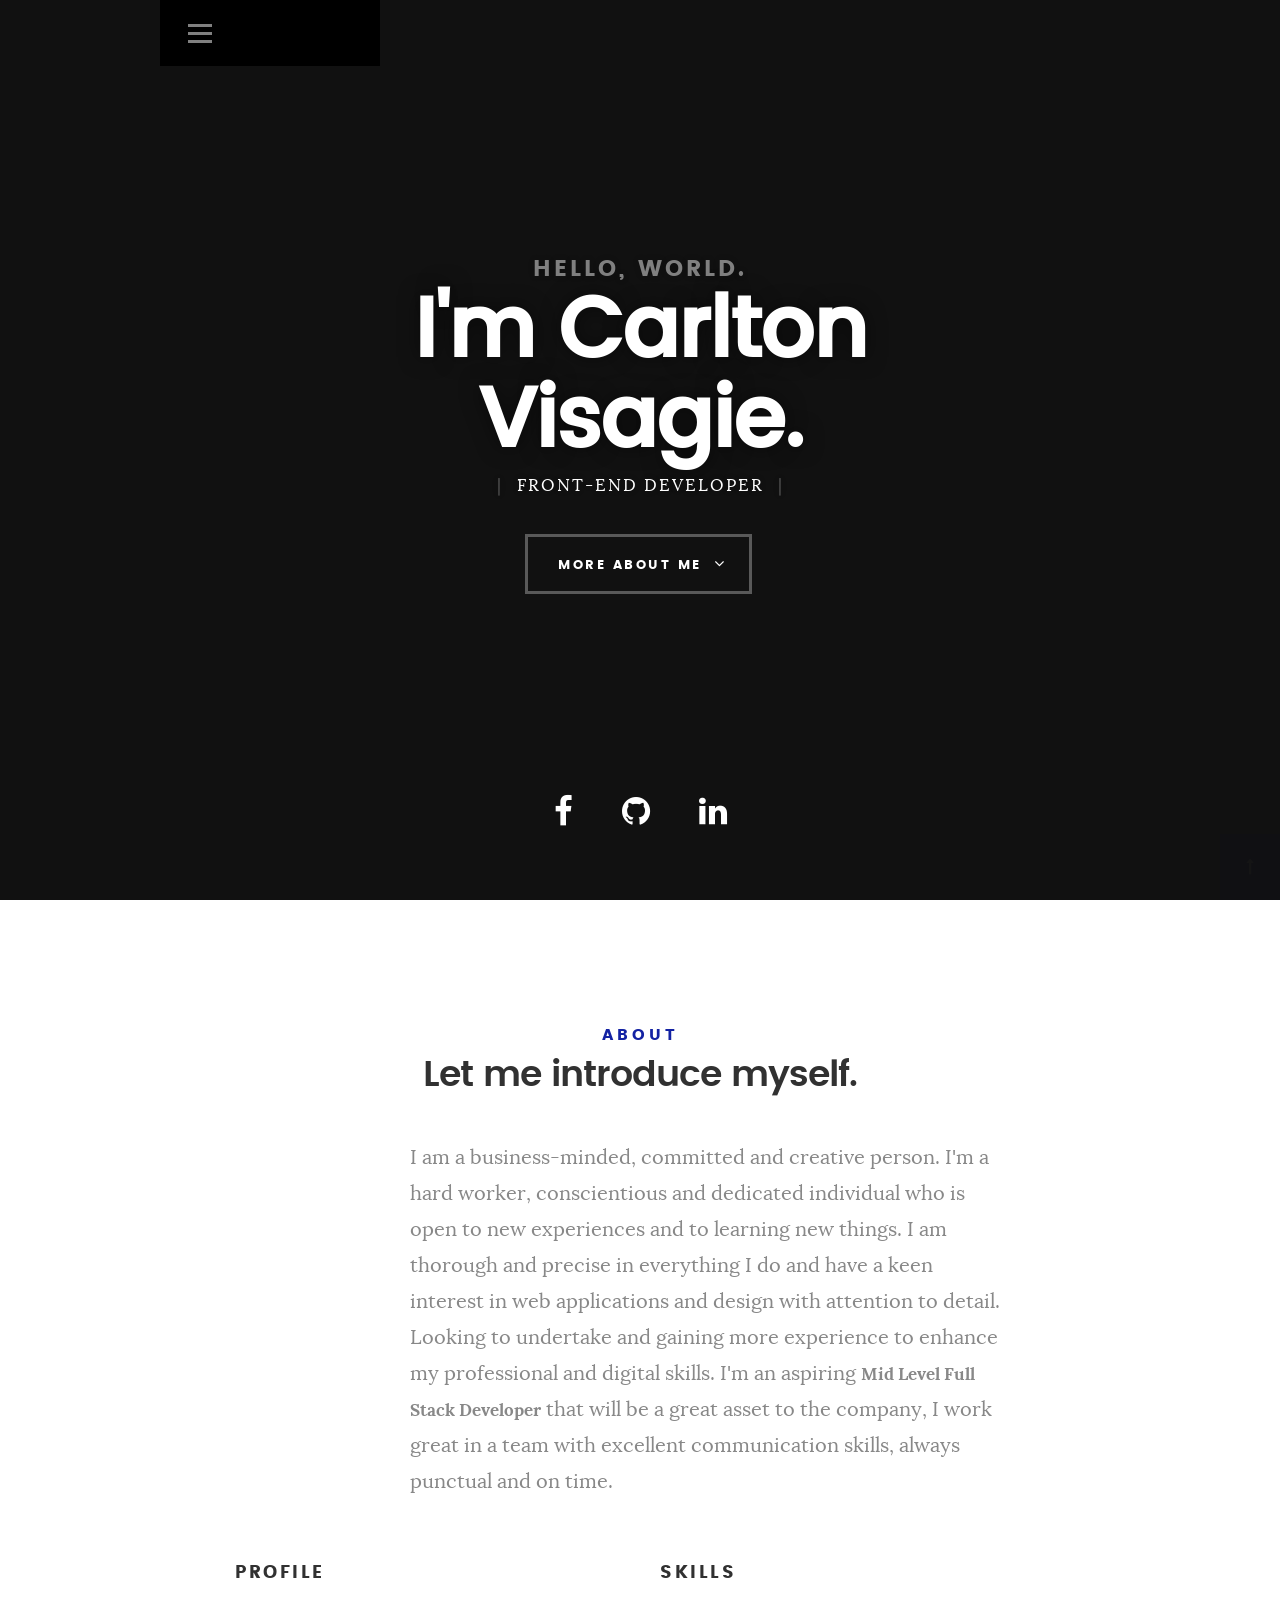
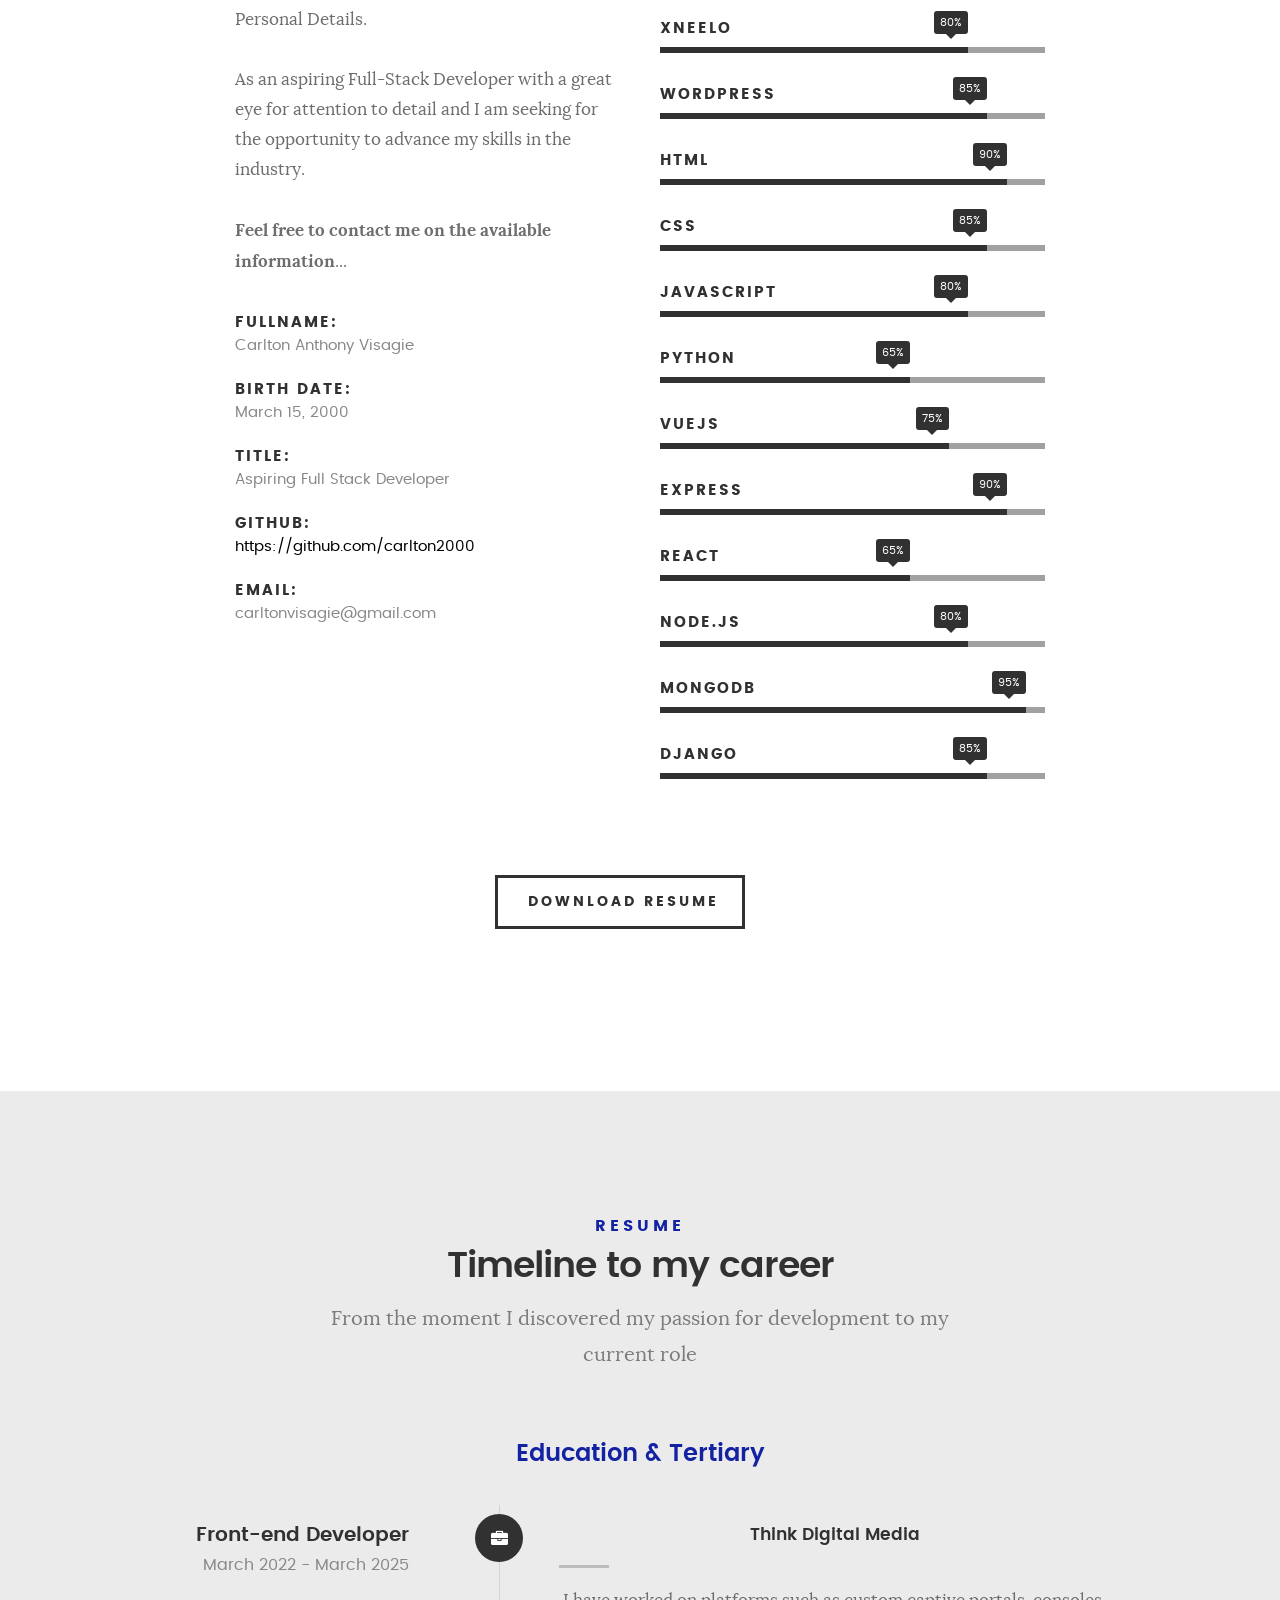
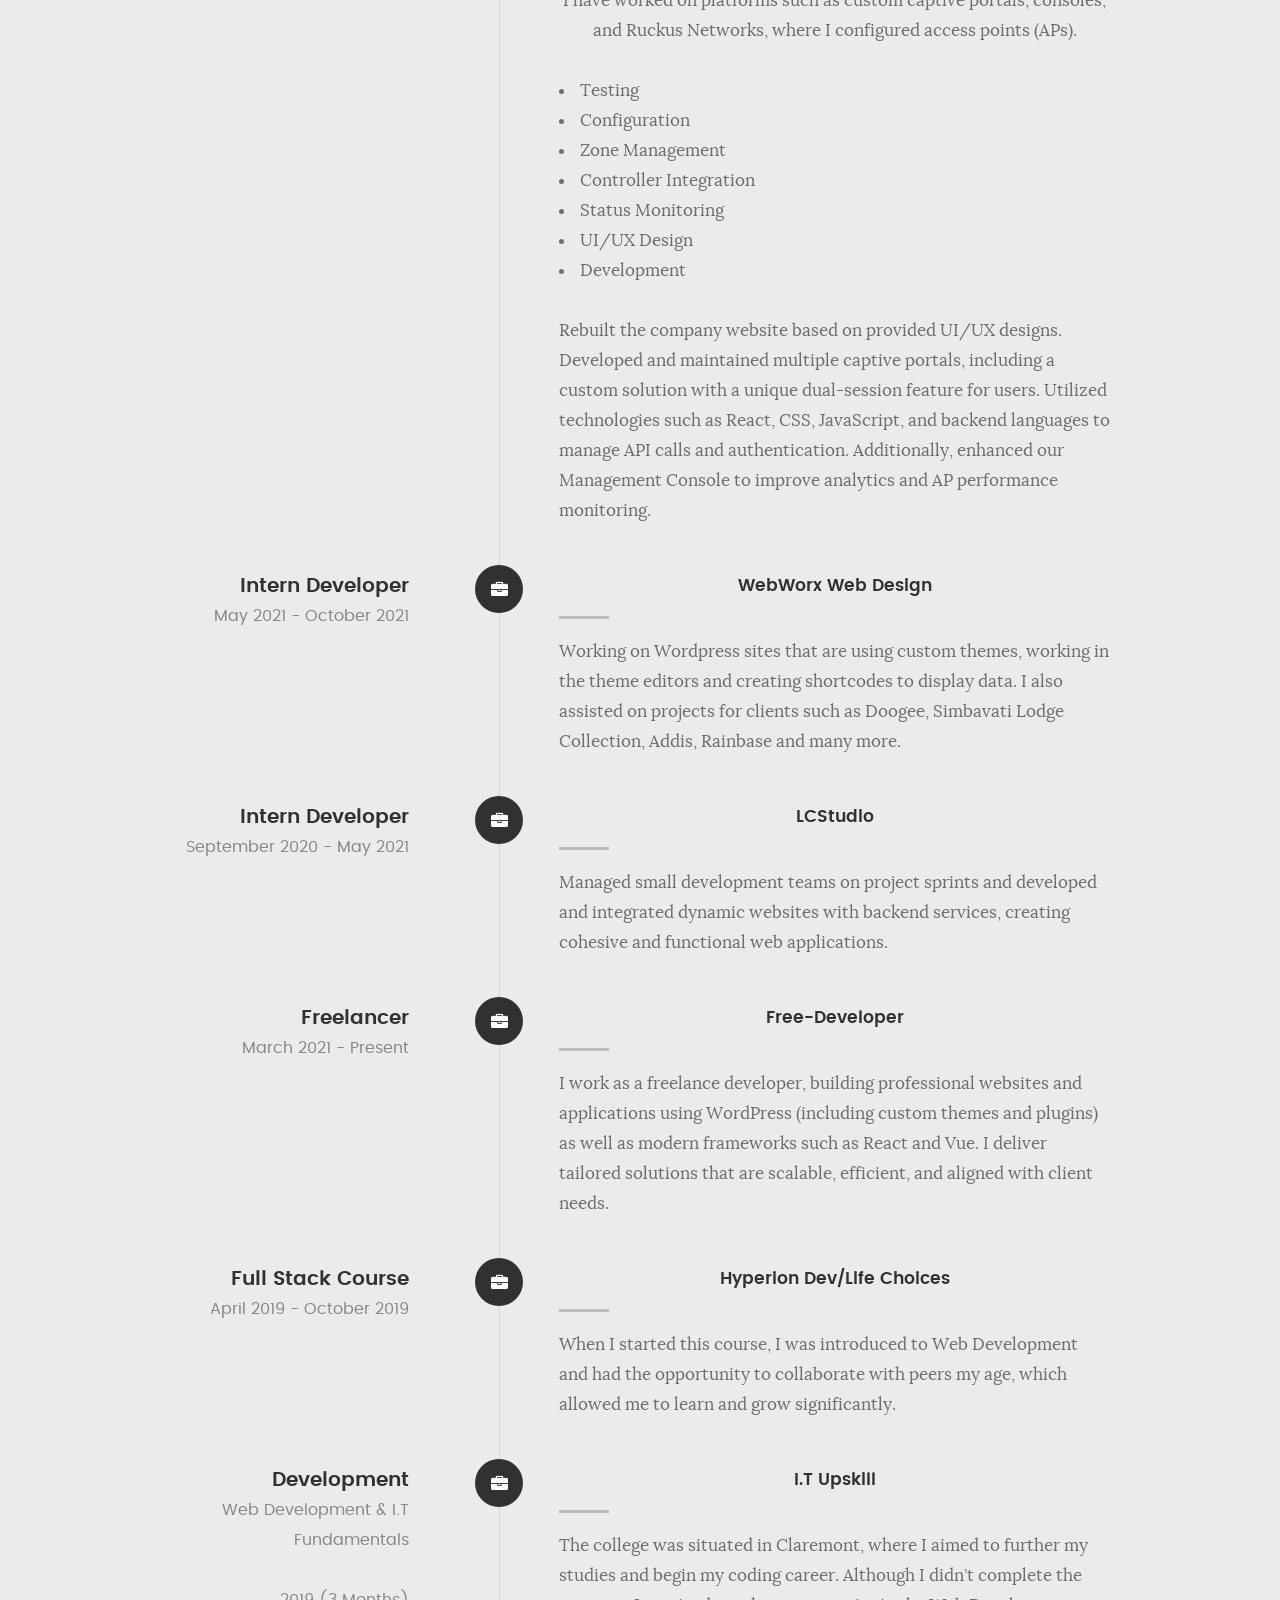
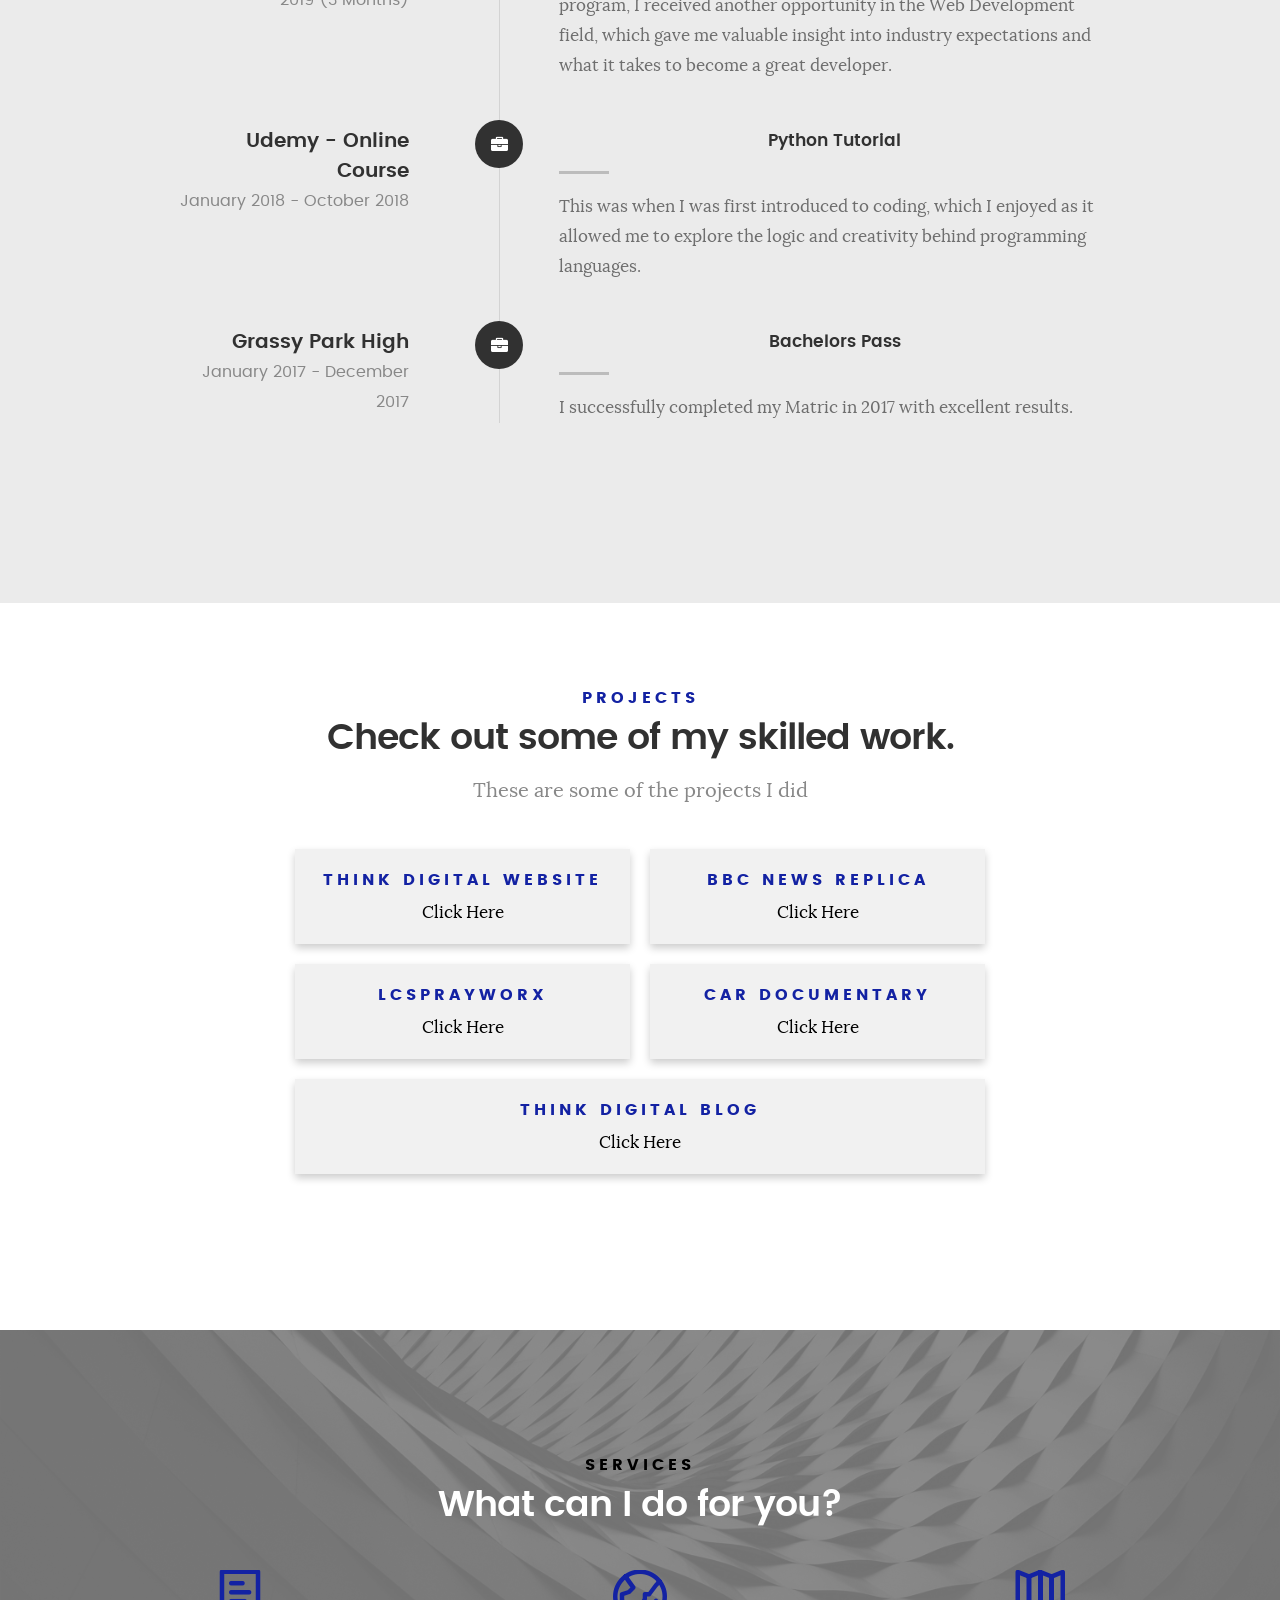
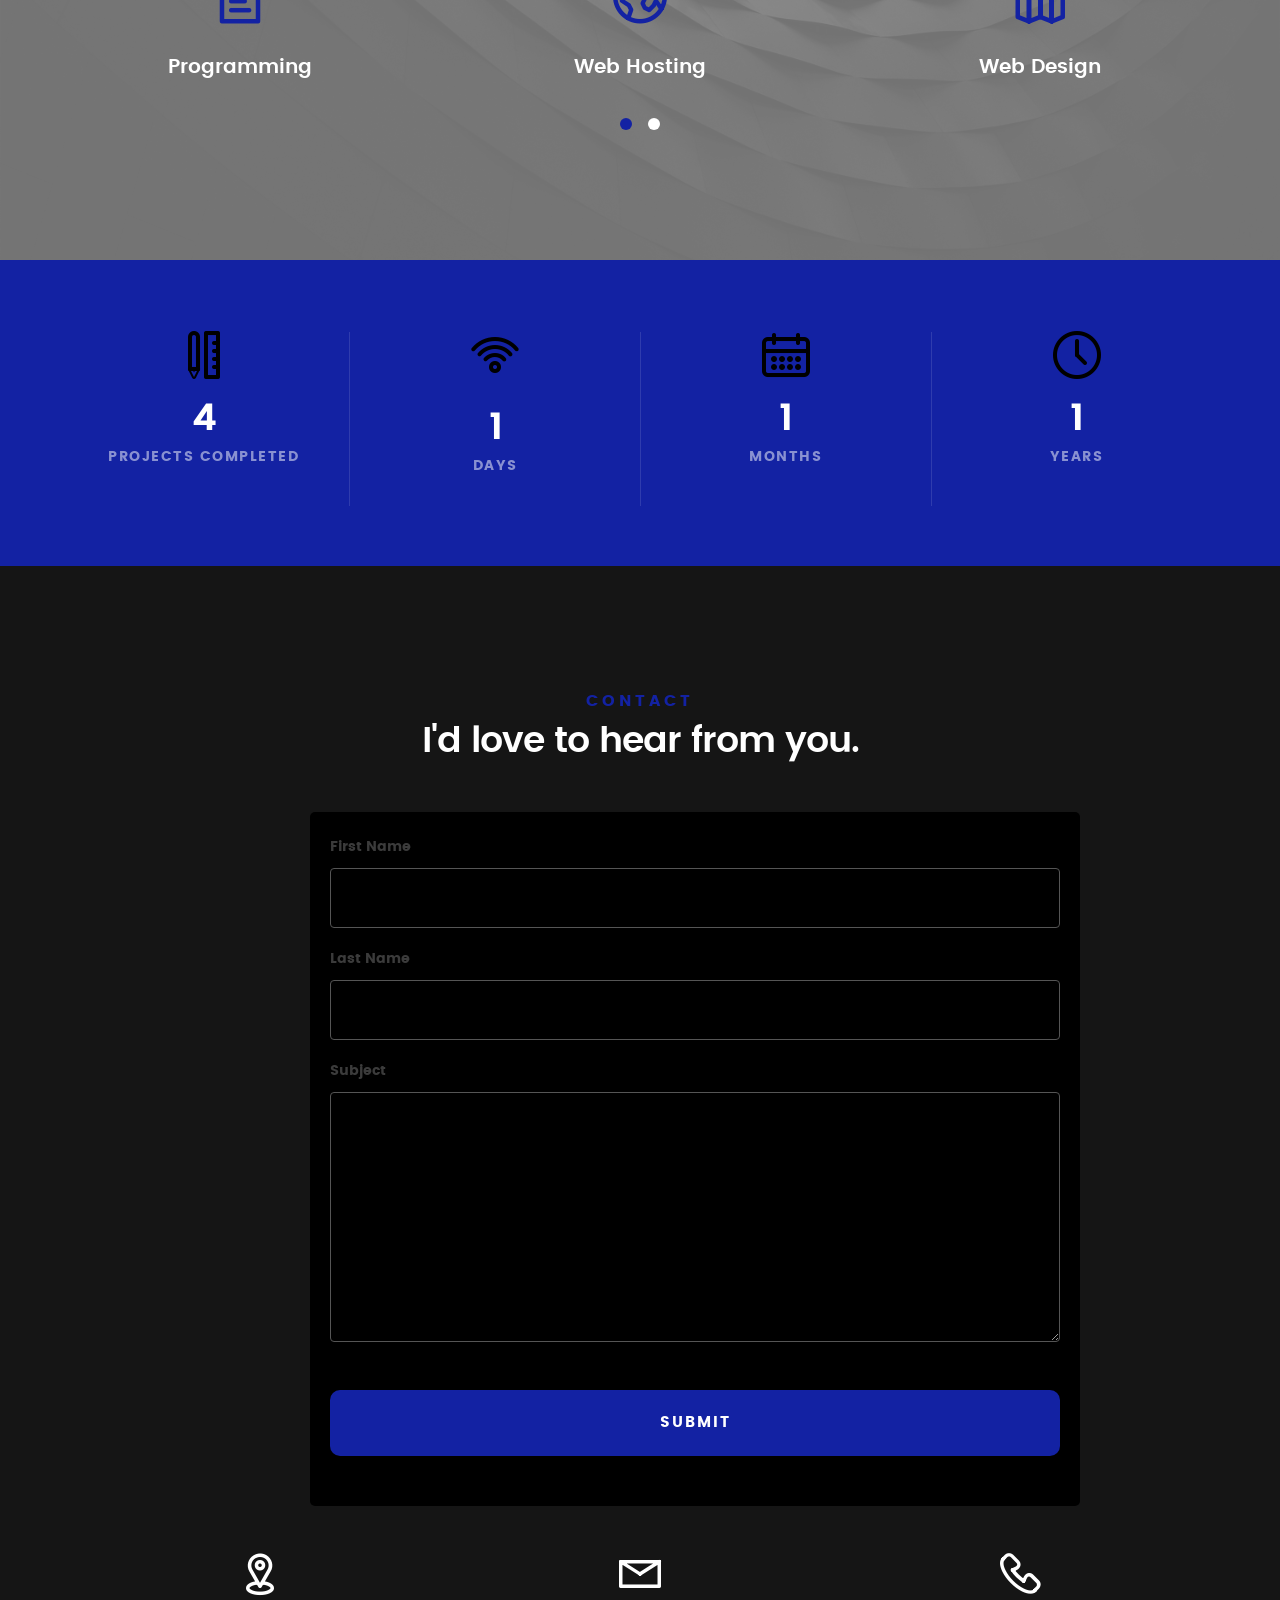
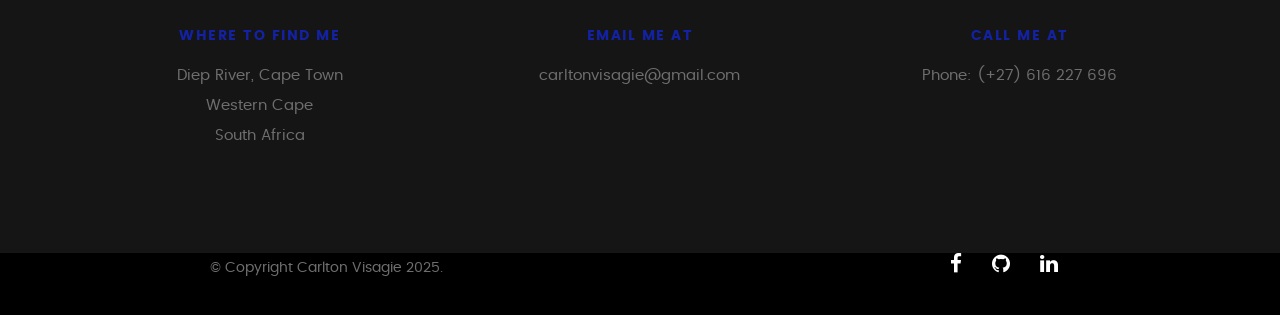
<file: index.html>
<!DOCTYPE html>
<!--[if IE 8 ]><html class="no-js oldie ie8" lang="en"> <![endif]-->
<!--[if IE 9 ]><html class="no-js oldie ie9" lang="en"> <![endif]-->
<!--[if (gte IE 9)|!(IE)]><!--><html class="no-js" lang="en"> <!--<![endif]-->
<head>

   <!--- basic page needs
   ================================================== -->
   <meta charset="utf-8">
	<title>Carlton Visagie</title>
	<meta name="description" content="">  
	<meta name="author" content="">

   <!-- mobile specific metas
   ================================================== -->
	<meta name="viewport" content="width=device-width, initial-scale=1, maximum-scale=1">

 	<!-- CSS
   ================================================== -->
   <link rel="stylesheet" href="css/base.css">  
   <link rel="stylesheet" href="css/main.css">
   <link rel="stylesheet" href="css/vendor.css">     

   <!-- script
   ================================================== -->   
	<script src="js/modernizr.js"></script>
	<script src="js/pace.min.js"></script>

   <!-- favicons
	================================================== -->


</head>

<body id="top">

	<!-- header 
   ================================================== -->
   <header>   	
   	<div class="row">

   		<div class="top-bar">
   			<a class="menu-toggle" href="#"><span>Menu</span></a>

	   		<!-- <div class="logo">
		         <a href="index.html"></a>
		    </div>	       -->

		   	<nav id="main-nav-wrap">
					<ul class="main-navigation">
						<li class="current"><a class="smoothscroll"  href="#intro" title="">Home</a></li>
						<li><a class="smoothscroll"  href="#about" title="">About</a></li>
						<li><a class="smoothscroll"  href="#resume" title="">Resume</a></li>
						<li><a class="smoothscroll"  href="#portfolio" title="">Projects</a></li>					
						<li><a class="smoothscroll"  href="#contact" title="">Contact</a></li>		
					</ul>
				</nav>    		
   		</div> <!-- /top-bar --> 
   		
   	</div> <!-- /row --> 		
   </header> <!-- /header -->

	<!-- intro section
   ================================================== -->
   <section id="intro">   

   	<div class="intro-overlay"></div>	

   	<div class="intro-content">
   		<div class="row">

   			<div class="col-twelve">

	   			<h5>Hello, World.</h5>
	   			<h1>I'm Carlton </br>Visagie.</h1>
				  <!-- <span>Aspiring Full Stack Developer</span> -->
	   			<p class="intro-position">
	   				<span>Front-end Developer</span>
	   				<!-- <span>Back-end Developer</span> -->
	   			</p>

	   			<a class="button stroke smoothscroll" href="#about" title="">More About Me</a>

	   		</div>  
   			
   		</div>   		 		
   	</div> <!-- /intro-content --> 

   	<ul class="intro-social">        
         <li><a href="https://www.facebook.com/profile.php?id=100010233810215" target="_blank"><i class="fa fa-facebook"></i></a></li>
		 <li><a href="https://github.com/carlton2000" target="_blank"><i class="fa fa-github"></i></a></li>
	 <li><a href="https://www.linkedin.com/in/carlton-visagie-a59257193/" target="_blank"><i class="fa fa-linkedin"></i></a></li>	
      </ul> <!-- /intro-social -->      	

   </section> <!-- /intro -->


   <!-- about section
   ================================================== -->
   <section id="about">  

   	<div class="row section-intro">
   		<div class="col-twelve">

   			<h5>About</h5>
   			<h1>Let me introduce myself.</h1>

   			<div class="intro-info">

   				<!-- <img src="images/pic.png" alt="Profile Picture"> -->

   				<p class="lead">        
					I am a business-minded, committed and creative person. I'm a hard worker,
					conscientious and dedicated individual who is open to new experiences and
					to learning new things. I am thorough and precise in everything I do and have a keen interest in web
					applications and design with attention to detail. Looking to undertake and gaining more
					experience to enhance my professional and digital skills. 
					I'm an aspiring <b>Mid Level Full Stack Developer</b> that will be a great asset to the 
					company, I work great in a team with excellent communication skills, always punctual
					and on time.</p>
   			</div>   			

   		</div>   		
   	</div> <!-- /section-intro -->

   	<div class="row about-content">

   		<div class="col-six tab-full">

   			<h3>Profile</h3>
   			<p>Personal Details.</p>
			   <p>As an aspiring Full-Stack Developer with a great eye for attention to detail and I am seeking for the opportunity to advance my skills in the industry.</p>
			   <b>Feel free to contact me on the available information</b>...</p>
   			<ul class="info-list">
   				<li>
   					<strong>Fullname:</strong>
   					<span>Carlton Anthony Visagie</span>
   				</li>
   				<li>
   					<strong>Birth Date:</strong>
   					<span>March 15, 2000</span>
   				</li>
   				<li>
   					<strong>Title:</strong>
   					<span>Aspiring Full Stack Developer</span>
   				</li>
   				<li>
   					<strong>Github:</strong>
   					<span><a href="https://github.com/carlton2000" target="_blank">https://github.com/carlton2000</a></span>
   				</li>
   				<li>
   					<strong>Email:</strong>
   					<span>carltonvisagie@gmail.com</span>
   				</li>

   			</ul> <!-- /info-list -->

   		</div>

   		<div class="col-six tab-full">

   			<h3>Skills</h3>
   	
				<ul class="skill-bars">
					<li>
					<div class="progress percent80"><span>80%</span></div>
					<strong>Xneelo</strong>
					</li>
					<li>
					<div class="progress percent85"><span>85%</span></div>
					<strong>WORDPRESS</strong>
					</li>
				   <li>
				   	<div class="progress percent90"><span>90%</span></div>
				   	<strong>HTML</strong>
				   </li>
				   <li>
				   	<div class="progress percent85"><span>85%</span></div>
				   	<strong>CSS</strong>
				   </li>
				   <li>
				   	<div class="progress percent80"><span>80%</span></div>
				   	<strong>JAVASCRIPT</strong>
				   </li>
				   <li>
				   	<div class="progress percent65"><span>65%</span></div>
				   	<strong>PYTHON</strong>
				   </li>
					<li>
						<div class="progress percent75"><span>75%</span></div>
						<strong>VueJS</strong>
					</li>
					<li>
						<div class="progress percent90"><span>90%</span></div>
						<strong>Express</strong>
					</li>
					<li>
				   	<div class="progress percent65"><span>65%</span></div>
				   	<strong>REACT</strong>
				   </li>
				   <li>
					<div class="progress percent80"><span>80%</span></div>
					<strong>Node.JS</strong>
				</li>
				<li>
					<div class="progress percent95"><span>95%</span></div>
					<strong>MongoDB</strong>
				</li>
				<li>
					<div class="progress percent85"><span>85%</span></div>
					<strong>Django</strong>
				</li>        
				</ul> <!-- /skill-bars -->		

   		</div>

   	</div>

   	<div class="row button-section">
   		<div class="col-twelve">
   			<a class="button stroke" href="Carlton Visagie - Resume 2025.pdf" target="_blank" download >Download Resume</a>
   		
   		</div>   		
   	</div>

   </section> <!-- /process-->    


   <!-- resume Section
   ================================================== -->
	<section id="resume" class="grey-section">

		<div class="row section-intro">
   		<div class="col-twelve">

   			<h5>Resume</h5>
   			<h1>Timeline to my career</h1>

   			<p class="lead">
				From the moment I discovered my passion for development to my current role
			</p>

   		</div>   		
   	</div> <!-- /section-intro--> 

   	<div class="row resume-timeline">

   		<div class="col-twelve resume-header">

   			
   	
   	<div class="row resume-timeline">

   		<div class="col-twelve resume-header">

   			<h2>Education & Tertiary</h2>

   		</div> <!-- /resume-header -->

   		<div class="col-twelve">

   			<div class="timeline-wrap">

				<div class="timeline-block">

					<div class="timeline-ico">
						<i class="fa fa-briefcase"></i>
					</div>

					<div class="timeline-header">
						<h3>Front-end Developer</h3>
						<p>March 2022 - March 2025</p>
					</div>

					<div class="timeline-content">
						<h4>Think Digital Media</h4>
						<p class="">I have worked on platforms such as custom captive portals, consoles, and Ruckus Networks, where I configured access points (APs).
							<ul class="aligent">
								<li>Testing</li>
								<li>Configuration</li>
								<li>Zone Management</li>
								<li>Controller Integration</li>
								<li>Status Monitoring</li>
								<li>UI/UX Design</li>
								<li>Development</li>
							</ul>
						</p>
						<p class="aligent">
							Rebuilt the company website based on provided UI/UX designs.  
							Developed and maintained multiple captive portals, including a custom solution with a unique dual-session feature for users.  
							Utilized technologies such as React, CSS, JavaScript, and backend languages to manage API calls and authentication.  
							Additionally, enhanced our Management Console to improve analytics and AP performance monitoring.
						</p>
				</div> <!-- /timeline-block -->

				<div class="timeline-block">

					<div class="timeline-ico">
						<i class="fa fa-briefcase"></i>
					</div>

					<div class="timeline-header">
						<h3>Intern Developer</h3>
						<p>May 2021 - October 2021</p>
					</div>

					<div class="timeline-content">
						<h4>WebWorx Web Design</h4>
						<p class="aligent">
							Working on Wordpress sites that are using custom themes, working in the theme editors and creating
							shortcodes to display data. I also assisted on projects for clients such as Doogee, Simbavati Lodge
							Collection, Addis, Rainbase and many more.
						</p>
					</div>

				</div> <!-- /timeline-block -->

				<div class="timeline-block">

					<div class="timeline-ico">
						<i class="fa fa-briefcase"></i>
					</div>

					<div class="timeline-header">
						<h3>Intern Developer</h3>
						<p>September 2020 - May 2021</p>
					</div>

					<div class="timeline-content">
						<h4>LCStudio </h4>
						<p class="aligent">
							Managed small development teams on project sprints and
							developed and integrated dynamic websites with backend services, creating cohesive and functional web applications.
						</p>
					</div>

				</div> <!-- /timeline-block -->

				<div class="timeline-block">

					<div class="timeline-ico">
						<i class="fa fa-briefcase"></i>
					</div>

					<div class="timeline-header">
						<h3>Freelancer</h3>
						<p>March 2021 - Present</p>
					</div>

					<div class="timeline-content">
						<h4>Free-Developer </h4>
						<p class="aligent">
							I work as a freelance developer, building professional websites and applications using WordPress
							(including custom themes and plugins) as well as modern frameworks such as React and Vue.
							I deliver tailored solutions that are scalable, efficient, and aligned with client needs.
						</p>
					</div>

				</div> <!-- /timeline-block -->

   				<div class="timeline-block">

	   				<div class="timeline-ico">
	   					<i class="fa fa-briefcase"></i>
	   				</div>

	   				<div class="timeline-header">
	   					<h3>Full Stack Course</h3>
	   					<p>April 2019 - October 2019</p>
	   				</div>

	   				<div class="timeline-content">
	   					<h4>Hyperion Dev/Life Choices</h4>
	   					<p class="aligent">
							When I started this course, I was introduced to Web Development and had the opportunity to collaborate
							with peers my age, which allowed me to learn and grow significantly.
						</p>
	   				</div>

	   			</div> <!-- /timeline-block -->

	   			<div class="timeline-block">

	   				<div class="timeline-ico">
	   					<i class="fa fa-briefcase"></i>
	   				</div>

	   				<div class="timeline-header">
	   					<h3>Development</h3>
						   <p>Web Development & I.T Fundamentals</p>
	   					<p>2019 (3 Months)</p>
	   				</div>

	   				<div class="timeline-content">
	   					<h4>I.T Upskill</h4>
	   					<p class="aligent">
							The college was situated in Claremont, where I aimed to further my studies and begin my coding career.
							Although I didn’t complete the program, I received another opportunity in the Web Development field,
							which gave me valuable insight into industry expectations and what it takes to become a great developer.
						</p>
	   				</div>

	   			</div> <!-- /timeline-block -->

	   			<div class="timeline-block">

	   				<div class="timeline-ico">
	   					<i class="fa fa-briefcase"></i>
	   				</div>

	   				<div class="timeline-header">
	   					<h3>Udemy - Online Course</h3>
	   					<p>January 2018 - October 2018</p>
	   				</div>

	   				<div class="timeline-content">
	   					<h4>Python Tutorial</h4>
	   					<p class="aligent">
							This was when I was first introduced to coding, which I enjoyed as it allowed me to explore the logic
							 and creativity behind programming languages.
						</p>
	   				</div>

	   			</div> <!-- /timeline-block -->

				   <div class="timeline-block">

					<div class="timeline-ico">
						<i class="fa fa-briefcase"></i>
					</div>

					<div class="timeline-header">
						<h3>Grassy Park High</h3>
						<p>January 2017 - December 2017</p>
					</div>

					<div class="timeline-content">
						<h4>Bachelors Pass</h4>
						<p class="aligent">
							I successfully completed my Matric in 2017 with excellent results.
						</p>
					</div>

				</div> <!-- /timeline-block -->

   			</div> <!-- /timeline-wrap -->   			

   		</div> <!-- /col-twelve -->
   		
   	</div> <!-- /resume-timeline -->
		
	</section> <!-- /features -->


	<!-- Project Section
   ================================================== -->
	<section id="portfolio">

		<div class="row section-intro">
   		<br class="col-twelve">

   			<h5>Projects</h5>
   			<h1>Check out some of my skilled work.</h1>

   			<p class="lead">These are some of the projects I did </p>

			<div class="rowed">
				<div class="columned">
				  <div class="carded">
					<h5>Think Digital Website</h5>
					<a href="https://www.thinkwifi.online/" target="_blank">
						Click Here
					</a>
				  </div>
				</div>
				<div class="columned">
					<div class="carded">
					  <h5>BBC News Replica</h5>
					  <a href="https://carlton2000.github.io/BBC-News/" target="_blank">
						  Click Here
					  </a>
					</div>
				</div>
			</div>

			<div class="rowed">
				<div class="columned">
				  <div class="carded">
					<h5>LCSprayworx</h5>
					<a href="https://carlton2000.github.io/LCSprayworx/" target="_blank">
						Click Here
					</a>
				  </div>
				</div>
				<div class="columned">
					<div class="carded">
					  <h5>Car Documentary</h5>
					  <a href="https://carlton2000.github.io/TempBlog/" target="_blank">
						  Click Here
					  </a>
					</div>
				</div>
			</div>
			<div class="rowed">
				<div class="column">
				  <div class="carded">
					<h5>Think Digital Blog </h5>
					<a href="https://carlton2000.github.io/Think-Digital-Blog/" target="_blank">
						Click Here
					</a>
				  </div>
				</div>
				<div class="columned d-none">
					<div class="carded">
					  <h5>BBC News Replica</h5>
					  <a href="https://carlton2000.github.io/BBC-News/" target="_blank">
						  Click Here
					  </a>
					</div>
				</div>
			</div>

		</br>  
		<!-- This break allows the space -->

			<div class="rowed d-none">
				<div class="columned">
				  <div class="carded">
					<!-- <h5>React-Maths</h5>
					<a href="https://callies.herokuapp.com/" target="_blank">
						Click Here
					</a> -->
					<h5>Monsters-World</h5>
                        <a href="https://carlton2000.github.io/Monsters-World/" target="_blank">
                             Click Here
                    	</a>
				  </div>
				</div>
			
				<div class="columned">
				  <div class="carded">
					<h5>Weather App</h5>
					<a href="https://weather-ever.herokuapp.com/" target="_blank">
						Click Here
					</a>
				  </div>
				</div>
			
				<div class="columned">
				  <div class="carded">
					<h5>Cake Store</h5>
					<a href="https://carlton2000.github.io/Cake-Store/" target="_blank">
						Click Here
					</a>
				  </div>
				</div>
			
				<div class="columned">
				  <div class="carded">
					<h5>Music App</h5>
					<a href="https://web-app-15.herokuapp.com/" target="_blank">
						Click Here
					</a>
				  </div>
				</div>
			</div>

		</br>  
		<!-- This break allows the space -->

			<!-- <div class="rowed">
				<div class="columned">
				  <div class="carded">
					<h5>Monsters-World</h5>
                            <a href="https://carlton2000.github.io/Monsters-World/" target="_blank">
                                Click Here
                            </a>
							
				  </div>
				</div>
			
				<div class="columned">
				  <div class="carded"> 
					<h5>Slide-Show</h5>
					<a href="https://slide-show-upload.herokuapp.com/" target="_blank">
						Click Here
					</a>
				  </div>
				</div>
			
				<div class="columned">
				  <div class="carded">
					<h5>Calculator</h5>
					<a href="https://calculate-re.herokuapp.com/" target="_blank">
						Click Here
					</a>
				  </div>
				</div>
			
				<div class="columned">
				  <div class="carded">
					<h5>Real-Estate</h5>
					<a href="https://real-search-estate.netlify.app/" target="_blank">
						Click Here
					</a>
				  </div>
				</div>
			</div> -->
			  
     	</div> <!-- /section-intro--> 

   

   		</div>  <!-- /twelve -->   

   	</div> <!-- /portfolio-content --> 
		
	</section> <!-- /portfolio -->  

	
	<!-- services Section
   ================================================== -->
	<section id="services">

		<div class="overlay"></div>

		<div class="row section-intro">
   		<div class="col-twelve">

   			<h5>Services</h5>
   			<h1>What can I do for you?</h1>

 

   		</div>   		
   	</div> <!-- /section-intro -->

   	<div class="row services-content">

   		<div id="owl-slider" class="owl-carousel services-list">

			<div class="service">	

				<span class="icon"><i class="icon-file"></i></span>            

			  <div class="service-content">	

				   <h3>Programming</h3>
				   
				   
			   </div> 	         	 

			  </div> <!-- /service -->

	      	<div class="service">	

	      		<span class="icon"><i class="icon-earth"></i></span>            

	            <div class="service-content">	

	            	 <h3>Web Hosting</h3>
	            	 
	         		
	         	</div> 	         	 

				</div> <!-- /service -->

				<div class="service">	

					<span class="icon"><i class="icon-map"></i></span>                          

	            <div class="service-content">	

	            	<h3>Web Design</h3>  

		     

	            </div>	                          

			   </div> <!-- /service -->

			   <div class="service">	

				<span class="icon"><i class="icon-window"></i></span>                          

			<div class="service-content">	

				<h3>Web Development</h3>  

		 

			</div>	                          

		   </div> <!-- /service -->



	      </div> <!-- /services-list -->
   		
   	</div> <!-- /services-content -->
		
	</section> <!-- /services -->	


	<!-- stats Section
   ================================================== -->
	<section id="stats" class="count-up">

		<div class="row">
			<div class="col-twelve">

				<div class="block-1-4 block-s-1-3 block-tab-1-2 block-mob-full stats-list">

					<div class="bgrid stat">

						<div class="icon-part">
							<i class="icon-pencil-ruler"></i>
						</div>

						<h3 class="stat-count">
							39
						</h3>

						<h5 class="stat-title">
							Projects Completed
						</h5>

					</div> <!-- /stat -->				

					<div class="bgrid stat">

						<div class="icon-part">
							<i class="icon-wi-fi"></i>
						</div>

						<div>
							<h1>

							</h1>
						</div>
						<h3 class="stat-count">
							6
						</h3>

						<h5 class="stat-title">
							Days
						</h5>

					</div> <!-- /stat -->

					<div class="bgrid stat">

						<div class="icon-part">
							<i class="icon-calendar"></i>
						</div>

						<h3 class="stat-count">
							4
						</h3>

						<h5 class="stat-title">
							Months
						</h5>

					</div> <!-- /stat -->

					<div class="bgrid stat">

						<div class="icon-part">
							<i class="icon-clock"></i>
						</div>

						<h3 class="stat-count">
							5
						</h3>

						<h5 class="stat-title">
							Years
						</h5>

					</div> <!-- /stat -->

				</div> <!-- /stats-list -->

			</div> <!-- /twelve -->
		</div> <!-- /row -->

	</section> <!-- /stats -->

	
   <!-- contact
   ================================================== -->
	<section id="contact">

		<div class="row section-intro">
   		<div class="col-twelve">

   			<h5>Contact</h5>
   			<h1>I'd love to hear from you.</h1>

   			

   		</div> 
   	</div> <!-- /section-intro -->

   	<div class="row contact-form">

   		<div class="col-twelve">

            <!-- form -->
			<div class="container">
				<form action="mailto:carltonvisagie@gmail.com" method="post" enctype="text/plain">
			  
				  <label for="fname">First Name</label>
				  <input type="text" id="fname" name="firstname" placeholder="">
			  
				  <label for="lname">Last Name</label>
				  <input type="text" id="lname" name="lastname" placeholder="">
			  
				  <label for="subject">Subject</label>
				  <textarea id="subject" name="subject" placeholder="" style="height:200px"></textarea>
			  
				  <input type="submit" value="Submit">
			  
				</form>
			  </div>


         </div> <!-- /col-twelve -->
   		
   	</div> <!-- /contact-form -->

   	<div class="row contact-info">

   		<div class="col-four tab-full">

   			<div class="icon">
   				<i class="icon-pin"></i>
   			</div>

   			<h5>Where to find me</h5>

   			<p>
            Diep River, Cape Town<br>
            Western Cape<br>
            South Africa
            </p>

   		</div>

   		<div class="col-four tab-full collapse">

   			<div class="icon">
   				<i class="icon-mail"></i>
   			</div>

   			<h5>Email me at</h5>

   			<p>carltonvisagie@gmail.com			     
			   </p>

   		</div>

   		<div class="col-four tab-full">

   			<div class="icon">
   				<i class="icon-phone"></i>
   			</div>

   			<h5>Call me at</h5>

   			<p>Phone: (+27) 616 227 696<br>
			   	<!-- Mobile: (+27) 818 142 193<br> -->
			   </p>

   		</div>
   		
   	</div> <!-- /contact-info -->
		
	</section> <!-- /contact -->


   <!-- footer
   ================================================== -->

   <footer>
     	<div class="row">

     		<div class="col-six tab-full pull-right social">

     			<ul class="footer-social">        
			      <li><a href="https://www.facebook.com/profile.php?id=100010233810215" target="_blank"><i class="fa fa-facebook"></i></a></li>
                              <li><a href="https://github.com/carlton2000" target="_blank"><i class="fa fa-github"></i></a></li>
	                      <li><a href="https://www.linkedin.com/in/carlton-visagie/" target="_blank"><i class="fa fa-linkedin"></i></a></li>
			   </ul> 
	      		
	      </div>

      	<div class="col-six tab-full">
	      	<div class="copyright">
		        	<span>© Copyright Carlton Visagie 2025.</span> 	         	
		         </div>		                  
	      	</div>

	      	<div id="go-top">
		         <a class="smoothscroll" title="Back to Top" href="#top"><i class="fa fa-long-arrow-up"></i></a>
		      </div>

      	</div> <!-- /row -->     	
   </footer>  

   <div id="preloader"> 
    	<div id="loader"></div>
   </div> 

   <!-- Java Script
   ================================================== --> 
   <script src="js/jquery-2.1.3.min.js"></script>
   <script src="js/plugins.js"></script>
   <script src="js/main.js"></script>

</body>

</html>
</file>
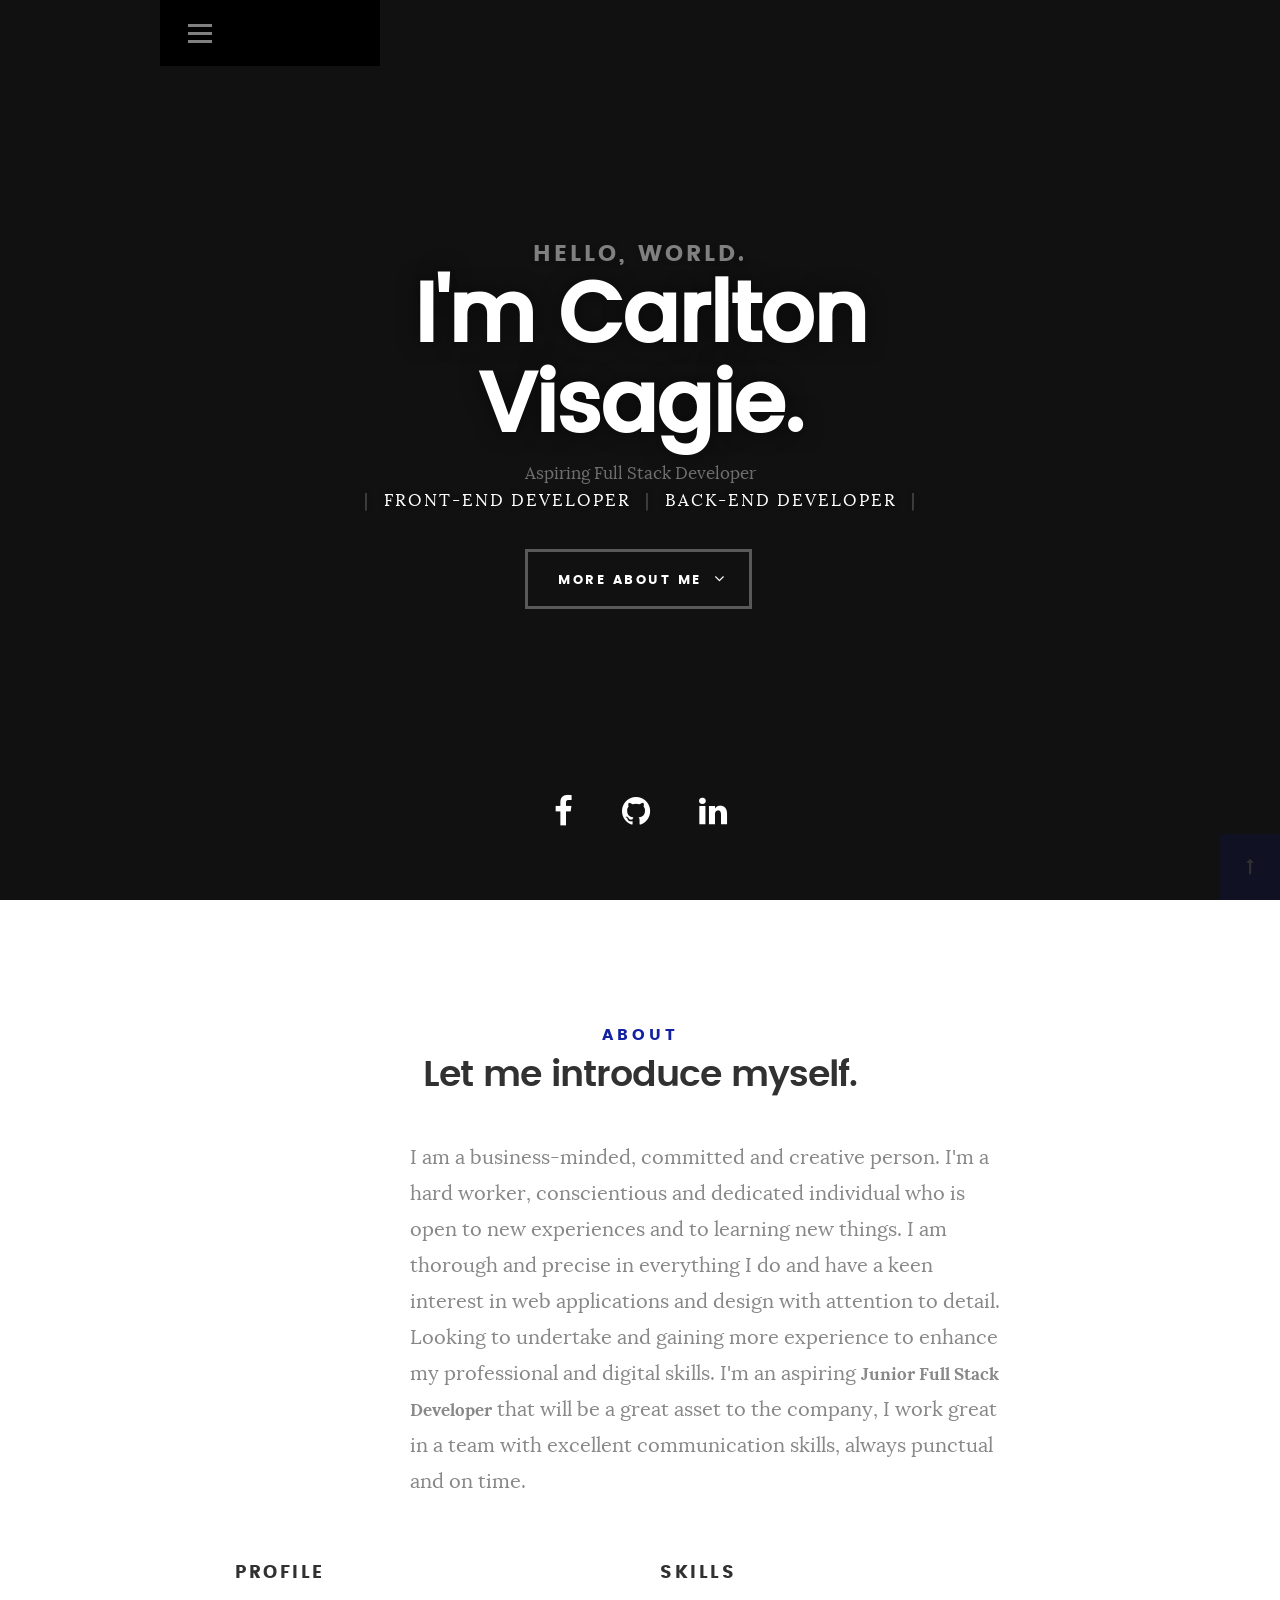
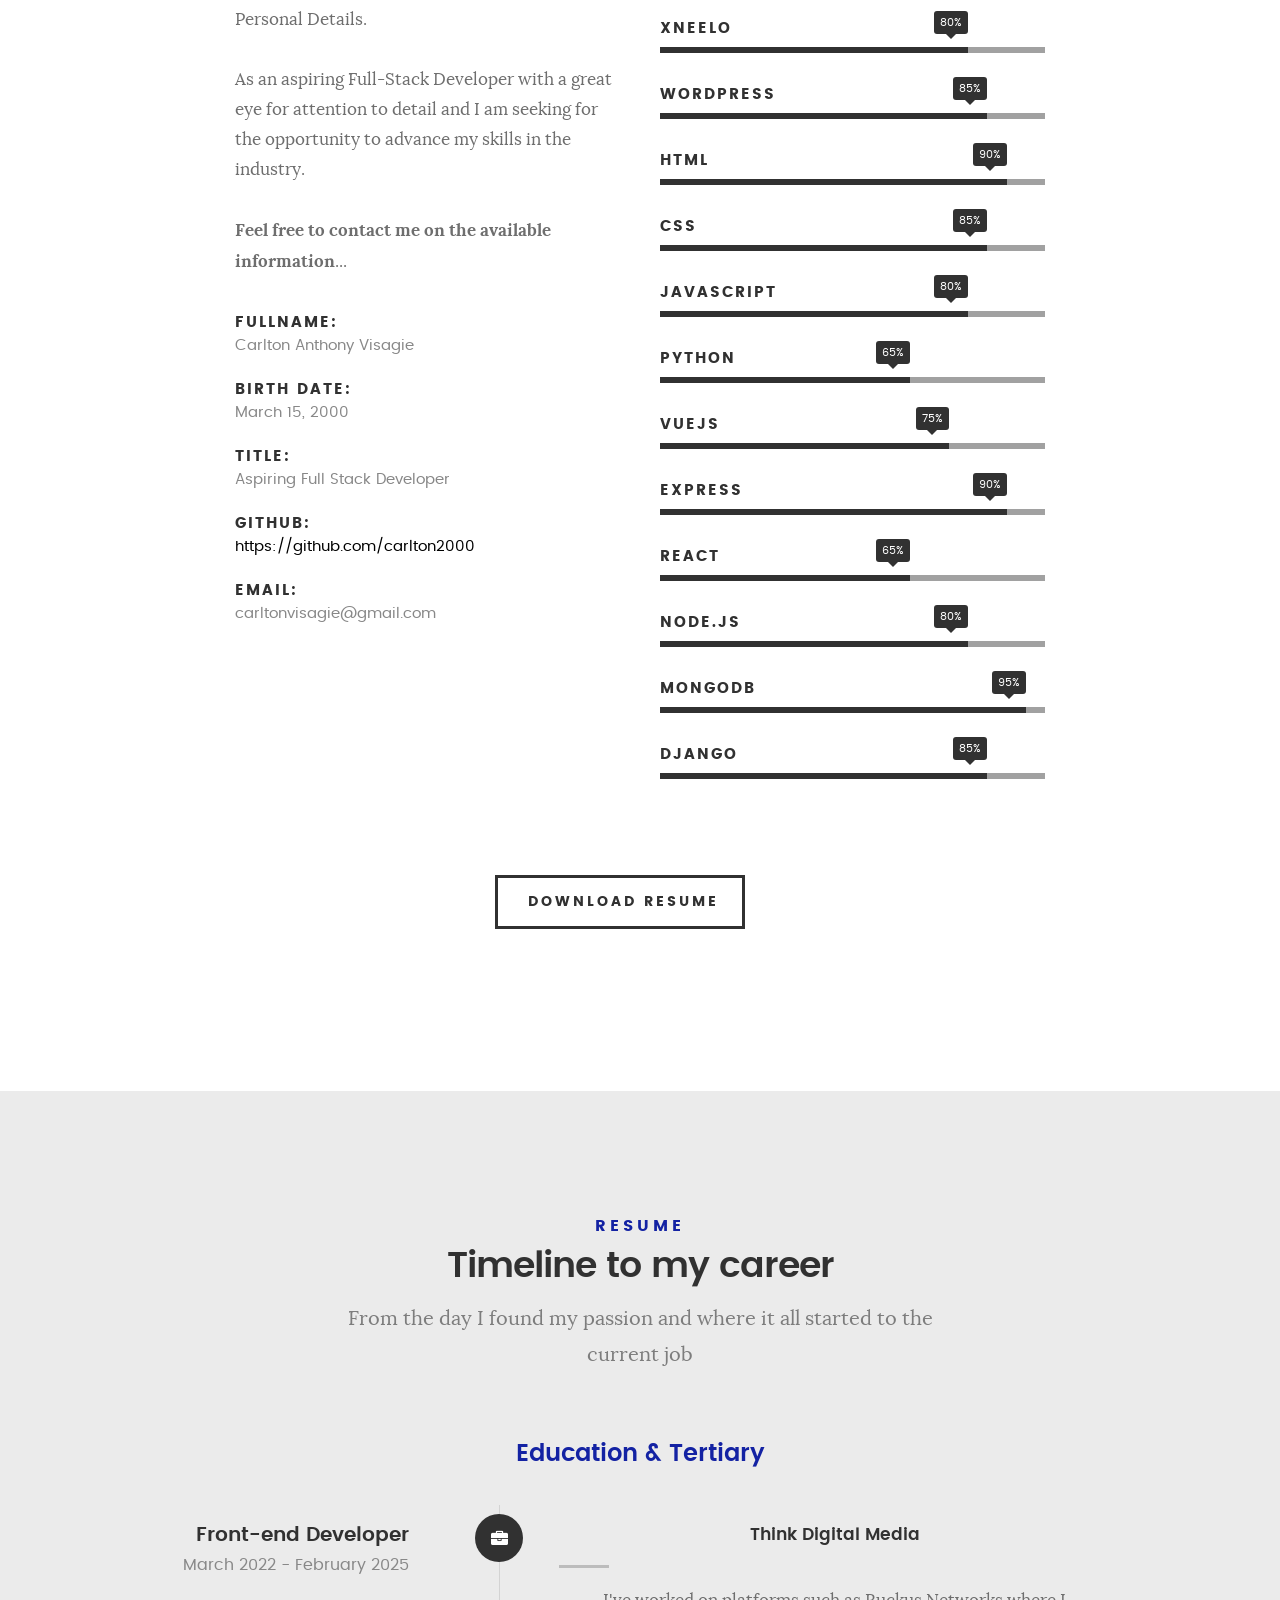
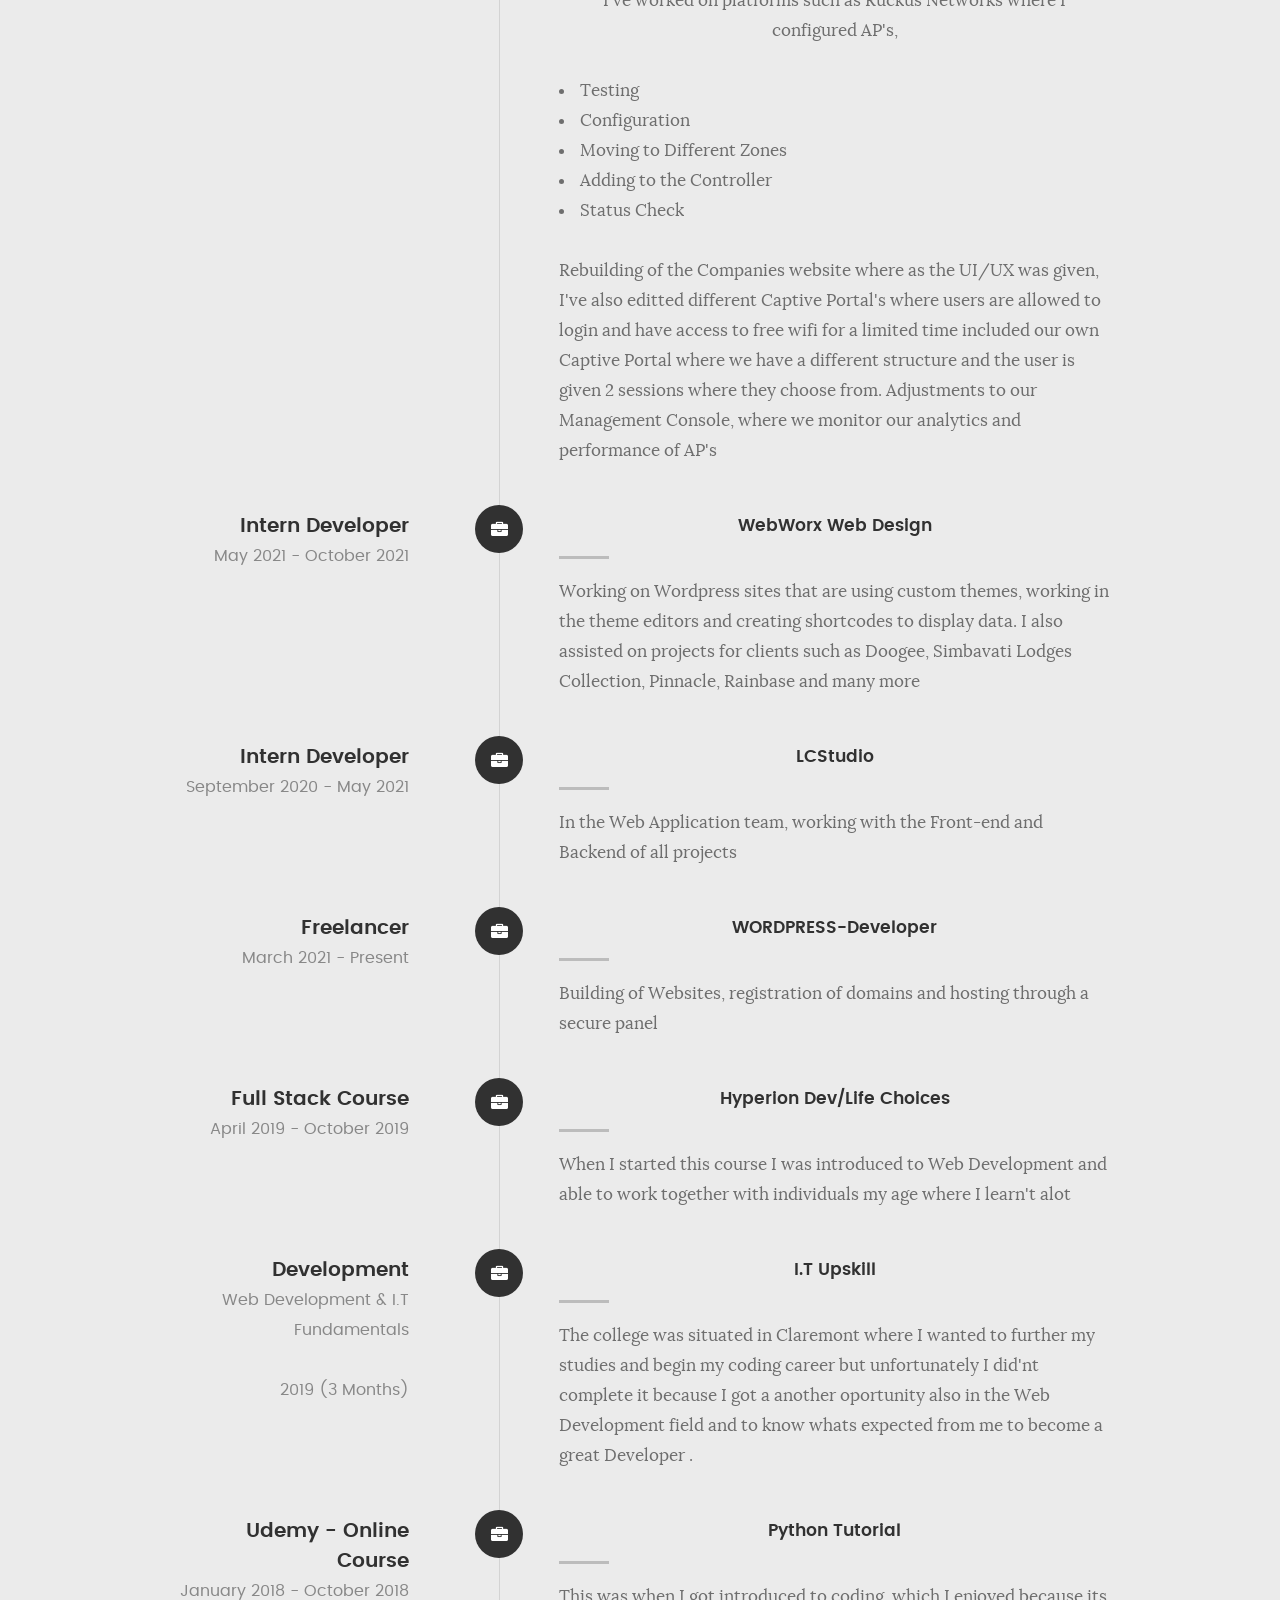
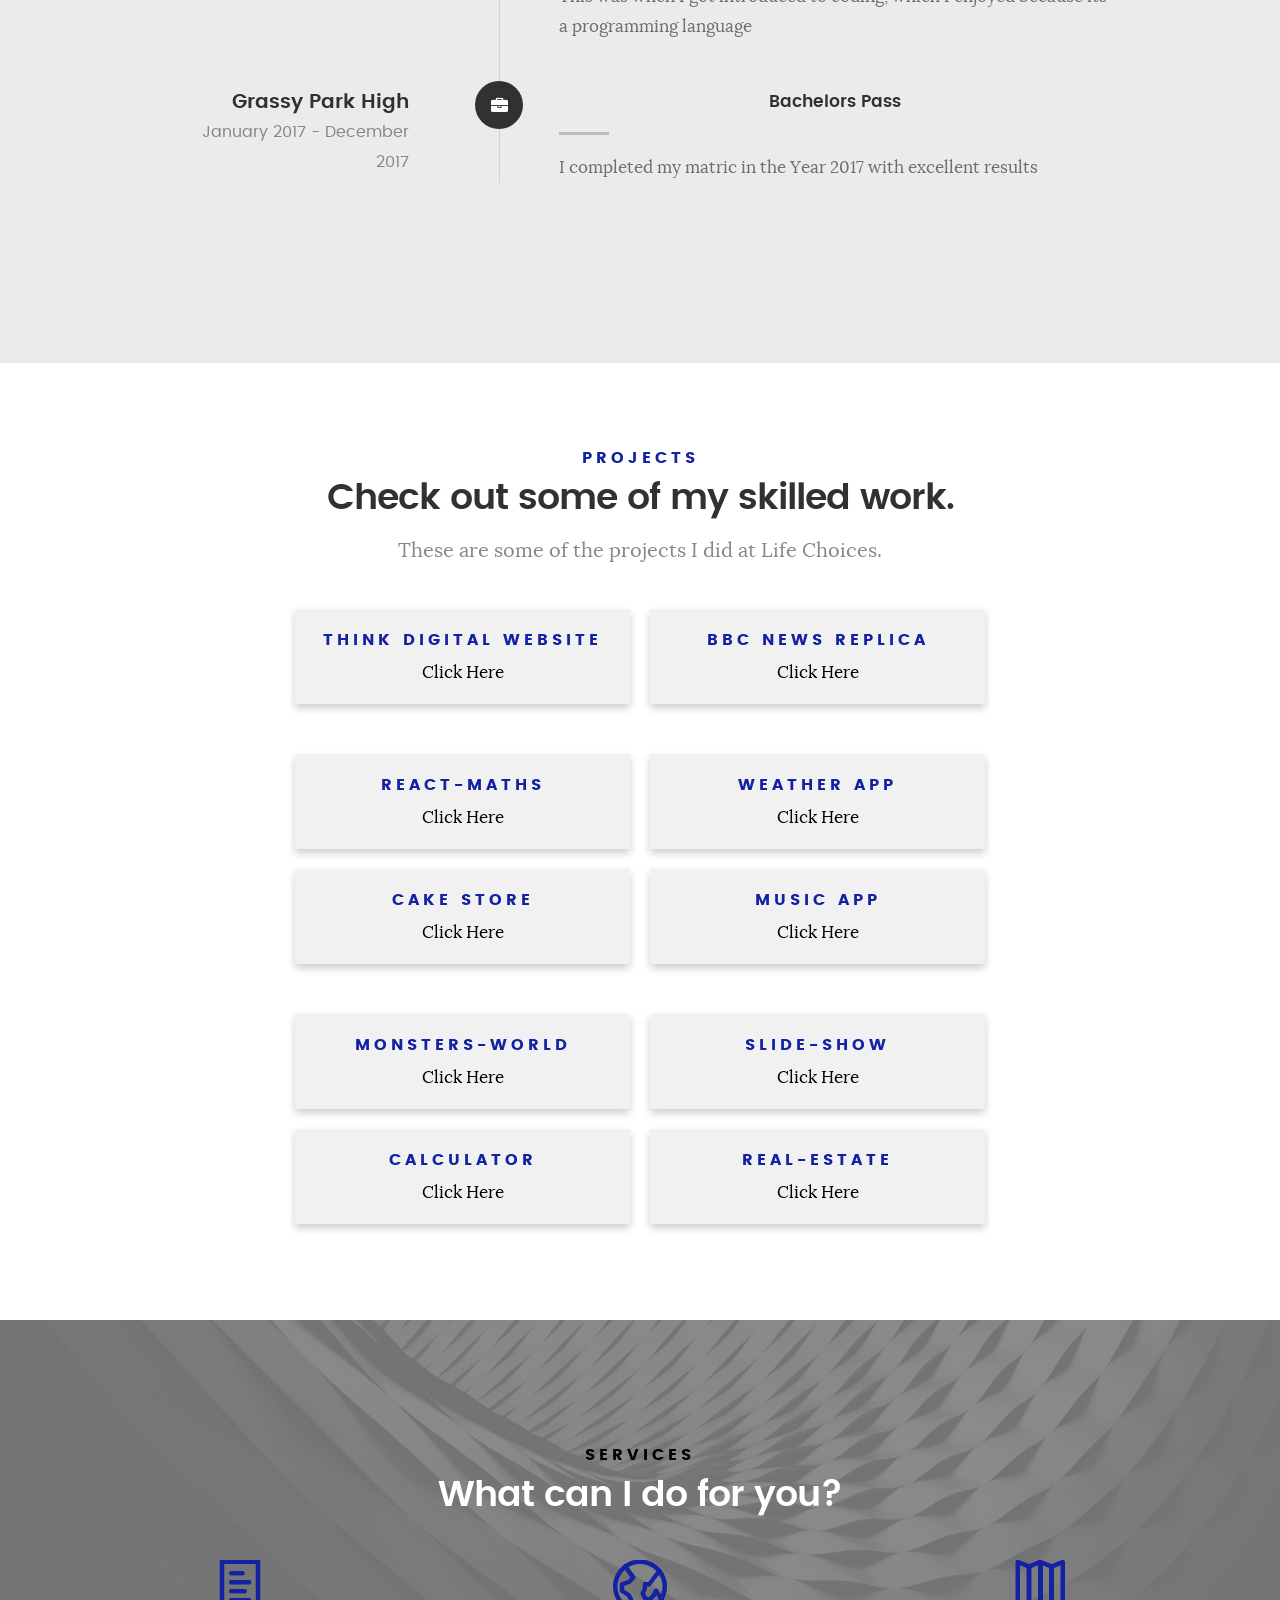
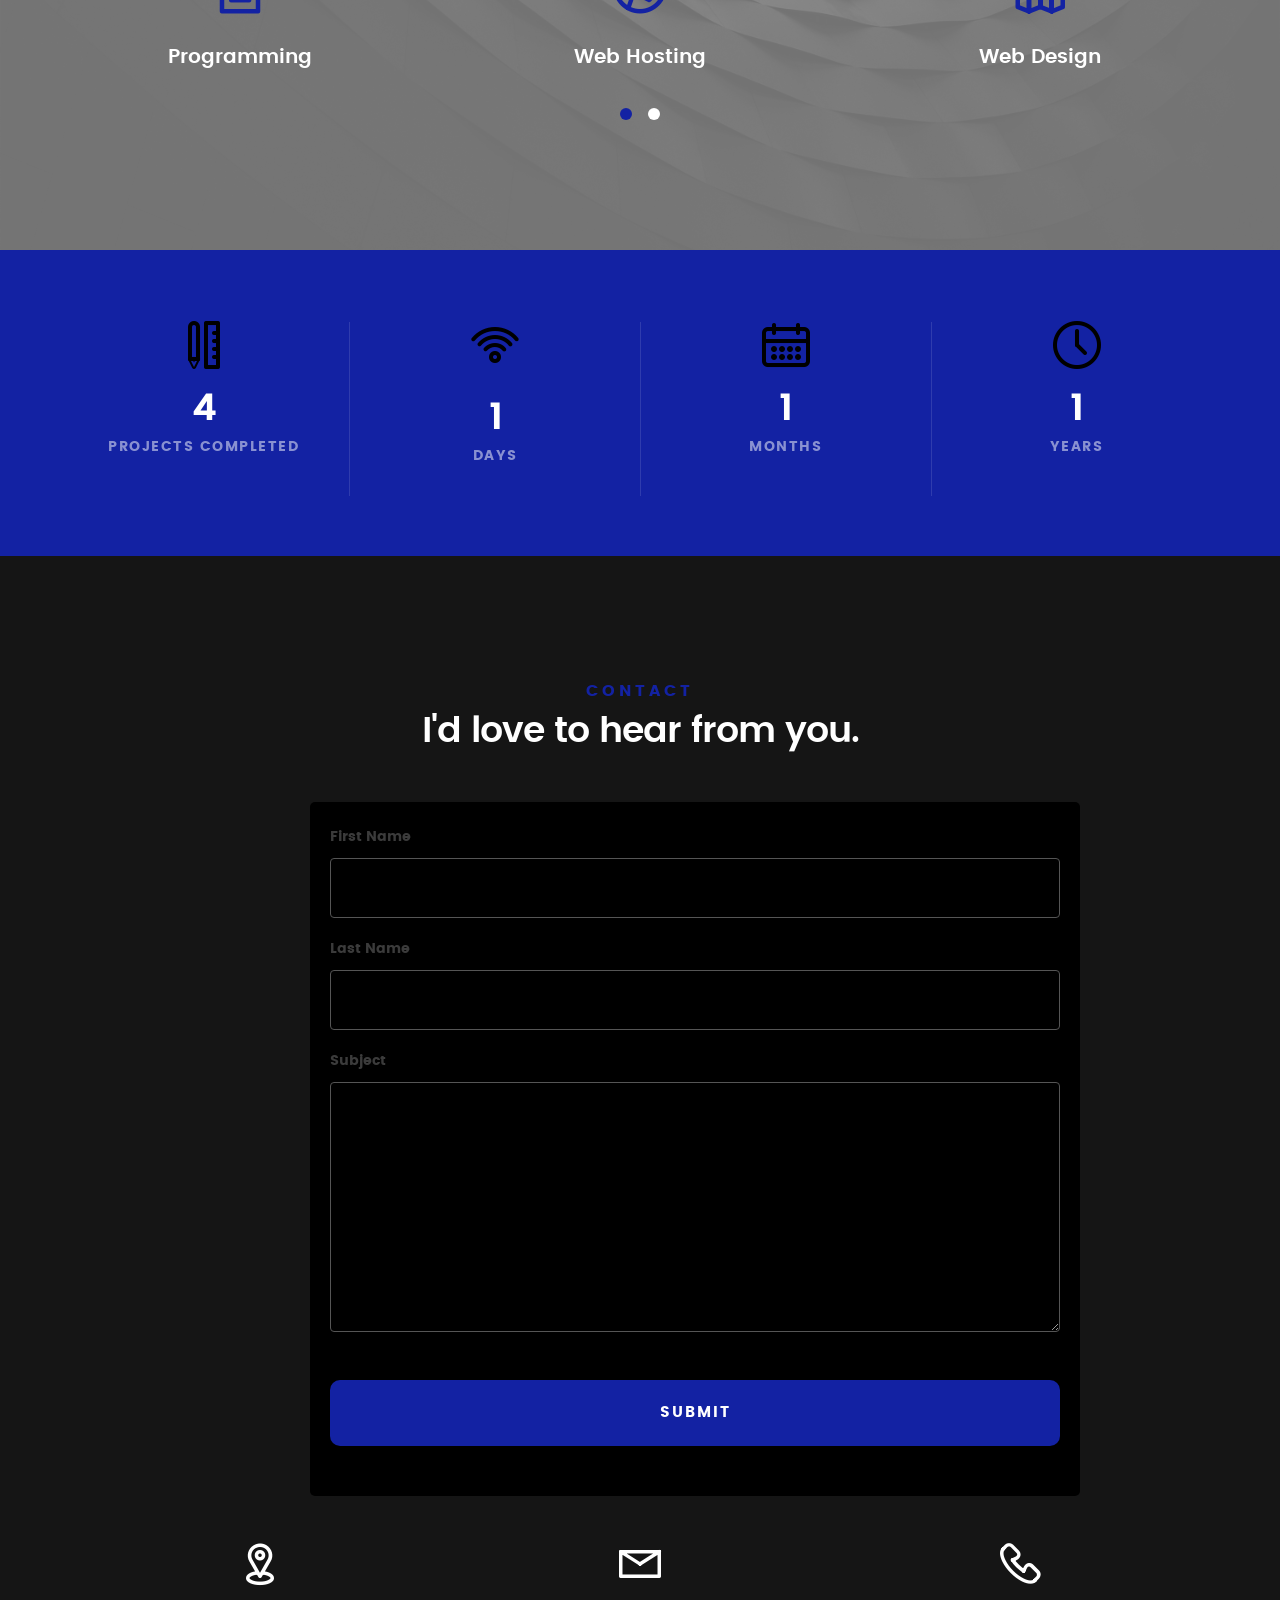
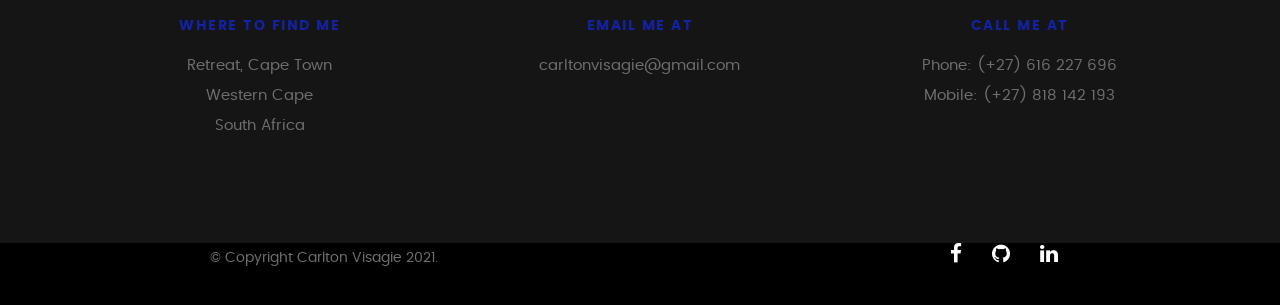
<file: Portfolio/index.html>
<!DOCTYPE html>
<!--[if IE 8 ]><html class="no-js oldie ie8" lang="en"> <![endif]-->
<!--[if IE 9 ]><html class="no-js oldie ie9" lang="en"> <![endif]-->
<!--[if (gte IE 9)|!(IE)]><!--><html class="no-js" lang="en"> <!--<![endif]-->
<head>

   <!--- basic page needs
   ================================================== -->
   <meta charset="utf-8">
	<title>Carlton Visagie</title>
	<meta name="description" content="">  
	<meta name="author" content="">

   <!-- mobile specific metas
   ================================================== -->
	<meta name="viewport" content="width=device-width, initial-scale=1, maximum-scale=1">

 	<!-- CSS
   ================================================== -->
   <link rel="stylesheet" href="css/base.css">  
   <link rel="stylesheet" href="css/main.css">
   <link rel="stylesheet" href="css/vendor.css">     

   <!-- script
   ================================================== -->   
	<script src="js/modernizr.js"></script>
	<script src="js/pace.min.js"></script>

   <!-- favicons
	================================================== -->


</head>

<body id="top">

	<!-- header 
   ================================================== -->
   <header>   	
   	<div class="row">

   		<div class="top-bar">
   			<a class="menu-toggle" href="#"><span>Menu</span></a>

	   		<!-- <div class="logo">
		         <a href="index.html"></a>
		    </div>	       -->

		   	<nav id="main-nav-wrap">
					<ul class="main-navigation">
						<li class="current"><a class="smoothscroll"  href="#intro" title="">Home</a></li>
						<li><a class="smoothscroll"  href="#about" title="">About</a></li>
						<li><a class="smoothscroll"  href="#resume" title="">Resume</a></li>
						<li><a class="smoothscroll"  href="#portfolio" title="">Projects</a></li>					
						<li><a class="smoothscroll"  href="#contact" title="">Contact</a></li>		
					</ul>
				</nav>    		
   		</div> <!-- /top-bar --> 
   		
   	</div> <!-- /row --> 		
   </header> <!-- /header -->

	<!-- intro section
   ================================================== -->
   <section id="intro">   

   	<div class="intro-overlay"></div>	

   	<div class="intro-content">
   		<div class="row">

   			<div class="col-twelve">

	   			<h5>Hello, World.</h5>
	   			<h1>I'm Carlton </br>Visagie.</h1>
				   <span>Aspiring Full Stack Developer</span>
	   			<p class="intro-position">
	   				<span>Front-end Developer</span>
	   				<span>Back-end Developer</span> 
	   			</p>

	   			<a class="button stroke smoothscroll" href="#about" title="">More About Me</a>

	   		</div>  
   			
   		</div>   		 		
   	</div> <!-- /intro-content --> 

   	<ul class="intro-social">        
         <li><a href="https://www.facebook.com/profile.php?id=100010233810215" target="_blank"><i class="fa fa-facebook"></i></a></li>
		 <li><a href="https://github.com/carlton2000" target="_blank"><i class="fa fa-github"></i></a></li>
	 <li><a href="https://www.linkedin.com/in/carlton-visagie-a59257193/" target="_blank"><i class="fa fa-linkedin"></i></a></li>	
      </ul> <!-- /intro-social -->      	

   </section> <!-- /intro -->


   <!-- about section
   ================================================== -->
   <section id="about">  

   	<div class="row section-intro">
   		<div class="col-twelve">

   			<h5>About</h5>
   			<h1>Let me introduce myself.</h1>

   			<div class="intro-info">

   				<!-- <img src="images/pic.png" alt="Profile Picture"> -->

   				<p class="lead">        
					I am a business-minded, committed and creative person. I'm a hard worker,
					conscientious and dedicated individual who is open to new experiences and
					to learning new things. I am thorough and precise in everything I do and have a keen interest in web
					applications and design with attention to detail. Looking to undertake and gaining more
					experience to enhance my professional and digital skills. 
					I'm an aspiring <b>Junior Full Stack Developer</b> that will be a great asset to the 
					company, I work great in a team with excellent communication skills, always punctual
					and on time.</p>
   			</div>   			

   		</div>   		
   	</div> <!-- /section-intro -->

   	<div class="row about-content">

   		<div class="col-six tab-full">

   			<h3>Profile</h3>
   			<p>Personal Details.</p>
			   <p>As an aspiring Full-Stack Developer with a great eye for attention to detail and I am seeking for the opportunity to advance my skills in the industry.</p>
			   <b>Feel free to contact me on the available information</b>...</p>
   			<ul class="info-list">
   				<li>
   					<strong>Fullname:</strong>
   					<span>Carlton Anthony Visagie</span>
   				</li>
   				<li>
   					<strong>Birth Date:</strong>
   					<span>March 15, 2000</span>
   				</li>
   				<li>
   					<strong>Title:</strong>
   					<span>Aspiring Full Stack Developer</span>
   				</li>
   				<li>
   					<strong>Github:</strong>
   					<span><a href="https://github.com/carlton2000" target="_blank">https://github.com/carlton2000</a></span>
   				</li>
   				<li>
   					<strong>Email:</strong>
   					<span>carltonvisagie@gmail.com</span>
   				</li>

   			</ul> <!-- /info-list -->

   		</div>

   		<div class="col-six tab-full">

   			<h3>Skills</h3>
   	
				<ul class="skill-bars">
					<li>
					<div class="progress percent80"><span>80%</span></div>
					<strong>Xneelo</strong>
					</li>
					<li>
					<div class="progress percent85"><span>85%</span></div>
					<strong>WORDPRESS</strong>
					</li>
				   <li>
				   	<div class="progress percent90"><span>90%</span></div>
				   	<strong>HTML</strong>
				   </li>
				   <li>
				   	<div class="progress percent85"><span>85%</span></div>
				   	<strong>CSS</strong>
				   </li>
				   <li>
				   	<div class="progress percent80"><span>80%</span></div>
				   	<strong>JAVASCRIPT</strong>
				   </li>
				   <li>
				   	<div class="progress percent65"><span>65%</span></div>
				   	<strong>PYTHON</strong>
				   </li>
					<li>
						<div class="progress percent75"><span>75%</span></div>
						<strong>VueJS</strong>
					</li>
					<li>
						<div class="progress percent90"><span>90%</span></div>
						<strong>Express</strong>
					</li>
					<li>
				   	<div class="progress percent65"><span>65%</span></div>
				   	<strong>REACT</strong>
				   </li>
				   <li>
					<div class="progress percent80"><span>80%</span></div>
					<strong>Node.JS</strong>
				</li>
				<li>
					<div class="progress percent95"><span>95%</span></div>
					<strong>MongoDB</strong>
				</li>
				<li>
					<div class="progress percent85"><span>85%</span></div>
					<strong>Django</strong>
				</li>        
				</ul> <!-- /skill-bars -->		

   		</div>

   	</div>

   	<div class="row button-section">
   		<div class="col-twelve">
   			<a class="button stroke" href="Carlton Visagie Resume Update.docx" target="_blank" download >Download Resume</a>
   		
   		</div>   		
   	</div>

   </section> <!-- /process-->    


   <!-- resume Section
   ================================================== -->
	<section id="resume" class="grey-section">

		<div class="row section-intro">
   		<div class="col-twelve">

   			<h5>Resume</h5>
   			<h1>Timeline to my career</h1>

   			<p class="lead">From the day I found my passion and where it all started to the current job</p>

   		</div>   		
   	</div> <!-- /section-intro--> 

   	<div class="row resume-timeline">

   		<div class="col-twelve resume-header">

   			
   	
   	<div class="row resume-timeline">

   		<div class="col-twelve resume-header">

   			<h2>Education & Tertiary</h2>

   		</div> <!-- /resume-header -->

   		<div class="col-twelve">

   			<div class="timeline-wrap">

				<div class="timeline-block">

					<div class="timeline-ico">
						<i class="fa fa-briefcase"></i>
					</div>

					<div class="timeline-header">
						<h3>Front-end Developer</h3>
						<p>March 2022 - February 2025</p>
					</div>

					<div class="timeline-content">
						<h4>Think Digital Media</h4>
						<p class="">I've worked on platforms such as Ruckus Networks where I configured AP's,
							<ul class="aligent">
								<li>Testing</li>
								<li>Configuration</li>
								<li>Moving to Different Zones</li>
								<li>Adding to the Controller</li>
								<li>Status Check</li>
							</ul>
						</p>
						<p class="aligent">Rebuilding of the Companies website where as the UI/UX was given, I've also editted different Captive Portal's
							where users are allowed to login and have access to free wifi for a limited time included our own
							Captive Portal where we have a different structure and the user is given 2 sessions where they choose from.
							Adjustments to our Management Console, where we monitor our analytics and performance of AP's
						</p>
				</div> <!-- /timeline-block -->

				<div class="timeline-block">

					<div class="timeline-ico">
						<i class="fa fa-briefcase"></i>
					</div>

					<div class="timeline-header">
						<h3>Intern Developer</h3>
						<p>May 2021 - October 2021</p>
					</div>

					<div class="timeline-content">
						<h4>WebWorx Web Design</h4>
						<p class="aligent">Working on Wordpress sites that are using custom themes, working in the theme editors and creating shortcodes to display data.
							I also assisted on projects for clients such as Doogee, Simbavati Lodges Collection, Pinnacle, Rainbase and many more </p>
					</div>

				</div> <!-- /timeline-block -->

				<div class="timeline-block">

					<div class="timeline-ico">
						<i class="fa fa-briefcase"></i>
					</div>

					<div class="timeline-header">
						<h3>Intern Developer</h3>
						<p>September 2020 - May 2021</p>
					</div>

					<div class="timeline-content">
						<h4>LCStudio </h4>
						<p class="aligent">In the Web Application team, working with the Front-end and Backend of all projects</p>
					</div>

				</div> <!-- /timeline-block -->

				<div class="timeline-block">

					<div class="timeline-ico">
						<i class="fa fa-briefcase"></i>
					</div>

					<div class="timeline-header">
						<h3>Freelancer</h3>
						<p>March 2021 - Present</p>
					</div>

					<div class="timeline-content">
						<h4>WORDPRESS-Developer </h4>
						<p class="aligent">Building of Websites, registration of domains and hosting through a secure panel</p>
					</div>

				</div> <!-- /timeline-block -->

   				<div class="timeline-block">

	   				<div class="timeline-ico">
	   					<i class="fa fa-briefcase"></i>
	   				</div>

	   				<div class="timeline-header">
	   					<h3>Full Stack Course</h3>
	   					<p>April 2019 - October 2019</p>
	   				</div>

	   				<div class="timeline-content">
	   					<h4>Hyperion Dev/Life Choices</h4>
	   					<p class="aligent">When I started this course I was introduced to Web Development and able to work together with individuals my age where I learn't alot</p>
	   				</div>

	   			</div> <!-- /timeline-block -->

	   			<div class="timeline-block">

	   				<div class="timeline-ico">
	   					<i class="fa fa-briefcase"></i>
	   				</div>

	   				<div class="timeline-header">
	   					<h3>Development</h3>
						   <p>Web Development & I.T Fundamentals</p>
	   					<p>2019 (3 Months)</p>
	   				</div>

	   				<div class="timeline-content">
	   					<h4>I.T Upskill</h4>
	   					<p class="aligent">The college was situated in Claremont where I wanted to further my studies and begin my coding career but unfortunately
						   I did'nt complete it because I got a another oportunity also in the Web Development field and to know whats expected from
						   me to become a great Developer .</p>
	   				</div>

	   			</div> <!-- /timeline-block -->

	   			<div class="timeline-block">

	   				<div class="timeline-ico">
	   					<i class="fa fa-briefcase"></i>
	   				</div>

	   				<div class="timeline-header">
	   					<h3>Udemy - Online Course</h3>
	   					<p>January 2018 - October 2018</p>
	   				</div>

	   				<div class="timeline-content">
	   					<h4>Python Tutorial</h4>
	   					<p class="aligent">This was when I got introduced to coding, which I enjoyed because its a programming 
							language</p>
	   				</div>

	   			</div> <!-- /timeline-block -->

				   <div class="timeline-block">

					<div class="timeline-ico">
						<i class="fa fa-briefcase"></i>
					</div>

					<div class="timeline-header">
						<h3>Grassy Park High</h3>
						<p>January 2017 - December 2017</p>
					</div>

					<div class="timeline-content">
						<h4>Bachelors Pass</h4>
						<p class="aligent">I completed my matric in the Year 2017 with excellent results</p>
					</div>

				</div> <!-- /timeline-block -->

   			</div> <!-- /timeline-wrap -->   			

   		</div> <!-- /col-twelve -->
   		
   	</div> <!-- /resume-timeline -->
		
	</section> <!-- /features -->


	<!-- Project Section
   ================================================== -->
	<section id="portfolio">

		<div class="row section-intro">
   		<br class="col-twelve">

   			<h5>Projects</h5>
   			<h1>Check out some of my skilled work.</h1>

   			<p class="lead">These are some of the projects I did at Life Choices.</p>

			<div class="rowed">
				<div class="columned">
				  <div class="carded">
					<h5>Think Digital Website</h5>
					<a href="https://www.thinkwifi.online/" target="_blank">
						Click Here
					</a>
				  </div>
				</div>
				<div class="columned">
					<div class="carded">
					  <h5>BBC News Replica</h5>
					  <a href="https://carlton2000.github.io/BBC-News/" target="_blank">
						  Click Here
					  </a>
					</div>
				  </div>
			</div>

		</br>  
		<!-- This break allows the space -->

			<div class="rowed">
				<div class="columned">
				  <div class="carded">
					<h5>React-Maths</h5>
					<a href="https://callies.herokuapp.com/" target="_blank">
						Click Here
					</a>
				  </div>
				</div>
			
				<div class="columned">
				  <div class="carded">
					<h5>Weather App</h5>
					<a href="https://weather-ever.herokuapp.com/" target="_blank">
						Click Here
					</a>
				  </div>
				</div>
			
				<div class="columned">
				  <div class="carded">
					<h5>Cake Store</h5>
					<a href="https://carlton2000.github.io/Cake-Store/" target="_blank">
						Click Here
					</a>
				  </div>
				</div>
			
				<div class="columned">
				  <div class="carded">
					<h5>Music App</h5>
					<a href="https://web-app-15.herokuapp.com/" target="_blank">
						Click Here
					</a>
				  </div>
				</div>
			</div>

		</br>  
		<!-- This break allows the space -->

			<div class="rowed">
				<div class="columned">
				  <div class="carded">
					<h5>Monsters-World</h5>
                            <a href="https://carlton2000.github.io/Monsters-World/" target="_blank">
                                Click Here
                            </a>
							
				  </div>
				</div>
			
				<div class="columned">
				  <div class="carded">
					<h5>Slide-Show</h5>
					<a href="https://slide-show-upload.herokuapp.com/" target="_blank">
						Click Here
					  </a>
				  </div>
				</div>
			
				<div class="columned">
				  <div class="carded">
					<h5>Calculator</h5>
					<a href="https://calculate-re.herokuapp.com/" target="_blank">
						Click Here
					</a>
				  </div>
				</div>
			
				<div class="columned">
				  <div class="carded">
					<h5>Real-Estate</h5>
					<a href="https://real-search-estate.netlify.app/" target="_blank">
						Click Here
					</a>
				  </div>
				</div>
			</div>
			  
     	</div> <!-- /section-intro--> 

   

   		</div>  <!-- /twelve -->   

   	</div> <!-- /portfolio-content --> 
		
	</section> <!-- /portfolio -->  

	
	<!-- services Section
   ================================================== -->
	<section id="services">

		<div class="overlay"></div>

		<div class="row section-intro">
   		<div class="col-twelve">

   			<h5>Services</h5>
   			<h1>What can I do for you?</h1>

 

   		</div>   		
   	</div> <!-- /section-intro -->

   	<div class="row services-content">

   		<div id="owl-slider" class="owl-carousel services-list">

			<div class="service">	

				<span class="icon"><i class="icon-file"></i></span>            

			  <div class="service-content">	

				   <h3>Programming</h3>
				   
				   
			   </div> 	         	 

			  </div> <!-- /service -->

	      	<div class="service">	

	      		<span class="icon"><i class="icon-earth"></i></span>            

	            <div class="service-content">	

	            	 <h3>Web Hosting</h3>
	            	 
	         		
	         	</div> 	         	 

				</div> <!-- /service -->

				<div class="service">	

					<span class="icon"><i class="icon-map"></i></span>                          

	            <div class="service-content">	

	            	<h3>Web Design</h3>  

		     

	            </div>	                          

			   </div> <!-- /service -->

			   <div class="service">	

				<span class="icon"><i class="icon-window"></i></span>                          

			<div class="service-content">	

				<h3>Web Development</h3>  

		 

			</div>	                          

		   </div> <!-- /service -->



	      </div> <!-- /services-list -->
   		
   	</div> <!-- /services-content -->
		
	</section> <!-- /services -->	


	<!-- stats Section
   ================================================== -->
	<section id="stats" class="count-up">

		<div class="row">
			<div class="col-twelve">

				<div class="block-1-4 block-s-1-3 block-tab-1-2 block-mob-full stats-list">

					<div class="bgrid stat">

						<div class="icon-part">
							<i class="icon-pencil-ruler"></i>
						</div>

						<h3 class="stat-count">
							39
						</h3>

						<h5 class="stat-title">
							Projects Completed
						</h5>

					</div> <!-- /stat -->				

					<div class="bgrid stat">

						<div class="icon-part">
							<i class="icon-wi-fi"></i>
						</div>

						<div>
							<h1>

							</h1>
						</div>
						<h3 class="stat-count">
							6
						</h3>

						<h5 class="stat-title">
							Days
						</h5>

					</div> <!-- /stat -->

					<div class="bgrid stat">

						<div class="icon-part">
							<i class="icon-calendar"></i>
						</div>

						<h3 class="stat-count">
							4
						</h3>

						<h5 class="stat-title">
							Months
						</h5>

					</div> <!-- /stat -->

					<div class="bgrid stat">

						<div class="icon-part">
							<i class="icon-clock"></i>
						</div>

						<h3 class="stat-count">
							5
						</h3>

						<h5 class="stat-title">
							Years
						</h5>

					</div> <!-- /stat -->

				</div> <!-- /stats-list -->

			</div> <!-- /twelve -->
		</div> <!-- /row -->

	</section> <!-- /stats -->

	
   <!-- contact
   ================================================== -->
	<section id="contact">

		<div class="row section-intro">
   		<div class="col-twelve">

   			<h5>Contact</h5>
   			<h1>I'd love to hear from you.</h1>

   			

   		</div> 
   	</div> <!-- /section-intro -->

   	<div class="row contact-form">

   		<div class="col-twelve">

            <!-- form -->
			<div class="container">
				<form action="mailto:carltonvisagie@gmail.com" method="post" enctype="text/plain">
			  
				  <label for="fname">First Name</label>
				  <input type="text" id="fname" name="firstname" placeholder="">
			  
				  <label for="lname">Last Name</label>
				  <input type="text" id="lname" name="lastname" placeholder="">
			  
				  <label for="subject">Subject</label>
				  <textarea id="subject" name="subject" placeholder="" style="height:200px"></textarea>
			  
				  <input type="submit" value="Submit">
			  
				</form>
			  </div>


         </div> <!-- /col-twelve -->
   		
   	</div> <!-- /contact-form -->

   	<div class="row contact-info">

   		<div class="col-four tab-full">

   			<div class="icon">
   				<i class="icon-pin"></i>
   			</div>

   			<h5>Where to find me</h5>

   			<p>
            Retreat, Cape Town<br>
            Western Cape<br>
            South Africa
            </p>

   		</div>

   		<div class="col-four tab-full collapse">

   			<div class="icon">
   				<i class="icon-mail"></i>
   			</div>

   			<h5>Email me at</h5>

   			<p>carltonvisagie@gmail.com			     
			   </p>

   		</div>

   		<div class="col-four tab-full">

   			<div class="icon">
   				<i class="icon-phone"></i>
   			</div>

   			<h5>Call me at</h5>

   			<p>Phone: (+27) 616 227 696<br>
			   	Mobile: (+27) 818 142 193<br>
			   </p>

   		</div>
   		
   	</div> <!-- /contact-info -->
		
	</section> <!-- /contact -->


   <!-- footer
   ================================================== -->

   <footer>
     	<div class="row">

     		<div class="col-six tab-full pull-right social">

     			<ul class="footer-social">        
			      <li><a href="https://www.facebook.com/profile.php?id=100010233810215" target="_blank"><i class="fa fa-facebook"></i></a></li>
                              <li><a href="https://github.com/carlton2000" target="_blank"><i class="fa fa-github"></i></a></li>
	                      <li><a href="https://www.linkedin.com/in/carlton-visagie-a59257193/" target="_blank"><i class="fa fa-linkedin"></i></a></li>
			   </ul> 
	      		
	      </div>

      	<div class="col-six tab-full">
	      	<div class="copyright">
		        	<span>© Copyright Carlton Visagie 2021.</span> 	         	
		         </div>		                  
	      	</div>

	      	<div id="go-top">
		         <a class="smoothscroll" title="Back to Top" href="#top"><i class="fa fa-long-arrow-up"></i></a>
		      </div>

      	</div> <!-- /row -->     	
   </footer>  

   <div id="preloader"> 
    	<div id="loader"></div>
   </div> 

   <!-- Java Script
   ================================================== --> 
   <script src="js/jquery-2.1.3.min.js"></script>
   <script src="js/plugins.js"></script>
   <script src="js/main.js"></script>

</body>

</html>
</file>
<file: css/base.css>
html {
	font-family: sans-serif;
	-ms-text-size-adjust: 100%;
	-webkit-text-size-adjust: 100%;
}

body {
	margin: 0;
}

article,
aside,
details,
figcaption,
figure,
footer,
header,
hgroup,
main,
menu,
nav,
section,
summary {
	display: block;
}

audio,
canvas,
progress,
video {
	display: inline-block;
	vertical-align: baseline;
}

audio:not([controls]) {
	display: none;
	height: 0;
}

[hidden],
template {
	display: none;
}

a {
	background: transparent;
}

a:active,
a:hover {
	outline: 0;
}

abbr[title] {
	border-bottom: 1px dotted;
}

b,
strong {
	font-weight: bold;
}

dfn {
	font-style: italic;
}

h1 {
	font-size: 2em;
	margin: 0.67em 0;
}

mark {
	background: #ff0;
	color: #000;
}

small {
	font-size: 80%;
}

sub,
sup {
	font-size: 75%;
	line-height: 0;
	position: relative;
	vertical-align: baseline;
}

sup {
	top: -0.5em;
}

sub {
	bottom: -0.25em;
}

img {
	border: 0;
}

svg:not(:root) {
	overflow: hidden;
}

figure {
	margin: 1em 40px;
}

hr {
	-moz-box-sizing: content-box;
	box-sizing: content-box;
	height: 0;
}

pre {
	overflow: auto;
}

code,
kbd,
pre,
samp {
	font-family: monospace, monospace;
	font-size: 1em;
}

button,
input,
optgroup,
select,
textarea {
	color: inherit;
	font: inherit;
	margin: 0;
}

button {
	overflow: visible;
}

button,
select {
	text-transform: none;
}

button,
html input[type="button"],
input[type="reset"],
input[type="submit"] {
	-webkit-appearance: button;
	cursor: pointer;
}

button[disabled],
html input[disabled] {
	cursor: default;
}

button::-moz-focus-inner,
input::-moz-focus-inner {
	border: 0;
	padding: 0;
}

input {
	line-height: normal;
}

input[type="checkbox"],
input[type="radio"] {
	box-sizing: border-box;
	padding: 0;
}

input[type="number"]::-webkit-inner-spin-button,
input[type="number"]::-webkit-outer-spin-button {
	height: auto;
}

input[type="search"] {
	-webkit-appearance: textfield;
	-moz-box-sizing: content-box;
	-webkit-box-sizing: content-box;
	box-sizing: content-box;
}

input[type="search"]::-webkit-search-cancel-button,
input[type="search"]::-webkit-search-decoration {
	-webkit-appearance: none;
}

fieldset {
	border: 1px solid #c0c0c0;
	margin: 0 2px;
	padding: 0.35em 0.625em 0.75em;
}

legend {
	border: 0;
	padding: 0;
}

textarea {
	overflow: auto;
}

optgroup {
	font-weight: bold;
}

table {
	border-collapse: collapse;
	border-spacing: 0;
}

td,
th {
	padding: 0;
}

/** 
 * ===================================================================
 * 02. basic/base setup styles - (_basic.scss)
 *
 * ------------------------------------------------------------------- 
 */
html {
	font-size: 62.5%;
	box-sizing: border-box;
}

*,
*::before,
*::after {
	box-sizing: inherit;
}

body {
	font-weight: normal;
	line-height: 1;
	text-rendering: optimizeLegibility;
	word-wrap: break-word;
	-webkit-overflow-scrolling: touch;
	-webkit-text-size-adjust: none;
}

body,
input,
button {
	-moz-osx-font-smoothing: grayscale;
	-webkit-font-smoothing: antialiased;
}

/**
 * Media - (_basic.scss)
 * ------------------------------------------------------------------- 
 */
img,
video {
	max-width: 100%;
	height: auto;
}

/**
 * Typography resets - (_basic.scss)
 * ------------------------------------------------------------------- 
 */
div,
dl,
dt,
dd,
ul,
ol,
li,
h1,
h2,
h3,
h4,
h5,
h6,
pre,
form,
p,
blockquote,
th,
td {
	margin: 0;
	padding: 0;
}

h1,
h2,
h3,
h4,
h5,
h6 {
	-webkit-font-variant-ligatures: common-ligatures;
	-moz-font-variant-ligatures: common-ligatures;
	font-variant-ligatures: common-ligatures;
	text-rendering: optimizeLegibility;
}

em,
i {
	font-style: italic;
	line-height: inherit;
}

strong,
b {
	font-weight: bold;
	line-height: inherit;
}

small {
	font-size: 60%;
	line-height: inherit;
}

ol,
ul {
	list-style: none;
}

li {
	display: block;
}

/**
 * links - (_basic.scss)
 * ------------------------------------------------------------------- 
 */
a {
	text-decoration: none;
	line-height: inherit;
}

a img {
	border: none;
}

/**
 * inputs - (_basic.scss)
 * ------------------------------------------------------------------- 
 */
fieldset {
	margin: 0;
	padding: 0;
}

input[type="email"],
input[type="number"],
input[type="search"],
input[type="text"],
input[type="tel"],
input[type="url"],
input[type="password"],
textarea {
	-webkit-appearance: none;
	-moz-appearance: none;
	-ms-appearance: none;
	-o-appearance: none;
	appearance: none;
}

/** 
 * ===================================================================
 * 03. grid - (_grid.scss)
 *
 * ------------------------------------------------------------------- 
 */
.row {
	width: 94%;
	max-width: 1140px;
	margin: 0 auto;
}

.row:before,
.row:after {
	content: "";
	display: table;
}

.row:after {
	clear: both;
}

.row .row {
	width: auto;
	max-width: none;
	margin-left: -20px;
	margin-right: -20px;
}

[class*="col-"],
.bgrid {
	float: left;
}

[class*="col-"] + [class*="col-"].end {
	float: right;
}

[class*="col-"] {
	padding: 0 20px;
}

.col-one {
	width: 8.33333%;
}

.col-two,
.col-1-6 {
	width: 16.66667%;
}

.col-three,
.col-1-4 {
	width: 25%;
}

.col-four,
.col-1-3 {
	width: 33.33333%;
}

.col-five {
	width: 41.66667%;
}

.col-six,
.col-1-2 {
	width: 50%;
}

.col-seven {
	width: 58.33333%;
}

.col-eight,
.col-2-3 {
	width: 66.66667%;
}

.col-nine,
.col-3-4 {
	width: 75%;
}

.col-ten,
.col-5-6 {
	width: 83.33333%;
}

.col-eleven {
	width: 91.66667%;
}

.col-twelve,
.col-full {
	width: 100%;
}

/**
 * small screens - (_grid.scss)
 * --------------------------------------------------------------- 
 */
@media screen and (max-width:1024px) {
	.row .row {
		margin-left: -18px;
		margin-right: -18px;
	}

	[class*="col-"] {
		padding: 0 18px;
	}

}

/**
 * tablets - (_grid.scss)
 * --------------------------------------------------------------- 
 */
@media screen and (max-width:768px) {
	.row {
		width: auto;
		padding-left: 30px;
		padding-right: 30px;
	}

	.row .row {
		padding-left: 0;
		padding-right: 0;
		margin-left: -15px;
		margin-right: -15px;
	}

	[class*="col-"] {
		padding: 0 15px;
	}

	.tab-1-4 {
		width: 25%;
	}

	.tab-1-3 {
		width: 33.33333%;
	}

	.tab-1-2 {
		width: 50%;
	}

	.tab-2-3 {
		width: 66.66667%;
	}

	.tab-3-4 {
		width: 75%;
	}

	.tab-full {
		width: 100%;
	}

}

/**
 * large mobile devices - (_grid.scss)
 * --------------------------------------------------------------- 
 */
@media screen and (max-width:600px) {
	.row {
		padding-left: 25px;
		padding-right: 25px;
	}

	.row .row {
		margin-left: -10px;
		margin-right: -10px;
	}

	[class*="col-"] {
		padding: 0 10px;
	}

	.mob-1-4 {
		width: 25%;
	}

	.mob-1-2 {
		width: 50%;
	}

	.mob-3-4 {
		width: 75%;
	}

	.mob-full {
		width: 100%;
	}

}

/**
 * small mobile devices - (_grid.scss)
 * --------------------------------------------------------------- 
 */
@media screen and (max-width:400px) {
	.row .row {
		padding-left: 0;
		padding-right: 0;
		margin-left: 0;
		margin-right: 0;
	}

	[class*="col-"] {
		width: 100% !important;
		float: none !important;
		clear: both !important;
		margin-left: 0;
		margin-right: 0;
		padding: 0;
	}

	[class*="col-"] + [class*="col-"].end {
		float: none;
	}

}

/** 
 * ===================================================================
 * block grids - (_grid.scss)
 *
 * ------------------------------------------------------------------- 
 */
[class*="block-"]:before,
[class*="block-"]:after {
	content: "";
	display: table;
}

[class*="block-"]:after {
	clear: both;
}

.block-1-6 .bgrid {
	width: 16.66667%;
}

.block-1-4 .bgrid {
	width: 25%;
}

.block-1-3 .bgrid {
	width: 33.33333%;
}

.block-1-2 .bgrid {
	width: 50%;
}

/**
 * Clearing for block grid columns. Allow columns with 
 * different heights to align properly.
 */
.block-1-6 .bgrid:nth-child(6n+1),
.block-1-4 .bgrid:nth-child(4n+1),
.block-1-3 .bgrid:nth-child(3n+1),
.block-1-2 .bgrid:nth-child(2n+1) {
	clear: both;
}

/**
 * small screens - (_grid.scss)
 * --------------------------------------------------------------- 
 */
@media screen and (max-width:1024px) {
	.block-s-1-6 .bgrid {
		width: 16.66667%;
	}

	.block-s-1-4 .bgrid {
		width: 25%;
	}

	.block-s-1-3 .bgrid {
		width: 33.33333%;
	}

	.block-s-1-2 .bgrid {
		width: 50%;
	}

	.block-s-full .bgrid {
		width: 100%;
		clear: both;
	}

	[class*="block-s-"] .bgrid:nth-child(n) {
		clear: none;
	}

	.block-s-1-6 .bgrid:nth-child(6n+1),
	.block-s-1-4 .bgrid:nth-child(4n+1),
	.block-s-1-3 .bgrid:nth-child(3n+1),
	.block-s-1-2 .bgrid:nth-child(2n+1) {
		clear: both;
	}

}

/**
 * tablets - (_grid.scss)
 * --------------------------------------------------------------- 
 */
@media screen and (max-width:768px) {
	.block-tab-1-6 .bgrid {
		width: 16.66667%;
	}

	.block-tab-1-4 .bgrid {
		width: 25%;
	}

	.block-tab-1-3 .bgrid {
		width: 33.33333%;
	}

	.block-tab-1-2 .bgrid {
		width: 50%;
	}

	.block-tab-full .bgrid {
		width: 100%;
		clear: both;
	}

	[class*="block-tab-"] .bgrid:nth-child(n) {
		clear: none;
	}

	.block-tab-1-6 .bgrid:nth-child(6n+1),
	.block-tab-1-4 .bgrid:nth-child(4n+1),
	.block-tab-1-3 .bgrid:nth-child(3n+1),
	.block-tab-1-2 .bgrid:nth-child(2n+1) {
		clear: both;
	}

}

/**
 * large mobile devices - (_grid.scss)
 * --------------------------------------------------------------- 
 */
@media screen and (max-width:600px) {
	.block-mob-1-6 .bgrid {
		width: 16.66667%;
	}

	.block-mob-1-4 .bgrid {
		width: 25%;
	}

	.block-mob-1-3 .bgrid {
		width: 33.33333%;
	}

	.block-mob-1-2 .bgrid {
		width: 50%;
	}

	.block-mob-full .bgrid {
		width: 100%;
		clear: both;
	}

	[class*="block-mob-"] .bgrid:nth-child(n) {
		clear: none;
	}

	.block-mob-1-6 .bgrid:nth-child(6n+1),
	.block-mob-1-4 .bgrid:nth-child(4n+1),
	.block-mob-1-3 .bgrid:nth-child(3n+1),
	.block-mob-1-2 .bgrid:nth-child(2n+1) {
		clear: both;
	}

}

/**
 * stack on small mobile devices - (_grid.scss)
 * --------------------------------------------------------------- 
 */
@media screen and (max-width:400px) {
	.stack .bgrid {
		width: 100% !important;
		float: none !important;
		clear: both !important;
		margin-left: 0;
		margin-right: 0;
	}

}

/** 
 * ===================================================================
 * 04. MISC  - (_grid.scss)
 *
 * ------------------------------------------------------------------- 
 */

/**
 * Clearing - (http://nicolasgallagher.com/micro-clearfix-hack/
 */
.group:before,
.group:after {
	content: "";
	display: table;
}

.group:after {
	clear: both;
}

/**
 * Misc Helper Styles 
 */
.hide {
	display: none;
}

.invisible {
	visibility: hidden;
}

.antialiased {
	-webkit-font-smoothing: antialiased;
	-moz-osx-font-smoothing: grayscale;
}

.remove-bottom {
	margin-bottom: 0;
}

.half-bottom {
	margin-bottom: 1.5rem !important;
}

.add-bottom {
	margin-bottom: 3rem !important;
}

.no-border {
	border: none;
}

.full-width {
	width: 100%;
}

.text-center {
	text-align: center;
}

.text-left {
	text-align: left;
}

.text-right {
	text-align: right;
}

.pull-left {
	float: left;
}

.pull-right {
	float: right;
}

.align-center {
	margin-left: auto;
	margin-right: auto;
	text-align: center;
}

/*# sourceMappingURL=base.css.map */
</file>
<file: css/vendor.css>
/* clearfix */
.owl-carousel .owl-wrapper:after {
	content: ".";
	display: block;
	clear: both;
	visibility: hidden;
	line-height: 0;
	height: 0;
}

/* display none until init */
.owl-carousel {
	display: none;
	position: relative;
	width: 100%;
	-ms-touch-action: pan-y;
}
.owl-carousel .owl-wrapper {
	display: none;
	position: relative;
	-webkit-transform: translate3d(0px, 0px, 0px);
}
.owl-carousel .owl-wrapper-outer {
	overflow: hidden;
	position: relative;
	width: 100%;
}
.owl-carousel .owl-wrapper-outer.autoHeight {
	-webkit-transition: height 500ms ease-in-out;
	-moz-transition: height 500ms ease-in-out;
	-ms-transition: height 500ms ease-in-out;
	-o-transition: height 500ms ease-in-out;
	transition: height 500ms ease-in-out;
}
.owl-carousel .owl-item {
	float: left;
}
.owl-controls .owl-page, .owl-controls .owl-buttons div {
	cursor: pointer;
}
.owl-controls {
	-webkit-user-select: none;
	-khtml-user-select: none;
	-moz-user-select: none;
	-ms-user-select: none;
	user-select: none;
	-webkit-tap-highlight-color: transparent;
}


/* fix */
.owl-carousel .owl-wrapper, .owl-carousel .owl-item {
	-webkit-backface-visibility: hidden;
	-moz-backface-visibility: hidden;
	-ms-backface-visibility: hidden;
	-webkit-transform: translate3d(0, 0, 0);
	-moz-transform: translate3d(0, 0, 0);
	-ms-transform: translate3d(0, 0, 0);
}

/* 
 *  Owl Carousel CSS3 Transitions 
 *  v1.3.2
 */
.owl-origin {
	-webkit-perspective: 1200px;
	-webkit-perspective-origin-x: 50%;
	-webkit-perspective-origin-y: 50%;
	-moz-perspective: 1200px;
	-moz-perspective-origin-x: 50%;
	-moz-perspective-origin-y: 50%;
	perspective: 1200px;
}

/* fade */
.owl-fade-out {
	z-index: 10;
	-webkit-animation: fadeOut .7s both ease;
	-moz-animation: fadeOut .7s both ease;
	animation: fadeOut .7s both ease;
}
.owl-fade-in {
	-webkit-animation: fadeIn .7s both ease;
	-moz-animation: fadeIn .7s both ease;
	animation: fadeIn .7s both ease;
}

/* backSlide */
.owl-backSlide-out {
	-webkit-animation: backSlideOut 1s both ease;
	-moz-animation: backSlideOut 1s both ease;
	animation: backSlideOut 1s both ease;
}
.owl-backSlide-in {
	-webkit-animation: backSlideIn 1s both ease;
	-moz-animation: backSlideIn 1s both ease;
	animation: backSlideIn 1s both ease;
}

/* goDown */
.owl-goDown-out {
	-webkit-animation: scaleToFade .7s ease both;
	-moz-animation: scaleToFade .7s ease both;
	animation: scaleToFade .7s ease both;
}
.owl-goDown-in {
	-webkit-animation: goDown .6s ease both;
	-moz-animation: goDown .6s ease both;
	animation: goDown .6s ease both;
}

/* scaleUp */
.owl-fadeUp-in {
	-webkit-animation: scaleUpFrom .5s ease both;
	-moz-animation: scaleUpFrom .5s ease both;
	animation: scaleUpFrom .5s ease both;
}
.owl-fadeUp-out {
	-webkit-animation: scaleUpTo .5s ease both;
	-moz-animation: scaleUpTo .5s ease both;
	animation: scaleUpTo .5s ease both;
}

/* Keyframes */

/*empty*/
@-webkit-keyframes empty {
	0% {
		opacity: 1;
	}
}
@-moz-keyframes empty {
	0% {
		opacity: 1;
	}
}
@keyframes empty {
	0% {
		opacity: 1;
	}
}
@-webkit-keyframes fadeIn {
	0% {
		opacity: 0;
	}
	100% {
		opacity: 1;
	}
}
@-moz-keyframes fadeIn {
	0% {
		opacity: 0;
	}
	100% {
		opacity: 1;
	}
}
@keyframes fadeIn {
	0% {
		opacity: 0;
	}
	100% {
		opacity: 1;
	}
}
@-webkit-keyframes fadeOut {
	0% {
		opacity: 1;
	}
	100% {
		opacity: 0;
	}
}
@-moz-keyframes fadeOut {
	0% {
		opacity: 1;
	}
	100% {
		opacity: 0;
	}
}
@keyframes fadeOut {
	0% {
		opacity: 1;
	}
	100% {
		opacity: 0;
	}
}
@-webkit-keyframes backSlideOut {
	25% {
		opacity: .5;
		-webkit-transform: translateZ(-500px);
	}
	75% {
		opacity: .5;
		-webkit-transform: translateZ(-500px) translateX(-200%);
	}
	100% {
		opacity: .5;
		-webkit-transform: translateZ(-500px) translateX(-200%);
	}
}
@-moz-keyframes backSlideOut {
	25% {
		opacity: .5;
		-moz-transform: translateZ(-500px);
	}
	75% {
		opacity: .5;
		-moz-transform: translateZ(-500px) translateX(-200%);
	}
	100% {
		opacity: .5;
		-moz-transform: translateZ(-500px) translateX(-200%);
	}
}
@keyframes backSlideOut {
	25% {
		opacity: .5;
		transform: translateZ(-500px);
	}
	75% {
		opacity: .5;
		transform: translateZ(-500px) translateX(-200%);
	}
	100% {
		opacity: .5;
		transform: translateZ(-500px) translateX(-200%);
	}
}
@-webkit-keyframes backSlideIn {
	0%, 25% {
		opacity: .5;
		-webkit-transform: translateZ(-500px) translateX(200%);
	}
	75% {
		opacity: .5;
		-webkit-transform: translateZ(-500px);
	}
	100% {
		opacity: 1;
		-webkit-transform: translateZ(0) translateX(0);
	}
}
@-moz-keyframes backSlideIn {
	0%, 25% {
		opacity: .5;
		-moz-transform: translateZ(-500px) translateX(200%);
	}
	75% {
		opacity: .5;
		-moz-transform: translateZ(-500px);
	}
	100% {
		opacity: 1;
		-moz-transform: translateZ(0) translateX(0);
	}
}
@keyframes backSlideIn {
	0%, 25% {
		opacity: .5;
		transform: translateZ(-500px) translateX(200%);
	}
	75% {
		opacity: .5;
		transform: translateZ(-500px);
	}
	100% {
		opacity: 1;
		transform: translateZ(0) translateX(0);
	}
}
@-webkit-keyframes scaleToFade {
	to {
		opacity: 0;
		-webkit-transform: scale(0.8);
	}
}
@-moz-keyframes scaleToFade {
	to {
		opacity: 0;
		-moz-transform: scale(0.8);
	}
}
@keyframes scaleToFade {
	to {
		opacity: 0;
		transform: scale(0.8);
	}
}
@-webkit-keyframes goDown {
	from {
		-webkit-transform: translateY(-100%);
	}
}
@-moz-keyframes goDown {
	from {
		-moz-transform: translateY(-100%);
	}
}
@keyframes goDown {
	from {
		transform: translateY(-100%);
	}
}
@-webkit-keyframes scaleUpFrom {
	from {
		opacity: 0;
		-webkit-transform: scale(1.5);
	}
}
@-moz-keyframes scaleUpFrom {
	from {
		opacity: 0;
		-moz-transform: scale(1.5);
	}
}
@keyframes scaleUpFrom {
	from {
		opacity: 0;
		transform: scale(1.5);
	}
}
@-webkit-keyframes scaleUpTo {
	to {
		opacity: 0;
		-webkit-transform: scale(1.5);
	}
}
@-moz-keyframes scaleUpTo {
	to {
		opacity: 0;
		-moz-transform: scale(1.5);
	}
}
@keyframes scaleUpTo {
	to {
		opacity: 0;
		transform: scale(1.5);
	}
}


/* 
 *  02. Magnific Popup CSS
 */
.mfp-bg {
	top: 0;
	left: 0;
	width: 100%;
	height: 100%;
	z-index: 1042;
	overflow: hidden;
	position: fixed;
	background: #0b0b0b;
	opacity: 0.8;
	filter: alpha(opacity=80);
}
.mfp-wrap {
	top: 0;
	left: 0;
	width: 100%;
	height: 100%;
	z-index: 1043;
	position: fixed;
	outline: none !important;
	-webkit-backface-visibility: hidden;
}
.mfp-container {
	text-align: center;
	position: absolute;
	width: 100%;
	height: 100%;
	left: 0;
	top: 0;
	padding: 0 8px;
	-webkit-box-sizing: border-box;
	-moz-box-sizing: border-box;
	box-sizing: border-box;
}
.mfp-container:before {
	content: '';
	display: inline-block;
	height: 100%;
	vertical-align: middle;
}
.mfp-align-top .mfp-container:before {
	display: none;
}
.mfp-content {
	position: relative;
	display: inline-block;
	vertical-align: middle;
	margin: 0 auto;
	text-align: left;
	z-index: 1045;
}
.mfp-inline-holder .mfp-content, .mfp-ajax-holder .mfp-content {
	width: 100%;
	cursor: auto;
}
.mfp-ajax-cur {
	cursor: progress;
}
.mfp-zoom-out-cur, .mfp-zoom-out-cur .mfp-image-holder .mfp-close {
	cursor: -moz-zoom-out;
	cursor: -webkit-zoom-out;
	cursor: zoom-out;
}
.mfp-zoom {
	cursor: pointer;
	cursor: -webkit-zoom-in;
	cursor: -moz-zoom-in;
	cursor: zoom-in;
}
.mfp-auto-cursor .mfp-content {
	cursor: auto;
}
.mfp-close, .mfp-arrow, .mfp-preloader, .mfp-counter {
	-webkit-user-select: none;
	-moz-user-select: none;
	user-select: none;
}
.mfp-loading.mfp-figure {
	display: none;
}
.mfp-hide {
	display: none !important;
}
.mfp-preloader {
	color: #CCC;
	position: absolute;
	top: 50%;
	width: auto;
	text-align: center;
	margin-top: -0.8em;
	left: 8px;
	right: 8px;
	z-index: 1044;
}
.mfp-preloader a {
	color: #CCC;
}
.mfp-preloader a:hover {
	color: #FFF;
}
.mfp-s-ready .mfp-preloader {
	display: none;
}
.mfp-s-error .mfp-content {
	display: none;
}
button.mfp-close, button.mfp-arrow {
	overflow: visible;
	cursor: pointer;
	background: transparent;
	border: 0;
	-webkit-appearance: none;
	display: block;
	outline: none;
	padding: 0;
	z-index: 1046;
	-webkit-box-shadow: none;
	box-shadow: none;
}
button::-moz-focus-inner {
	padding: 0;
	border: 0;
}
.mfp-close {
	width: 44px;
	height: 44px;
	line-height: 44px;
	position: absolute;
	right: 0;
	top: 0;
	text-decoration: none;
	text-align: center;
	opacity: 0.65;
	filter: alpha(opacity=65);
	padding: 0 0 18px 10px;
	color: #FFF;
	font-style: normal;
	font-size: 28px;
	font-family: Arial, Baskerville, monospace;
}
.mfp-close:hover, .mfp-close:focus {
	opacity: 1;
	filter: alpha(opacity=100);
}
.mfp-close:active {
	top: 1px;
}
.mfp-close-btn-in .mfp-close {
	color: #333;
}
.mfp-image-holder .mfp-close, .mfp-iframe-holder .mfp-close {
	color: #FFF;
	right: -6px;
	text-align: right;
	padding-right: 6px;
	width: 100%;
}
.mfp-counter {
	position: absolute;
	top: 0;
	right: 0;
	color: #CCC;
	font-size: 12px;
	line-height: 18px;
	white-space: nowrap;
}
.mfp-arrow {
	position: absolute;
	opacity: 0.65;
	filter: alpha(opacity=65);
	margin: 0;
	top: 50%;
	margin-top: -55px;
	padding: 0;
	width: 90px;
	height: 110px;
	-webkit-tap-highlight-color: transparent;
}
.mfp-arrow:active {
	margin-top: -54px;
}
.mfp-arrow:hover, .mfp-arrow:focus {
	opacity: 1;
	filter: alpha(opacity=100);
}
.mfp-arrow:before, .mfp-arrow:after, .mfp-arrow .mfp-b, .mfp-arrow .mfp-a {
	content: '';
	display: block;
	width: 0;
	height: 0;
	position: absolute;
	left: 0;
	top: 0;
	margin-top: 35px;
	margin-left: 35px;
	border: medium inset transparent;
}
.mfp-arrow:after, .mfp-arrow .mfp-a {
	border-top-width: 13px;
	border-bottom-width: 13px;
	top: 8px;
}
.mfp-arrow:before, .mfp-arrow .mfp-b {
	border-top-width: 21px;
	border-bottom-width: 21px;
	opacity: 0.7;
}
.mfp-arrow-left {
	left: 0;
}
.mfp-arrow-left:after, .mfp-arrow-left .mfp-a {
	border-right: 17px solid #FFF;
	margin-left: 31px;
}
.mfp-arrow-left:before, .mfp-arrow-left .mfp-b {
	margin-left: 25px;
	border-right: 27px solid #3F3F3F;
}
.mfp-arrow-right {
	right: 0;
}
.mfp-arrow-right:after, .mfp-arrow-right .mfp-a {
	border-left: 17px solid #FFF;
	margin-left: 39px;
}
.mfp-arrow-right:before, .mfp-arrow-right .mfp-b {
	border-left: 27px solid #3F3F3F;
}
.mfp-iframe-holder {
	padding-top: 40px;
	padding-bottom: 40px;
}
.mfp-iframe-holder .mfp-content {
	line-height: 0;
	width: 100%;
	max-width: 900px;
}
.mfp-iframe-holder .mfp-close {
	top: -40px;
}
.mfp-iframe-scaler {
	width: 100%;
	height: 0;
	overflow: hidden;
	padding-top: 56.25%;
}
.mfp-iframe-scaler iframe {
	position: absolute;
	display: block;
	top: 0;
	left: 0;
	width: 100%;
	height: 100%;
	box-shadow: 0 0 8px rgba(0, 0, 0, 0.6);
	background: #000;
}

/* Main image in popup */
img.mfp-img {
	width: auto;
	max-width: 100%;
	height: auto;
	display: block;
	line-height: 0;
	-webkit-box-sizing: border-box;
	-moz-box-sizing: border-box;
	box-sizing: border-box;
	padding: 40px 0 40px;
	margin: 0 auto;
}

/* The shadow behind the image */
.mfp-figure {
	line-height: 0;
}
.mfp-figure:after {
	content: '';
	position: absolute;
	left: 0;
	top: 40px;
	bottom: 40px;
	display: block;
	right: 0;
	width: auto;
	height: auto;
	z-index: -1;
	box-shadow: 0 0 8px rgba(0, 0, 0, 0.6);
	background: #444;
}
.mfp-figure small {
	color: #BDBDBD;
	display: block;
	font-size: 12px;
	line-height: 14px;
}
.mfp-figure figure {
	margin: 0;
}
.mfp-bottom-bar {
	margin-top: -36px;
	position: absolute;
	top: 100%;
	left: 0;
	width: 100%;
	cursor: auto;
}
.mfp-title {
	text-align: left;
	line-height: 18px;
	color: #F3F3F3;
	word-wrap: break-word;
	padding-right: 36px;
}
.mfp-image-holder .mfp-content {
	max-width: 100%;
}
.mfp-gallery .mfp-image-holder .mfp-figure {
	cursor: pointer;
}
@media screen and (max-width:800px) and (orientation:landscape), screen and (max-height:300px) {

	/**
	     * Remove all paddings around the image on small screen
	     */
	.mfp-img-mobile .mfp-image-holder {
		padding-left: 0;
		padding-right: 0;
	}
	.mfp-img-mobile img.mfp-img {
		padding: 0;
	}
	.mfp-img-mobile .mfp-figure:after {
		top: 0;
		bottom: 0;
	}
	.mfp-img-mobile .mfp-figure small {
		display: inline;
		margin-left: 5px;
	}
	.mfp-img-mobile .mfp-bottom-bar {
		background: rgba(0, 0, 0, 0.6);
		bottom: 0;
		margin: 0;
		top: auto;
		padding: 3px 5px;
		position: fixed;
		-webkit-box-sizing: border-box;
		-moz-box-sizing: border-box;
		box-sizing: border-box;
	}
	.mfp-img-mobile .mfp-bottom-bar:empty {
		padding: 0;
	}
	.mfp-img-mobile .mfp-counter {
		right: 5px;
		top: 3px;
	}
	.mfp-img-mobile .mfp-close {
		top: 0;
		right: 0;
		width: 35px;
		height: 35px;
		line-height: 35px;
		background: rgba(0, 0, 0, 0.6);
		position: fixed;
		text-align: center;
		padding: 0;
	}
}
@media all and (max-width:900px) {
	.mfp-arrow {
		-webkit-transform: scale(0.75);
		transform: scale(0.75);
	}
	.mfp-arrow-left {
		-webkit-transform-origin: 0;
		transform-origin: 0;
	}
	.mfp-arrow-right {
		-webkit-transform-origin: 100%;
		transform-origin: 100%;
	}
	.mfp-container {
		padding-left: 6px;
		padding-right: 6px;
	}
}
.mfp-ie7 .mfp-img {
	padding: 0;
}
.mfp-ie7 .mfp-bottom-bar {
	width: 600px;
	left: 50%;
	margin-left: -300px;
	margin-top: 5px;
	padding-bottom: 5px;
}
.mfp-ie7 .mfp-container {
	padding: 0;
}
.mfp-ie7 .mfp-content {
	padding-top: 44px;
}
.mfp-ie7 .mfp-close {
	top: 0;
	right: 0;
	padding-top: 0;
}

/*# sourceMappingURL=vendor.css.map */
</file>
<file: Portfolio/css/base.css>
html {
	font-family: sans-serif;
	-ms-text-size-adjust: 100%;
	-webkit-text-size-adjust: 100%;
}

body {
	margin: 0;
}

article,
aside,
details,
figcaption,
figure,
footer,
header,
hgroup,
main,
menu,
nav,
section,
summary {
	display: block;
}

audio,
canvas,
progress,
video {
	display: inline-block;
	vertical-align: baseline;
}

audio:not([controls]) {
	display: none;
	height: 0;
}

[hidden],
template {
	display: none;
}

a {
	background: transparent;
}

a:active,
a:hover {
	outline: 0;
}

abbr[title] {
	border-bottom: 1px dotted;
}

b,
strong {
	font-weight: bold;
}

dfn {
	font-style: italic;
}

h1 {
	font-size: 2em;
	margin: 0.67em 0;
}

mark {
	background: #ff0;
	color: #000;
}

small {
	font-size: 80%;
}

sub,
sup {
	font-size: 75%;
	line-height: 0;
	position: relative;
	vertical-align: baseline;
}

sup {
	top: -0.5em;
}

sub {
	bottom: -0.25em;
}

img {
	border: 0;
}

svg:not(:root) {
	overflow: hidden;
}

figure {
	margin: 1em 40px;
}

hr {
	-moz-box-sizing: content-box;
	box-sizing: content-box;
	height: 0;
}

pre {
	overflow: auto;
}

code,
kbd,
pre,
samp {
	font-family: monospace, monospace;
	font-size: 1em;
}

button,
input,
optgroup,
select,
textarea {
	color: inherit;
	font: inherit;
	margin: 0;
}

button {
	overflow: visible;
}

button,
select {
	text-transform: none;
}

button,
html input[type="button"],
input[type="reset"],
input[type="submit"] {
	-webkit-appearance: button;
	cursor: pointer;
}

button[disabled],
html input[disabled] {
	cursor: default;
}

button::-moz-focus-inner,
input::-moz-focus-inner {
	border: 0;
	padding: 0;
}

input {
	line-height: normal;
}

input[type="checkbox"],
input[type="radio"] {
	box-sizing: border-box;
	padding: 0;
}

input[type="number"]::-webkit-inner-spin-button,
input[type="number"]::-webkit-outer-spin-button {
	height: auto;
}

input[type="search"] {
	-webkit-appearance: textfield;
	-moz-box-sizing: content-box;
	-webkit-box-sizing: content-box;
	box-sizing: content-box;
}

input[type="search"]::-webkit-search-cancel-button,
input[type="search"]::-webkit-search-decoration {
	-webkit-appearance: none;
}

fieldset {
	border: 1px solid #c0c0c0;
	margin: 0 2px;
	padding: 0.35em 0.625em 0.75em;
}

legend {
	border: 0;
	padding: 0;
}

textarea {
	overflow: auto;
}

optgroup {
	font-weight: bold;
}

table {
	border-collapse: collapse;
	border-spacing: 0;
}

td,
th {
	padding: 0;
}

/** 
 * ===================================================================
 * 02. basic/base setup styles - (_basic.scss)
 *
 * ------------------------------------------------------------------- 
 */
html {
	font-size: 62.5%;
	box-sizing: border-box;
}

*,
*::before,
*::after {
	box-sizing: inherit;
}

body {
	font-weight: normal;
	line-height: 1;
	text-rendering: optimizeLegibility;
	word-wrap: break-word;
	-webkit-overflow-scrolling: touch;
	-webkit-text-size-adjust: none;
}

body,
input,
button {
	-moz-osx-font-smoothing: grayscale;
	-webkit-font-smoothing: antialiased;
}

/**
 * Media - (_basic.scss)
 * ------------------------------------------------------------------- 
 */
img,
video {
	max-width: 100%;
	height: auto;
}

/**
 * Typography resets - (_basic.scss)
 * ------------------------------------------------------------------- 
 */
div,
dl,
dt,
dd,
ul,
ol,
li,
h1,
h2,
h3,
h4,
h5,
h6,
pre,
form,
p,
blockquote,
th,
td {
	margin: 0;
	padding: 0;
}

h1,
h2,
h3,
h4,
h5,
h6 {
	-webkit-font-variant-ligatures: common-ligatures;
	-moz-font-variant-ligatures: common-ligatures;
	font-variant-ligatures: common-ligatures;
	text-rendering: optimizeLegibility;
}

em,
i {
	font-style: italic;
	line-height: inherit;
}

strong,
b {
	font-weight: bold;
	line-height: inherit;
}

small {
	font-size: 60%;
	line-height: inherit;
}

ol,
ul {
	list-style: none;
}

li {
	display: block;
}

/**
 * links - (_basic.scss)
 * ------------------------------------------------------------------- 
 */
a {
	text-decoration: none;
	line-height: inherit;
}

a img {
	border: none;
}

/**
 * inputs - (_basic.scss)
 * ------------------------------------------------------------------- 
 */
fieldset {
	margin: 0;
	padding: 0;
}

input[type="email"],
input[type="number"],
input[type="search"],
input[type="text"],
input[type="tel"],
input[type="url"],
input[type="password"],
textarea {
	-webkit-appearance: none;
	-moz-appearance: none;
	-ms-appearance: none;
	-o-appearance: none;
	appearance: none;
}

/** 
 * ===================================================================
 * 03. grid - (_grid.scss)
 *
 * ------------------------------------------------------------------- 
 */
.row {
	width: 94%;
	max-width: 1140px;
	margin: 0 auto;
}

.row:before,
.row:after {
	content: "";
	display: table;
}

.row:after {
	clear: both;
}

.row .row {
	width: auto;
	max-width: none;
	margin-left: -20px;
	margin-right: -20px;
}

[class*="col-"],
.bgrid {
	float: left;
}

[class*="col-"] + [class*="col-"].end {
	float: right;
}

[class*="col-"] {
	padding: 0 20px;
}

.col-one {
	width: 8.33333%;
}

.col-two,
.col-1-6 {
	width: 16.66667%;
}

.col-three,
.col-1-4 {
	width: 25%;
}

.col-four,
.col-1-3 {
	width: 33.33333%;
}

.col-five {
	width: 41.66667%;
}

.col-six,
.col-1-2 {
	width: 50%;
}

.col-seven {
	width: 58.33333%;
}

.col-eight,
.col-2-3 {
	width: 66.66667%;
}

.col-nine,
.col-3-4 {
	width: 75%;
}

.col-ten,
.col-5-6 {
	width: 83.33333%;
}

.col-eleven {
	width: 91.66667%;
}

.col-twelve,
.col-full {
	width: 100%;
}

/**
 * small screens - (_grid.scss)
 * --------------------------------------------------------------- 
 */
@media screen and (max-width:1024px) {
	.row .row {
		margin-left: -18px;
		margin-right: -18px;
	}

	[class*="col-"] {
		padding: 0 18px;
	}

}

/**
 * tablets - (_grid.scss)
 * --------------------------------------------------------------- 
 */
@media screen and (max-width:768px) {
	.row {
		width: auto;
		padding-left: 30px;
		padding-right: 30px;
	}

	.row .row {
		padding-left: 0;
		padding-right: 0;
		margin-left: -15px;
		margin-right: -15px;
	}

	[class*="col-"] {
		padding: 0 15px;
	}

	.tab-1-4 {
		width: 25%;
	}

	.tab-1-3 {
		width: 33.33333%;
	}

	.tab-1-2 {
		width: 50%;
	}

	.tab-2-3 {
		width: 66.66667%;
	}

	.tab-3-4 {
		width: 75%;
	}

	.tab-full {
		width: 100%;
	}

}

/**
 * large mobile devices - (_grid.scss)
 * --------------------------------------------------------------- 
 */
@media screen and (max-width:600px) {
	.row {
		padding-left: 25px;
		padding-right: 25px;
	}

	.row .row {
		margin-left: -10px;
		margin-right: -10px;
	}

	[class*="col-"] {
		padding: 0 10px;
	}

	.mob-1-4 {
		width: 25%;
	}

	.mob-1-2 {
		width: 50%;
	}

	.mob-3-4 {
		width: 75%;
	}

	.mob-full {
		width: 100%;
	}

}

/**
 * small mobile devices - (_grid.scss)
 * --------------------------------------------------------------- 
 */
@media screen and (max-width:400px) {
	.row .row {
		padding-left: 0;
		padding-right: 0;
		margin-left: 0;
		margin-right: 0;
	}

	[class*="col-"] {
		width: 100% !important;
		float: none !important;
		clear: both !important;
		margin-left: 0;
		margin-right: 0;
		padding: 0;
	}

	[class*="col-"] + [class*="col-"].end {
		float: none;
	}

}

/** 
 * ===================================================================
 * block grids - (_grid.scss)
 *
 * ------------------------------------------------------------------- 
 */
[class*="block-"]:before,
[class*="block-"]:after {
	content: "";
	display: table;
}

[class*="block-"]:after {
	clear: both;
}

.block-1-6 .bgrid {
	width: 16.66667%;
}

.block-1-4 .bgrid {
	width: 25%;
}

.block-1-3 .bgrid {
	width: 33.33333%;
}

.block-1-2 .bgrid {
	width: 50%;
}

/**
 * Clearing for block grid columns. Allow columns with 
 * different heights to align properly.
 */
.block-1-6 .bgrid:nth-child(6n+1),
.block-1-4 .bgrid:nth-child(4n+1),
.block-1-3 .bgrid:nth-child(3n+1),
.block-1-2 .bgrid:nth-child(2n+1) {
	clear: both;
}

/**
 * small screens - (_grid.scss)
 * --------------------------------------------------------------- 
 */
@media screen and (max-width:1024px) {
	.block-s-1-6 .bgrid {
		width: 16.66667%;
	}

	.block-s-1-4 .bgrid {
		width: 25%;
	}

	.block-s-1-3 .bgrid {
		width: 33.33333%;
	}

	.block-s-1-2 .bgrid {
		width: 50%;
	}

	.block-s-full .bgrid {
		width: 100%;
		clear: both;
	}

	[class*="block-s-"] .bgrid:nth-child(n) {
		clear: none;
	}

	.block-s-1-6 .bgrid:nth-child(6n+1),
	.block-s-1-4 .bgrid:nth-child(4n+1),
	.block-s-1-3 .bgrid:nth-child(3n+1),
	.block-s-1-2 .bgrid:nth-child(2n+1) {
		clear: both;
	}

}

/**
 * tablets - (_grid.scss)
 * --------------------------------------------------------------- 
 */
@media screen and (max-width:768px) {
	.block-tab-1-6 .bgrid {
		width: 16.66667%;
	}

	.block-tab-1-4 .bgrid {
		width: 25%;
	}

	.block-tab-1-3 .bgrid {
		width: 33.33333%;
	}

	.block-tab-1-2 .bgrid {
		width: 50%;
	}

	.block-tab-full .bgrid {
		width: 100%;
		clear: both;
	}

	[class*="block-tab-"] .bgrid:nth-child(n) {
		clear: none;
	}

	.block-tab-1-6 .bgrid:nth-child(6n+1),
	.block-tab-1-4 .bgrid:nth-child(4n+1),
	.block-tab-1-3 .bgrid:nth-child(3n+1),
	.block-tab-1-2 .bgrid:nth-child(2n+1) {
		clear: both;
	}

}

/**
 * large mobile devices - (_grid.scss)
 * --------------------------------------------------------------- 
 */
@media screen and (max-width:600px) {
	.block-mob-1-6 .bgrid {
		width: 16.66667%;
	}

	.block-mob-1-4 .bgrid {
		width: 25%;
	}

	.block-mob-1-3 .bgrid {
		width: 33.33333%;
	}

	.block-mob-1-2 .bgrid {
		width: 50%;
	}

	.block-mob-full .bgrid {
		width: 100%;
		clear: both;
	}

	[class*="block-mob-"] .bgrid:nth-child(n) {
		clear: none;
	}

	.block-mob-1-6 .bgrid:nth-child(6n+1),
	.block-mob-1-4 .bgrid:nth-child(4n+1),
	.block-mob-1-3 .bgrid:nth-child(3n+1),
	.block-mob-1-2 .bgrid:nth-child(2n+1) {
		clear: both;
	}

}

/**
 * stack on small mobile devices - (_grid.scss)
 * --------------------------------------------------------------- 
 */
@media screen and (max-width:400px) {
	.stack .bgrid {
		width: 100% !important;
		float: none !important;
		clear: both !important;
		margin-left: 0;
		margin-right: 0;
	}

}

/** 
 * ===================================================================
 * 04. MISC  - (_grid.scss)
 *
 * ------------------------------------------------------------------- 
 */

/**
 * Clearing - (http://nicolasgallagher.com/micro-clearfix-hack/
 */
.group:before,
.group:after {
	content: "";
	display: table;
}

.group:after {
	clear: both;
}

/**
 * Misc Helper Styles 
 */
.hide {
	display: none;
}

.invisible {
	visibility: hidden;
}

.antialiased {
	-webkit-font-smoothing: antialiased;
	-moz-osx-font-smoothing: grayscale;
}

.remove-bottom {
	margin-bottom: 0;
}

.half-bottom {
	margin-bottom: 1.5rem !important;
}

.add-bottom {
	margin-bottom: 3rem !important;
}

.no-border {
	border: none;
}

.full-width {
	width: 100%;
}

.text-center {
	text-align: center;
}

.text-left {
	text-align: left;
}

.text-right {
	text-align: right;
}

.pull-left {
	float: left;
}

.pull-right {
	float: right;
}

.align-center {
	margin-left: auto;
	margin-right: auto;
	text-align: center;
}

/*# sourceMappingURL=base.css.map */
</file>
<file: Portfolio/css/vendor.css>
/* clearfix */
.owl-carousel .owl-wrapper:after {
	content: ".";
	display: block;
	clear: both;
	visibility: hidden;
	line-height: 0;
	height: 0;
}

/* display none until init */
.owl-carousel {
	display: none;
	position: relative;
	width: 100%;
	-ms-touch-action: pan-y;
}
.owl-carousel .owl-wrapper {
	display: none;
	position: relative;
	-webkit-transform: translate3d(0px, 0px, 0px);
}
.owl-carousel .owl-wrapper-outer {
	overflow: hidden;
	position: relative;
	width: 100%;
}
.owl-carousel .owl-wrapper-outer.autoHeight {
	-webkit-transition: height 500ms ease-in-out;
	-moz-transition: height 500ms ease-in-out;
	-ms-transition: height 500ms ease-in-out;
	-o-transition: height 500ms ease-in-out;
	transition: height 500ms ease-in-out;
}
.owl-carousel .owl-item {
	float: left;
}
.owl-controls .owl-page, .owl-controls .owl-buttons div {
	cursor: pointer;
}
.owl-controls {
	-webkit-user-select: none;
	-khtml-user-select: none;
	-moz-user-select: none;
	-ms-user-select: none;
	user-select: none;
	-webkit-tap-highlight-color: transparent;
}


/* fix */
.owl-carousel .owl-wrapper, .owl-carousel .owl-item {
	-webkit-backface-visibility: hidden;
	-moz-backface-visibility: hidden;
	-ms-backface-visibility: hidden;
	-webkit-transform: translate3d(0, 0, 0);
	-moz-transform: translate3d(0, 0, 0);
	-ms-transform: translate3d(0, 0, 0);
}

/* 
 *  Owl Carousel CSS3 Transitions 
 *  v1.3.2
 */
.owl-origin {
	-webkit-perspective: 1200px;
	-webkit-perspective-origin-x: 50%;
	-webkit-perspective-origin-y: 50%;
	-moz-perspective: 1200px;
	-moz-perspective-origin-x: 50%;
	-moz-perspective-origin-y: 50%;
	perspective: 1200px;
}

/* fade */
.owl-fade-out {
	z-index: 10;
	-webkit-animation: fadeOut .7s both ease;
	-moz-animation: fadeOut .7s both ease;
	animation: fadeOut .7s both ease;
}
.owl-fade-in {
	-webkit-animation: fadeIn .7s both ease;
	-moz-animation: fadeIn .7s both ease;
	animation: fadeIn .7s both ease;
}

/* backSlide */
.owl-backSlide-out {
	-webkit-animation: backSlideOut 1s both ease;
	-moz-animation: backSlideOut 1s both ease;
	animation: backSlideOut 1s both ease;
}
.owl-backSlide-in {
	-webkit-animation: backSlideIn 1s both ease;
	-moz-animation: backSlideIn 1s both ease;
	animation: backSlideIn 1s both ease;
}

/* goDown */
.owl-goDown-out {
	-webkit-animation: scaleToFade .7s ease both;
	-moz-animation: scaleToFade .7s ease both;
	animation: scaleToFade .7s ease both;
}
.owl-goDown-in {
	-webkit-animation: goDown .6s ease both;
	-moz-animation: goDown .6s ease both;
	animation: goDown .6s ease both;
}

/* scaleUp */
.owl-fadeUp-in {
	-webkit-animation: scaleUpFrom .5s ease both;
	-moz-animation: scaleUpFrom .5s ease both;
	animation: scaleUpFrom .5s ease both;
}
.owl-fadeUp-out {
	-webkit-animation: scaleUpTo .5s ease both;
	-moz-animation: scaleUpTo .5s ease both;
	animation: scaleUpTo .5s ease both;
}

/* Keyframes */

/*empty*/
@-webkit-keyframes empty {
	0% {
		opacity: 1;
	}
}
@-moz-keyframes empty {
	0% {
		opacity: 1;
	}
}
@keyframes empty {
	0% {
		opacity: 1;
	}
}
@-webkit-keyframes fadeIn {
	0% {
		opacity: 0;
	}
	100% {
		opacity: 1;
	}
}
@-moz-keyframes fadeIn {
	0% {
		opacity: 0;
	}
	100% {
		opacity: 1;
	}
}
@keyframes fadeIn {
	0% {
		opacity: 0;
	}
	100% {
		opacity: 1;
	}
}
@-webkit-keyframes fadeOut {
	0% {
		opacity: 1;
	}
	100% {
		opacity: 0;
	}
}
@-moz-keyframes fadeOut {
	0% {
		opacity: 1;
	}
	100% {
		opacity: 0;
	}
}
@keyframes fadeOut {
	0% {
		opacity: 1;
	}
	100% {
		opacity: 0;
	}
}
@-webkit-keyframes backSlideOut {
	25% {
		opacity: .5;
		-webkit-transform: translateZ(-500px);
	}
	75% {
		opacity: .5;
		-webkit-transform: translateZ(-500px) translateX(-200%);
	}
	100% {
		opacity: .5;
		-webkit-transform: translateZ(-500px) translateX(-200%);
	}
}
@-moz-keyframes backSlideOut {
	25% {
		opacity: .5;
		-moz-transform: translateZ(-500px);
	}
	75% {
		opacity: .5;
		-moz-transform: translateZ(-500px) translateX(-200%);
	}
	100% {
		opacity: .5;
		-moz-transform: translateZ(-500px) translateX(-200%);
	}
}
@keyframes backSlideOut {
	25% {
		opacity: .5;
		transform: translateZ(-500px);
	}
	75% {
		opacity: .5;
		transform: translateZ(-500px) translateX(-200%);
	}
	100% {
		opacity: .5;
		transform: translateZ(-500px) translateX(-200%);
	}
}
@-webkit-keyframes backSlideIn {
	0%, 25% {
		opacity: .5;
		-webkit-transform: translateZ(-500px) translateX(200%);
	}
	75% {
		opacity: .5;
		-webkit-transform: translateZ(-500px);
	}
	100% {
		opacity: 1;
		-webkit-transform: translateZ(0) translateX(0);
	}
}
@-moz-keyframes backSlideIn {
	0%, 25% {
		opacity: .5;
		-moz-transform: translateZ(-500px) translateX(200%);
	}
	75% {
		opacity: .5;
		-moz-transform: translateZ(-500px);
	}
	100% {
		opacity: 1;
		-moz-transform: translateZ(0) translateX(0);
	}
}
@keyframes backSlideIn {
	0%, 25% {
		opacity: .5;
		transform: translateZ(-500px) translateX(200%);
	}
	75% {
		opacity: .5;
		transform: translateZ(-500px);
	}
	100% {
		opacity: 1;
		transform: translateZ(0) translateX(0);
	}
}
@-webkit-keyframes scaleToFade {
	to {
		opacity: 0;
		-webkit-transform: scale(0.8);
	}
}
@-moz-keyframes scaleToFade {
	to {
		opacity: 0;
		-moz-transform: scale(0.8);
	}
}
@keyframes scaleToFade {
	to {
		opacity: 0;
		transform: scale(0.8);
	}
}
@-webkit-keyframes goDown {
	from {
		-webkit-transform: translateY(-100%);
	}
}
@-moz-keyframes goDown {
	from {
		-moz-transform: translateY(-100%);
	}
}
@keyframes goDown {
	from {
		transform: translateY(-100%);
	}
}
@-webkit-keyframes scaleUpFrom {
	from {
		opacity: 0;
		-webkit-transform: scale(1.5);
	}
}
@-moz-keyframes scaleUpFrom {
	from {
		opacity: 0;
		-moz-transform: scale(1.5);
	}
}
@keyframes scaleUpFrom {
	from {
		opacity: 0;
		transform: scale(1.5);
	}
}
@-webkit-keyframes scaleUpTo {
	to {
		opacity: 0;
		-webkit-transform: scale(1.5);
	}
}
@-moz-keyframes scaleUpTo {
	to {
		opacity: 0;
		-moz-transform: scale(1.5);
	}
}
@keyframes scaleUpTo {
	to {
		opacity: 0;
		transform: scale(1.5);
	}
}


/* 
 *  02. Magnific Popup CSS
 */
.mfp-bg {
	top: 0;
	left: 0;
	width: 100%;
	height: 100%;
	z-index: 1042;
	overflow: hidden;
	position: fixed;
	background: #0b0b0b;
	opacity: 0.8;
	filter: alpha(opacity=80);
}
.mfp-wrap {
	top: 0;
	left: 0;
	width: 100%;
	height: 100%;
	z-index: 1043;
	position: fixed;
	outline: none !important;
	-webkit-backface-visibility: hidden;
}
.mfp-container {
	text-align: center;
	position: absolute;
	width: 100%;
	height: 100%;
	left: 0;
	top: 0;
	padding: 0 8px;
	-webkit-box-sizing: border-box;
	-moz-box-sizing: border-box;
	box-sizing: border-box;
}
.mfp-container:before {
	content: '';
	display: inline-block;
	height: 100%;
	vertical-align: middle;
}
.mfp-align-top .mfp-container:before {
	display: none;
}
.mfp-content {
	position: relative;
	display: inline-block;
	vertical-align: middle;
	margin: 0 auto;
	text-align: left;
	z-index: 1045;
}
.mfp-inline-holder .mfp-content, .mfp-ajax-holder .mfp-content {
	width: 100%;
	cursor: auto;
}
.mfp-ajax-cur {
	cursor: progress;
}
.mfp-zoom-out-cur, .mfp-zoom-out-cur .mfp-image-holder .mfp-close {
	cursor: -moz-zoom-out;
	cursor: -webkit-zoom-out;
	cursor: zoom-out;
}
.mfp-zoom {
	cursor: pointer;
	cursor: -webkit-zoom-in;
	cursor: -moz-zoom-in;
	cursor: zoom-in;
}
.mfp-auto-cursor .mfp-content {
	cursor: auto;
}
.mfp-close, .mfp-arrow, .mfp-preloader, .mfp-counter {
	-webkit-user-select: none;
	-moz-user-select: none;
	user-select: none;
}
.mfp-loading.mfp-figure {
	display: none;
}
.mfp-hide {
	display: none !important;
}
.mfp-preloader {
	color: #CCC;
	position: absolute;
	top: 50%;
	width: auto;
	text-align: center;
	margin-top: -0.8em;
	left: 8px;
	right: 8px;
	z-index: 1044;
}
.mfp-preloader a {
	color: #CCC;
}
.mfp-preloader a:hover {
	color: #FFF;
}
.mfp-s-ready .mfp-preloader {
	display: none;
}
.mfp-s-error .mfp-content {
	display: none;
}
button.mfp-close, button.mfp-arrow {
	overflow: visible;
	cursor: pointer;
	background: transparent;
	border: 0;
	-webkit-appearance: none;
	display: block;
	outline: none;
	padding: 0;
	z-index: 1046;
	-webkit-box-shadow: none;
	box-shadow: none;
}
button::-moz-focus-inner {
	padding: 0;
	border: 0;
}
.mfp-close {
	width: 44px;
	height: 44px;
	line-height: 44px;
	position: absolute;
	right: 0;
	top: 0;
	text-decoration: none;
	text-align: center;
	opacity: 0.65;
	filter: alpha(opacity=65);
	padding: 0 0 18px 10px;
	color: #FFF;
	font-style: normal;
	font-size: 28px;
	font-family: Arial, Baskerville, monospace;
}
.mfp-close:hover, .mfp-close:focus {
	opacity: 1;
	filter: alpha(opacity=100);
}
.mfp-close:active {
	top: 1px;
}
.mfp-close-btn-in .mfp-close {
	color: #333;
}
.mfp-image-holder .mfp-close, .mfp-iframe-holder .mfp-close {
	color: #FFF;
	right: -6px;
	text-align: right;
	padding-right: 6px;
	width: 100%;
}
.mfp-counter {
	position: absolute;
	top: 0;
	right: 0;
	color: #CCC;
	font-size: 12px;
	line-height: 18px;
	white-space: nowrap;
}
.mfp-arrow {
	position: absolute;
	opacity: 0.65;
	filter: alpha(opacity=65);
	margin: 0;
	top: 50%;
	margin-top: -55px;
	padding: 0;
	width: 90px;
	height: 110px;
	-webkit-tap-highlight-color: transparent;
}
.mfp-arrow:active {
	margin-top: -54px;
}
.mfp-arrow:hover, .mfp-arrow:focus {
	opacity: 1;
	filter: alpha(opacity=100);
}
.mfp-arrow:before, .mfp-arrow:after, .mfp-arrow .mfp-b, .mfp-arrow .mfp-a {
	content: '';
	display: block;
	width: 0;
	height: 0;
	position: absolute;
	left: 0;
	top: 0;
	margin-top: 35px;
	margin-left: 35px;
	border: medium inset transparent;
}
.mfp-arrow:after, .mfp-arrow .mfp-a {
	border-top-width: 13px;
	border-bottom-width: 13px;
	top: 8px;
}
.mfp-arrow:before, .mfp-arrow .mfp-b {
	border-top-width: 21px;
	border-bottom-width: 21px;
	opacity: 0.7;
}
.mfp-arrow-left {
	left: 0;
}
.mfp-arrow-left:after, .mfp-arrow-left .mfp-a {
	border-right: 17px solid #FFF;
	margin-left: 31px;
}
.mfp-arrow-left:before, .mfp-arrow-left .mfp-b {
	margin-left: 25px;
	border-right: 27px solid #3F3F3F;
}
.mfp-arrow-right {
	right: 0;
}
.mfp-arrow-right:after, .mfp-arrow-right .mfp-a {
	border-left: 17px solid #FFF;
	margin-left: 39px;
}
.mfp-arrow-right:before, .mfp-arrow-right .mfp-b {
	border-left: 27px solid #3F3F3F;
}
.mfp-iframe-holder {
	padding-top: 40px;
	padding-bottom: 40px;
}
.mfp-iframe-holder .mfp-content {
	line-height: 0;
	width: 100%;
	max-width: 900px;
}
.mfp-iframe-holder .mfp-close {
	top: -40px;
}
.mfp-iframe-scaler {
	width: 100%;
	height: 0;
	overflow: hidden;
	padding-top: 56.25%;
}
.mfp-iframe-scaler iframe {
	position: absolute;
	display: block;
	top: 0;
	left: 0;
	width: 100%;
	height: 100%;
	box-shadow: 0 0 8px rgba(0, 0, 0, 0.6);
	background: #000;
}

/* Main image in popup */
img.mfp-img {
	width: auto;
	max-width: 100%;
	height: auto;
	display: block;
	line-height: 0;
	-webkit-box-sizing: border-box;
	-moz-box-sizing: border-box;
	box-sizing: border-box;
	padding: 40px 0 40px;
	margin: 0 auto;
}

/* The shadow behind the image */
.mfp-figure {
	line-height: 0;
}
.mfp-figure:after {
	content: '';
	position: absolute;
	left: 0;
	top: 40px;
	bottom: 40px;
	display: block;
	right: 0;
	width: auto;
	height: auto;
	z-index: -1;
	box-shadow: 0 0 8px rgba(0, 0, 0, 0.6);
	background: #444;
}
.mfp-figure small {
	color: #BDBDBD;
	display: block;
	font-size: 12px;
	line-height: 14px;
}
.mfp-figure figure {
	margin: 0;
}
.mfp-bottom-bar {
	margin-top: -36px;
	position: absolute;
	top: 100%;
	left: 0;
	width: 100%;
	cursor: auto;
}
.mfp-title {
	text-align: left;
	line-height: 18px;
	color: #F3F3F3;
	word-wrap: break-word;
	padding-right: 36px;
}
.mfp-image-holder .mfp-content {
	max-width: 100%;
}
.mfp-gallery .mfp-image-holder .mfp-figure {
	cursor: pointer;
}
@media screen and (max-width:800px) and (orientation:landscape), screen and (max-height:300px) {

	/**
	     * Remove all paddings around the image on small screen
	     */
	.mfp-img-mobile .mfp-image-holder {
		padding-left: 0;
		padding-right: 0;
	}
	.mfp-img-mobile img.mfp-img {
		padding: 0;
	}
	.mfp-img-mobile .mfp-figure:after {
		top: 0;
		bottom: 0;
	}
	.mfp-img-mobile .mfp-figure small {
		display: inline;
		margin-left: 5px;
	}
	.mfp-img-mobile .mfp-bottom-bar {
		background: rgba(0, 0, 0, 0.6);
		bottom: 0;
		margin: 0;
		top: auto;
		padding: 3px 5px;
		position: fixed;
		-webkit-box-sizing: border-box;
		-moz-box-sizing: border-box;
		box-sizing: border-box;
	}
	.mfp-img-mobile .mfp-bottom-bar:empty {
		padding: 0;
	}
	.mfp-img-mobile .mfp-counter {
		right: 5px;
		top: 3px;
	}
	.mfp-img-mobile .mfp-close {
		top: 0;
		right: 0;
		width: 35px;
		height: 35px;
		line-height: 35px;
		background: rgba(0, 0, 0, 0.6);
		position: fixed;
		text-align: center;
		padding: 0;
	}
}
@media all and (max-width:900px) {
	.mfp-arrow {
		-webkit-transform: scale(0.75);
		transform: scale(0.75);
	}
	.mfp-arrow-left {
		-webkit-transform-origin: 0;
		transform-origin: 0;
	}
	.mfp-arrow-right {
		-webkit-transform-origin: 100%;
		transform-origin: 100%;
	}
	.mfp-container {
		padding-left: 6px;
		padding-right: 6px;
	}
}
.mfp-ie7 .mfp-img {
	padding: 0;
}
.mfp-ie7 .mfp-bottom-bar {
	width: 600px;
	left: 50%;
	margin-left: -300px;
	margin-top: 5px;
	padding-bottom: 5px;
}
.mfp-ie7 .mfp-container {
	padding: 0;
}
.mfp-ie7 .mfp-content {
	padding-top: 44px;
}
.mfp-ie7 .mfp-close {
	top: 0;
	right: 0;
	padding-top: 0;
}

/*# sourceMappingURL=vendor.css.map */
</file>
<file: css/main.css>
@import url("fonts.css");
@import url("font-awesome/css/font-awesome.min.css");
@import url("micons/micons.css");


/** 
 * ===================================================================
 * 02. base style overrides - (_document-setup.scss)
 *
 * ------------------------------------------------------------------- 
 */
html {
	font-size: 10px;
}

#resume .resume-header {
	text-align: center;
}
.aligent{
	/* float: left; */
	text-align: left;
}
.d-none{
	display: none !important;
}
/* Float four columns side by side */
.column {
	float: left;
	width: 100%;
	padding: 10px 10px 10px 10px;
  }
.columned {
	float: left;
	width: 50%;
	padding: 10px 10px 10px 10px;
  }
  
  /* Remove extra left and right margins, due to padding */
  .rowed {margin: 0 -5px;}
  
  /* Clear floats after the columns */
  .rowed:after {
	content: "";
	display: table;
	clear: both;
  }
  
  /* Responsive columns */
  @media screen and (max-width: 600px) {
	.columned {
	  width: 100%;
	  display: block;
	  margin-bottom: 20px;
	}
  }
  
  /* Style the counter cards */
  .carded {
	box-shadow: 0 4px 8px 0 rgba(0, 0, 0, 0.2);
	padding: 16px;
	text-align: center;
	background-color: #f1f1f1;
  }

@media only screen and (max-width:1024px) {
	html {
		font-size: 9.411764705882353px;
	}
}
@media only screen and (max-width:768px) {
	html {
		font-size: 10px;
	}
}
@media only screen and (max-width:400px) {
	html {
		font-size: 9.411764705882353px;
	}
}

html, body {
	height: 100%;
}
body {
	background: black;
	font-family: "lora-regular", serif;
	font-size: 1.7rem;
	line-height: 3rem;
	color: #6e6e6e;
}

/**
 * links - (_document-setup.scss)
 * -------------------------------------------------------------------
 */
a, a:visited {
	color: #000000;
	-moz-transition: all 0.3s ease-in-out;
	-o-transition: all 0.3s ease-in-out;
	-webkit-transition: all 0.3s ease-in-out;
	-ms-transition: all 0.3s ease-in-out;
	transition: all 0.3s ease-in-out;
}
a:hover, a:focus, a:active {
	color: #1322a3;
	outline: 0;
}

/** 
 * ===================================================================
 * 03. typography & general theme styles - (_document-setup.scss)
 *
 * ------------------------------------------------------------------- 
 */
h1, h2, h3, h4, h5, h6, .h01, .h02, .h03, .h04, .h05, .h06 {
	font-family: "poppins-semibold", sans-serif;
	color: #313131;
	font-style: normal;
	text-rendering: optimizeLegibility;
	margin-bottom: 2.1rem;
}
h3, .h03, h4, .h04 {
	margin-bottom: 1.8rem;
}
h5, .h05, h6, .h06 {
	font-family: "poppins-bold";
	margin-bottom: 1.2rem;
}
h1, .h01 {
	font-size: 3.1rem;
	line-height: 1.355;
	letter-spacing: -.1rem;
}
@media only screen and (max-width:600px) {
	h1, .h01 {
		font-size: 2.6rem;
		letter-spacing: -.07rem;
	}
}
h2, .h02 {
	font-size: 2.4rem;
	line-height: 1.25;
}
h3, .h03 {
	font-size: 2rem;
	line-height: 1.5;
}
h4, .h04 {
	font-size: 1.7rem;
	line-height: 1.765;
}
h5, .h05 {
	font-size: 1.4rem;
	line-height: 1.714;
	text-transform: uppercase;
	letter-spacing: .15rem;
}
h6, .h06 {
	font-size: 1.3rem;
	line-height: 1.846;
	text-transform: uppercase;
	letter-spacing: .15rem;
}
p img {
	margin: 0;
}
p.lead {
	font-family: "lora-regular", serif;
	font-size: 2rem;
	line-height: 1.8;
	color: #888888;
}
@media only screen and (max-width:768px) {
	p.lead {
		font-size: 1.7rem;
	}
}
em, i, strong, b {
	font-size: 1.7rem;
	line-height: 3rem;
	font-style: normal;
	font-weight: normal;
}
em, i {
	font-family: "lora-italic", serif;
}
strong, b {
	font-family: "lora-bold", serif;
}
small {
	font-size: 1.2rem;
	line-height: inherit;
}
blockquote {
	margin: 3rem 0;
	padding-left: 4rem;
	position: relative;
}
blockquote:before {
	content: "\201C";
	font-size: 8rem;
	line-height: 0px;
	margin: 0;
	color: hsl(234, 79%, 36%);
	font-family: arial, sans-serif;
	position: absolute;
	top: 3rem;
	left: 0;
}
blockquote p {
	font-family: georgia, serif;
	font-style: italic;
	padding: 0;
	font-size: 1.9rem;
	line-height: 1.737;
}
blockquote cite {
	display: block;
	font-size: 1.3rem;
	font-style: normal;
	line-height: 1.616;
}
blockquote cite:before {
	content: "\2014 \0020";
}
blockquote cite a, blockquote cite a:visited {
	color: #888888;
	border: none;
}
abbr {
	font-family: "poppins-bold", serif;
	font-variant: small-caps;
	text-transform: lowercase;
	letter-spacing: .05rem;
	color: #888888;
}
var, kbd, samp, code, pre {
	font-family: Consolas, "Andale Mono", Courier, "Courier New", monospace;
}
pre {
	padding: 2.4rem 3rem 3rem;
	background: #F1F1F1;
}
code {
	font-size: 1.4rem;
	margin: 0 .2rem;
	padding: .3rem .6rem;
	white-space: nowrap;
	background: #F1F1F1;
	border: 1px solid #E1E1E1;
	border-radius: 3px;
}
pre > code {
	display: block;
	white-space: pre;
	line-height: 2;
	padding: 0;
	margin: 0;
}
pre.prettyprint > code {
	border: none;
}
del {
	text-decoration: line-through;
}
abbr[title], dfn[title] {
	border-bottom: 1px dotted;
	cursor: help;
}
mark {
	background: navy;
	color: #000;
}
hr {
	border: solid #d2d2d2;
	border-width: 1px 0 0;
	clear: both;
	margin: 2.4rem 0 1.5rem;
	height: 0;
}

/**
 * Lists - (_document-setup.scss)  
 * -------------------------------------------------------------------
 */
ol {
	list-style: decimal;
}
ul {
	list-style: disc;
}
li {
	display: list-item;
}
ol, ul {
	margin-left: 1.7rem;
}
ul li {
	padding-left: .4rem;
}
ul ul, ul ol, ol ol, ol ul {
	margin: .6rem 0 .6rem 1.7rem;
}
ul.disc li {
	display: list-item;
	list-style: none;
	padding: 0 0 0 .8rem;
	position: relative;
}
ul.disc li::before {
	content: "";
	display: inline-block;
	width: 8px;
	height: 8px;
	border-radius: 50%;
	background: #1322a3;
	position: absolute;
	left: -17px;
	top: 11px;
	vertical-align: middle;
}
dt {
	margin: 0;
	color: #1322a3;
}
dd {
	margin: 0 0 0 2rem;
}

/**
 * tables - (_document-setup.scss)  
 * -------------------------------------------------------------------
 */
table {
	border-width: 0;
	width: 100%;
	max-width: 100%;
	font-family: "lora-regular", sans-serif;
}
th, td {
	padding: 1.5rem 3rem;
	text-align: left;
	border-bottom: 1px solid #E8E8E8;
}
th {
	color: #313131;
	font-family: "poppins-bold", sans-serif;
}
td {
	line-height: 1.5;
}
th:first-child, td:first-child {
	padding-left: 0;
}
th:last-child, td:last-child {
	padding-right: 0;
}
.table-responsive {
	overflow-x: auto;
	-webkit-overflow-scrolling: touch;
}

/**
 * Spacing - (_document-setup.scss)  
 * -------------------------------------------------------------------
 */
button, .button {
	margin-bottom: 1.2;
}
fieldset {
	margin-bottom: 1.5rem;
}
input,
textarea,
select,
pre,
blockquote,
figure,
table,
p,
ul,
ol,
dl,
form,
.fluid-video-wrapper,
.ss-custom-select {
	margin-bottom: 3rem;
}

/**
 * floated image - (_document-setup.scss)  
 * -------------------------------------------------------------------
 */
img.pull-right {
	margin: .9rem 0 0 2.4rem;
}
img.pull-left {
	margin: .9rem 2.4rem 0 0;
}

/**
 * block grid paddings - (_document-setup.scss) 
 * -------------------------------------------------------------------
 */
.bgrid {
	padding: 0 20px;
}
@media only screen and (max-width:1024px) {
	.bgrid {
		padding: 0 18px;
	}
}
@media only screen and (max-width:768px) {
	.bgrid {
		padding: 0 15px;
	}
}
@media only screen and (max-width:600px) {
	.bgrid {
		padding: 0 10px;
	}
}
@media only screen and (max-width:400px) {
	.bgrid {
		padding: 0;
	}
}

/**
 * pace.js styles - minimal  - (_document-setup.scss)
 * -------------------------------------------------------------------
 */
.pace {
	-webkit-pointer-events: none;
	pointer-events: none;
	-webkit-user-select: none;
	-moz-user-select: none;
	user-select: none;
}
.pace-inactive {
	display: none;
}
.pace .pace-progress {
	background: #1322a3;
	position: fixed;
	z-index: 900;
	top: 0;
	right: 100%;
	width: 100%;
	height: 6px;
}

/** 
 * ===================================================================
 * 04. preloader - (_preloader-1.scss)
 *
 * ------------------------------------------------------------------- 
 */
#preloader {
	position: fixed;
	top: 0;
	left: 0;
	right: 0;
	bottom: 0;
	background: #151515;
	z-index: 800;
	height: 100%;
	width: 100%;
}
.no-js #preloader, .oldie #preloader {
	display: none;
}
#loader {
	position: absolute;
	left: 50%;
	top: 50%;
	width: 60px;
	height: 60px;
	margin: -30px 0 0 -30px;
	padding: 0;
}
#loader:before {
	content: "";
	border-top: 11px solid rgba(255, 255, 255, 0.1);
	border-right: 11px solid rgba(255, 255, 255, 0.1);
	border-bottom: 11px solid rgba(255, 255, 255, 0.1);
	border-left: 11px solid #1322a3;
	-webkit-animation: load 1.1s infinite linear;
	animation: load 1.1s infinite linear;
	display: block;
	border-radius: 50%;
	width: 60px;
	height: 60px;
}
@-webkit-keyframes load {
	0% {
		-webkit-transform: rotate(0deg);
		transform: rotate(0deg);
	}
	100% {
		-webkit-transform: rotate(360deg);
		transform: rotate(360deg);
	}
}
@keyframes load {
	0% {
		-webkit-transform: rotate(0deg);
		transform: rotate(0deg);
	}
	100% {
		-webkit-transform: rotate(360deg);
		transform: rotate(360deg);
	}
}

/** 
 * ===================================================================
 * 05. forms - (_forms.scss)
 *
 * ------------------------------------------------------------------- 
 */
fieldset {
	border: none;
}
input[type="email"],
input[type="number"],
input[type="search"],
input[type="text"],
input[type="tel"],
input[type="url"],
input[type="password"],
textarea,
select {
	display: block;
	height: 6rem;
	padding: 1.5rem 0;
	border: 0;
	outline: none;
	/* vertical-align: middle; */
	color: #313131;
	font-family: "poppins-regular", sans-serif;
	font-size: 1.5rem;
	line-height: 3rem;
	max-width: 100%;
	background: transparent;
	border-bottom: 1px solid rgba(0, 0, 0, 0.3);
	-moz-transition: all 0.3s ease-in-out;
	-o-transition: all 0.3s ease-in-out;
	-webkit-transition: all 0.3s ease-in-out;
	-ms-transition: all 0.3s ease-in-out;
	transition: all 0.3s ease-in-out;
}
.ss-custom-select {
	position: relative;
	padding: 0;
}
.ss-custom-select select {
	-webkit-appearance: none;
	-moz-appearance: none;
	-ms-appearance: none;
	-o-appearance: none;
	appearance: none;
	text-indent: 0.01px;
	text-overflow: '';
	margin: 0;
	line-height: 3rem;
	vertical-align: middle;
}
.ss-custom-select select option {
	padding-left: 2rem;
	padding-right: 2rem;
}
.ss-custom-select select::-ms-expand {
	display: none;
}
.ss-custom-select::after {
	content: '\f0d7';
	font-family: 'FontAwesome';
	position: absolute;
	top: 50%;
	right: 1.5rem;
	margin-top: -10px;
	bottom: auto;
	width: 20px;
	height: 20px;
	line-height: 20px;
	font-size: 18px;
	text-align: center;
	pointer-events: none;
	color: #252525;
}

/* IE9 and below */
.oldie .ss-custom-select::after {
	display: none;
}
textarea {
	min-height: 25rem;
}
input[type="email"]:focus,
input[type="number"]:focus,
input[type="search"]:focus,
input[type="text"]:focus,
input[type="tel"]:focus,
input[type="url"]:focus,
input[type="password"]:focus,
textarea:focus,
select:focus {
	color: #1322a3;
	border-bottom: 1px solid #1322a3;
}
label, legend {
	font-family: "poppins-bold", sans-serif;
	font-size: 1.4rem;
	margin-bottom: .6rem;
	color: #3b3b3b;
	display: block;
}
input[type="checkbox"], input[type="radio"] {
	display: inline;
}
label > .label-text {
	display: inline-block;
	margin-left: 1rem;
	font-family: "poppins-regular", sans-serif;
	line-height: inherit;
}
label > input[type="checkbox"], label > input[type="radio"] {
	margin: 0;
	position: relative;
	top: .15rem;
}

/**
 * Style Placeholder Text  
 * -
 */
::-webkit-input-placeholder {
	color: #a1a1a1;
}
:-moz-placeholder {
	color: #a1a1a1;  /* Firefox 18- */
}
::-moz-placeholder {
	color: #a1a1a1;  /* Firefox 19+ */
}
:-ms-input-placeholder {
	color: #a1a1a1;
}
.placeholder {
	color: #a1a1a1 !important;
}

/** 
 * ===================================================================
 * 06. buttons - (_button-essentials.scss)
 *
 * ------------------------------------------------------------------- 
 */
.button,
a.button,
button,
input[type="submit"],
input[type="reset"],
input[type="button"] {
	display: inline-block;
	font-family: "poppins-bold", sans-serif;
	font-size: 1.4rem;
	text-transform: uppercase;
	letter-spacing: .3rem;
	height: 5.4rem;
	line-height: 5.4rem;
	padding: 0 3rem;
	margin: 0 .3rem 1.2rem 0;
	background: #d8d8d8;
	color: #313131;
	text-decoration: none;
	cursor: pointer;
	text-align: center;
	white-space: nowrap;
	border: none;
	-moz-transition: all 0.3s ease-in-out;
	-o-transition: all 0.3s ease-in-out;
	-webkit-transition: all 0.3s ease-in-out;
	-ms-transition: all 0.3s ease-in-out;
	transition: all 0.3s ease-in-out;
}
.button:hover,
a.button:hover,
button:hover,
input[type="submit"]:hover,
input[type="reset"]:hover,
input[type="button"]:hover,
.button:focus,
button:focus,
input[type="submit"]:focus,
input[type="reset"]:focus,
input[type="button"]:focus {
	background: #bebebe;
	color: #000000;
	outline: 0;
}
.button.button-primary,
a.button.button-primary,
button.button-primary,
input[type="submit"].button-primary,
input[type="reset"].button-primary,
input[type="button"].button-primary {
	background: #313131;
	color: #FFFFFF;
}
.button.button-primary:hover,
a.button.button-primary:hover,
button.button-primary:hover,
input[type="submit"].button-primary:hover,
input[type="reset"].button-primary:hover,
input[type="button"].button-primary:hover,
.button.button-primary:focus,
button.button-primary:focus,
input[type="submit"].button-primary:focus,
input[type="reset"].button-primary:focus,
input[type="button"].button-primary:focus {
	background: #1f1f1f;
}
button.full-width, .button.full-width {
	width: 100%;
	margin-right: 0;
}
button.medium, .button.medium {
	height: 5.7rem !important;
	line-height: 5.7rem !important;
	padding: 0 1.8rem !important;
}
button.large, .button.large {
	height: 6rem !important;
	line-height: 6rem !important;
	padding: 0rem 3rem !important;
}
button.stroke, .button.stroke {
	background: transparent !important;
	border: 3px solid #313131;
	line-height: 4.8rem;
}
button.stroke.medium, .button.stroke.medium {
	line-height: 5.1rem !important;
}
button.stroke.large, .button.stroke.large {
	line-height: 5.4rem !important;
}
button.stroke:hover, .button.stroke:hover {
	border: 3px solid #1322a3;
	color: #1322a3;
}
button::-moz-focus-inner, input::-moz-focus-inner {
	border: 0;
	padding: 0;
}


/** 
 * ===================================================================
 * 07. other components - (_others.scss)
 *
 * ------------------------------------------------------------------- 
 */

/**
 * alert box - (_alert-box.scss)
 * -------------------------------------------------------------------
 */
.alert-box {
	padding: 2.1rem 4rem 2.1rem 3rem;
	position: relative;
	margin-bottom: 3rem;
	border-radius: 3px;
	font-family: "poppins-regular", sans-serif;
	font-size: 1.5rem;
}
.alert-box .close {
	position: absolute;
	right: 1.8rem;
	top: 1.8rem;
	cursor: pointer;
}
.ss-error {
	background-color: #ffd1d2;
	color: #e65153;
}
.ss-success {
	background-color: #c8e675;
	color: #758c36;
}
.ss-info {
	background-color: #d7ecfb;
	color: #4a95cc;
}
.ss-notice {
	background-color: #fff099;
	color: #bba31b;
}

/**
 * additional typo styles - (_additional-typo.scss)
 * -------------------------------------------------------------------
 */

/**
 * drop cap 
 */
.drop-cap:first-letter {
	float: left;
	margin: 0;
	padding: 1.5rem .6rem 0 0;
	font-size: 8.4rem;
	font-family: "poppins-bold", sans-serif;
	line-height: 6rem;
	text-indent: 0;
	background: transparent;
	color: #313131;
}

/**
 * line definition style
 */
.lining dt, .lining dd {
	display: inline;
	margin: 0;
}
.lining dt + dt:before, .lining dd + dt:before {
	content: "\A";
	white-space: pre;
}
.lining dd + dd:before {
	content: ", ";
}
.lining dd + dd:before {
	content: ", ";
}
.lining dd:before {
	content: ": ";
	margin-left: -0.2em;
}

/**
 * dictionary definition style
 */
.dictionary-style dt {
	display: inline;
	counter-reset: definitions;
}
.dictionary-style dt + dt:before {
	content: ", ";
	margin-left: -0.2em;
}
.dictionary-style dd {
	display: block;
	counter-increment: definitions;
}
.dictionary-style dd:before {
	content: counter(definitions, decimal) ". ";
}

/** 
 * Pull Quotes
 * -----------
 * markup:
 *
 * <aside class="pull-quote">
 *		<blockquote>
 *			<p></p>
 *		</blockquote>
 *	</aside>
 *
 * --------------------------------------------------------------------- 
 */
.pull-quote {
	position: relative;
	padding: 2.1rem 3rem 2.1rem 0px;
}
.pull-quote:before, .pull-quote:after {
	height: 1em;
	position: absolute;
	font-size: 8rem;
	font-family: Arial, Sans-Serif;
	color: #333;
}
.pull-quote:before {
	content: "\201C";
	top: 33px;
	left: 0;
}
.pull-quote:after {
	content: '\201D';
	bottom: -33px;
	right: 0;
}
.pull-quote blockquote {
	margin: 0;
}
.pull-quote blockquote:before {
	content: none;
}

/** 
 * Stats Tab
 * ---------
 * markup:
 *
 * <ul class="stats-tabs">
 *		<li><a href="#">[value]<em>[name]</em></a></li>
 *	</ul>
 *
 * Extend this object into your markup.
 *
 * ---------------------------------------------------------------------
 */
.stats-tabs {
	padding: 0;
	margin: 3rem 0;
}
.stats-tabs li {
	display: inline-block;
	margin: 0 1.5rem 3rem 0;
	padding: 0 1.5rem 0 0;
	border-right: 1px solid #ccc;
}
.stats-tabs li:last-child {
	margin: 0;
	padding: 0;
	border: none;
}
.stats-tabs li a {
	display: inline-block;
	font-size: 2.5rem;
	font-family: "poppins-bold", sans-serif;
	border: none;
	color: #252525;
}
.stats-tabs li a:hover {
	color: #1322a3;
}
.stats-tabs li a em {
	display: block;
	margin: .6rem 0 0 0;
	font-size: 1.4rem;
	font-family: "poppins-regular", sans-serif;
	color: #888888;
}

/**
 * skillbars - (_skillbars.scss)
 * -------------------------------------------------------------------
 */
.skill-bars {
	list-style: none;
	margin: 6rem 0 3rem;
}
.skill-bars li {
	height: .6rem;
	background: #a1a1a1;
	width: 100%;
	margin-bottom: 6rem;
	padding: 0;
	position: relative;
}
.skill-bars li strong {
	position: absolute;
	left: 0;
	top: -3rem;
	font-family: "poppins-bold", sans-serif;
	color: #313131;
	text-transform: uppercase;
	letter-spacing: .2rem;
	font-size: 1.5rem;
	line-height: 2.4rem;
}
.skill-bars li .progress {
	background: #313131;
	position: relative;
	height: 100%;
}
.skill-bars li .progress span {
	position: absolute;
	right: 0;
	top: -3.6rem;
	display: block;
	font-family: "poppins-regular", sans-serif;
	color: white;
	font-size: 1.1rem;
	line-height: 1;
	background: #313131;
	padding: .6rem .6rem;
	border-radius: 3px;
}
.skill-bars li .progress span::after {
	position: absolute;
	left: 50%;
	bottom: -5px;
	margin-left: -5px;
	border-right: 5px solid transparent;
	border-left: 5px solid transparent;
	border-top: 5px solid #313131;
	content: "";
}

.skill-bars li .percent5   { width: 5%; }
.skill-bars li .percent10  { width: 10%; }
.skill-bars li .percent15  { width: 15%; }
.skill-bars li .percent20  { width: 20%; }
.skill-bars li .percent25  { width: 25%; }
.skill-bars li .percent30  { width: 30%; }
.skill-bars li .percent35  { width: 35%; }
.skill-bars li .percent40  { width: 40%; }
.skill-bars li .percent45  { width: 45%; }
.skill-bars li .percent50  { width: 50%; }
.skill-bars li .percent55  { width: 55%; }
.skill-bars li .percent60  { width: 60%; }
.skill-bars li .percent65  { width: 65%; }
.skill-bars li .percent70  { width: 70%; }
.skill-bars li .percent75  { width: 75%; }
.skill-bars li .percent80  { width: 80%; }
.skill-bars li .percent85  { width: 85%; }
.skill-bars li .percent90  { width: 90%; }
.skill-bars li .percent95  { width: 95%; }
.skill-bars li .percent100 { width: 100%; }


/** 
 * ===================================================================
 * 08. common styles (_layout.scss)
 *
 * ------------------------------------------------------------------- 
 */
.grey-section {
	background: #ebebeb;
}
.grey-section p.lead {
	color: #7d7d7d;
}
.section-intro {
	max-width: 700px;
	margin-left: auto;
	margin-right: auto;
	text-align: center;
	margin-bottom: 3.6rem;
	position: relative;
}
.section-intro h1 {
	font-family: "poppins-semibold", serif;
	font-size: 3.6rem;
	color: #313131;
	line-height: 1.25;
	margin-bottom: 1.2rem;
}
.section-intro h5 {
	color: #1322a3;
	font-size: 1.6rem;
	line-height: 1.875;
	margin-bottom: 0.3rem;
	letter-spacing: .4rem;
}

/**
 * responsive:
 * common styles
 * ------------------------------------------------------------------- 
 */
@media only screen and (max-width:768px) {
	.section-intro {
		max-width: 650px;
	}
	.section-intro h1 {
		font-size: 3rem;
	}
}
@media only screen and (max-width:600px) {
	.section-intro h1 {
		font-size: 2.6rem;
	}
	.section-intro h5 {
		font-size: 1.5rem;
		letter-spacing: .3rem;
	}
}
@media only screen and (max-width:400px) {
	.section-intro h1 {
		font-size: 2.4rem;
	}
}


/** 
 * ===================================================================
 * 09. header styles - (_layout.scss)
 *
 * ------------------------------------------------------------------- 
 */
header {
	position: fixed;
	width: 100%;
	min-height: 66px;
	z-index: 600;
}
header .row {
	position: relative;
	min-height: 66px;
}
header .top-bar {
	display: block;
	background: #000000;
	min-width: 220px;
	min-height: 66px;
	position: absolute;
	left: 90px;
	top: 0;
}
header .logo {
	float: left;
	margin-left: 20px;
	margin-right: 50px;
	margin-top: 25px;
	position: relative;
}
header .logo a {
	display: block;
	margin: 0;
	padding: 0;
	border: none;
	font: 0/0 a;
	text-shadow: none;
	color: transparent;
	width: 92px;
	height: 15px;
	background-size: 92px 15px;
}

/**
 * menu toggle - (_layout.css)
 * ------------------------------------------------------------------- 
 */
.menu-toggle {
	float: left;
	width: 40px;
	height: 40px;
	margin-left: 20px;
	margin-top: 13px;
	display: block;
	position: relative;
}
.menu-toggle span {
	display: block;
	background-color: grey;
	width: 24px;
	height: 3px;
	margin-top: -1.5px;
	font: 0/0 a;
	text-shadow: none;
	color: transparent;
	position: absolute;
	right: 8px;
	top: 50%;
	bottom: auto;
	left: auto;
	-moz-transition: background 0.2s ease-in-out;
	-o-transition: background 0.2s ease-in-out;
	-webkit-transition: background 0.2s ease-in-out;
	-ms-transition: background 0.2s ease-in-out;
	transition: background 0.2s ease-in-out;
}
.menu-toggle span::before, .menu-toggle span::after {
	content: '';
	width: 100%;
	height: 100%;
	background-color: inherit;
	position: absolute;
	left: 0;
	-moz-transition-duration: 0.2s, 0.2s;
	-o-transition-duration: 0.2s, 0.2s;
	-webkit-transition-duration: 0.2s, 0.2s;
	-ms-transition-duration: 0.2s, 0.2s;
	transition-duration: 0.2s, 0.2s;
	-moz-transition-delay: 0.2s, 0s;
	-o-transition-delay: 0.2s, 0s;
	-webkit-transition-delay: 0.2s, 0s;
	-ms-transition-delay: 0.2s, 0s;
	transition-delay: 0.2s, 0s;
}
.menu-toggle span::before {
	top: -8px;
	-moz-transition-property: top, transform;
	-o-transition-property: top, transform;
	-webkit-transition-property: top, transform;
	-ms-transition-property: top, transform;
	transition-property: top, transform;
}
.menu-toggle span::after {
	bottom: -8px;
	-moz-transition-property: bottom, transform;
	-o-transition-property: bottom, transform;
	-webkit-transition-property: bottom, transform;
	-ms-transition-property: bottom, transform;
	transition-property: bottom, transform;
}

/* is clicked */
.menu-toggle.is-clicked span {
	background-color: rgba(255, 0, 119, 0);
}
.menu-toggle.is-clicked span::before, .menu-toggle.is-clicked span::after {
	background-color: #1322a3;
	-moz-transition-delay: 0s, 0.2s;
	-o-transition-delay: 0s, 0.2s;
	-webkit-transition-delay: 0s, 0.2s;
	-ms-transition-delay: 0s, 0.2s;
	transition-delay: 0s, 0.2s;
}
.menu-toggle.is-clicked span::before {
	top: 0;
	-webkit-transform: rotate(45deg);
	-ms-transform: rotate(45deg);
	transform: rotate(45deg);
}
.menu-toggle.is-clicked span::after {
	bottom: 0;
	-webkit-transform: rotate(-45deg);
	-ms-transform: rotate(-45deg);
	transform: rotate(-45deg);
}

/* navigation panel */
#main-nav-wrap {
	display: block;
	width: 100%;
	font-family: "poppins-medium", sans-serif;
	font-size: 1.5rem;
	position: absolute;
	top: 100%;
	left: 0;
}

/* dropdown nav */
.main-navigation {
	background: grey;
	padding: 24px 30px 42px;
	margin: 0;
	width: 100%;
	height: auto;
	clear: both;
	display: none;
}
.main-navigation > li {
	display: block;
	height: auto;
	text-align: left;
	padding: 0;
}
.main-navigation li a {
	display: block;
	color: #fff;
	width: auto;
	padding: 15px 0;
	line-height: 16px;
	border: none;
}
.main-navigation li a:hover {
	color: #1322a3;
	padding-left: 1rem;
}
.main-navigation li.current > a {
	background: none;
	color: #1322a3;
}

/**
 * responsive:
 * header styles
 * --------------------------------------------------------------- 
 */
@media only screen and (max-width:1024px) {
	header .top-bar {
		left: 60px;
	}
}
@media only screen and (max-width:768px) {
	header .top-bar {
		left: 50px;
	}
}
@media only screen and (max-width:600px) {
	header .top-bar {
		left: 35px;
	}
}
@media only screen and (max-width:400px) {
	header .top-bar {
		left: 25px;
	}
}


/** 
 * ===================================================================
 * 10. intro - (_layout.scss) 
 *
 * ------------------------------ 
 */
#intro {
	background: #151515 no-repeat center bottom;
	-webkit-background-size: cover;
	-moz-background-size: cover;
	background-size: cover;
	background-attachment: fixed;
	width: 100%;
	height: 100%;
	min-height: 650px;
	display: table;
	position: relative;
	text-align: center;
}
.intro-overlay {
	position: absolute;
	top: 0;
	left: 0;
	width: 100%;
	height: 100%;
	background: #111111;
	opacity: .85;
}

.intro-content {
	display: table-cell;
	vertical-align: middle;
	text-align: center;
	-webkit-transform: translateY(-2.1rem);
	-ms-transform: translateY(-2.1rem);
	transform: translateY(-2.1rem);
}
.intro-content h1 {
	color: #FFFFFF;
	font-family: "poppins-medium", sans-serif;
	font-size: 8.4rem;
	line-height: 1.071;
	max-width: 900px;
	margin-top: 0;
	margin-bottom: .6rem;
	margin-left: auto;
	margin-right: auto;
	text-shadow: 0 0 20px rgba(0, 0, 0, 0.5);
}
.intro-content h5 {
	color: grey;
	font-family: "poppins-bold", sans-serif;
	font-size: 2.3rem;
	line-height: 1.565;
	margin-bottom: 0;
	text-transform: uppercase;
	letter-spacing: .3rem;
	text-shadow: 0 0 6px rgba(0, 0, 0, 0.2);
}
.intro-content .intro-position {
	font-family: "lora-regular", serif;
	font-size: 1.7rem;
	line-height: 2.4rem;
	text-transform: uppercase;
	letter-spacing: .2rem;
	color: #FFFFFF;
	text-shadow: 0 0 6px rgba(0, 0, 0, 0.2);
}
.intro-content .intro-position span {
	display: inline-block;
}
.intro-content .intro-position span::after {
	content: "|";
	text-align: center;
	display: inline-block;
	padding: 0 8px 0 14px;
	color: rgba(255, 255, 255, 0.3);
}
.intro-content .intro-position span:first-child::before {
	content: "|";
	text-align: center;
	display: inline-block;
	padding: 0 14px 0 8px;
	color: rgba(255, 255, 255, 0.3);
}
.intro-content .button {
	color: #FFFFFF !important;
	border-color: rgba(255, 255, 255, 0.3);
	height: 6rem !important;
	line-height: 5.4rem !important;
	padding: 0 3.5rem 0 3rem !important;
	margin-top: .6rem;
	font-size: 1.3rem;
	text-transform: uppercase;
	letter-spacing: .25rem;
}
.intro-content .button:hover, .intro-content .button:focus {
	border-color: #1322a3;
}
.intro-content .button::after {
	display: inline-block;
	content: "\f107";
	font-family: fontAwesome;
	font-size: 1.6rem;
	line-height: inherit;
	text-align: center;
	position: relative;
	left: 1.2rem;
}

.intro-social {
	display: block;
	position: absolute;
	width: 100%;
	left: 0;
	bottom: 7.2rem;
	font-size: 3.3rem;
	margin: 0;
	padding: 0;
}
.intro-social li {
	display: inline-block;
	margin: 0 20px;
	padding: 0;
}
.intro-social li a, .intro-social li a:visited {
	color: #FFFFFF;
}
.intro-social li a:hover, .intro-social li a:focus {
	color: #1322a3;
}

/**
 * responsive:
 * Intro
 * --------------------------------------------------------------- 
 */
@media only screen and (max-width:1024px) {
	.intro-content h1 {
		font-size: 7.6rem;
	}
	.intro-social {
		font-size: 3rem;
	}
	.intro-social li {
		margin: 0 15px;
	}
}
@media only screen and (max-width:768px) {
	#intro {
		min-height: 660px;
	}
	.intro-content h1 {
		font-size: 5.2rem;
	}
	.intro-content h5 {
		font-size: 1.8rem;
	}
	.intro-content .intro-position {
		font-size: 1.3rem;
	}
	.intro-social {
		font-size: 2.5rem;
	}
	.intro-social li {
		margin: 0 10px;
	}
}
@media only screen and (max-width:600px) {
	#intro {
		min-height: 600px;
	}
	.intro-content h1 {
		font-size: 4.6rem;
		margin-bottom: .6rem;
	}
	.intro-content h5 {
		font-size: 1.5rem;
		margin-bottom: .3rem;
		letter-spacing: .2rem;
	}
	.intro-content .intro-position {
		font-size: 1.2rem;
	}
	.intro-content .intro-position span {
		padding: 0 .6rem;
	}
	.intro-content .intro-position span::before, .intro-content .intro-position span::after {
		display: none !important;
	}
	.intro-social {
		font-size: 2.4rem;
	}
}


/** 
 * ===================================================================
 * 11. about - (_layout.scss)
 *
 * ------------------------------------------------------------------- 
 */
#about {
	background: #FFFFFF;
	padding-top: 12rem;
	padding-bottom: 15rem;
}
#about .section-intro {
	margin-bottom: 3rem;
}

.intro-info {
	margin-top: 4.2rem;
	margin-right: -30px;
	margin-left: -30px;
}
.intro-info img {
	height: 9rem;
	width: 9rem;
	border-radius: 50%;
	margin: .9rem 0 0 0;
	float: left;
}
.intro-info .lead {
	text-align: left;
	padding-left: 13rem;
}

.about-content {
	position: relative;
	text-align: left;
	max-width: 850px;
	margin-bottom: 3.6rem;
}
.about-content h3 {
	font-family: "poppins-bold", sans-serif;
	font-size: 1.8rem;
	text-transform: uppercase;
	letter-spacing: .25rem;
}
.about-content .info-list {
	list-style: none;
	margin-left: 0;
}
.about-content .info-list li {
	padding: 0 0 1.5rem 0;
	margin-bottom: .6rem;
}
.about-content .info-list li strong {
	font-family: "poppins-bold", sans-serif;
	color: #313131;
	text-transform: uppercase;
	letter-spacing: .2rem;
	font-size: 1.5rem;
	line-height: 3rem;
}
.about-content .info-list li span {
	display: block;
	font-family: "poppins-regular", sans-serif;
	color: #888888;
	font-size: 1.5rem;
	line-height: 1;
}
.about-content .skill-bars {
	margin-top: 6rem;
}

.button-section {
	text-align: center;
}
.button-section .button {
	width: 250px;
}
.button-section [class*="col-"] .button:first-child {
	margin-right: 4rem;
}

/**
 * responsive:
 * about
 * ------------------------------------------------------------------- 
 */
@media only screen and (max-width:1024px) {
	.intro-info {
		margin-right: 0;
		margin-left: 0;
	}
}
@media only screen and (max-width:768px) {
	.intro-info img {
		height: 7.8rem;
		width: 7.8rem;
	}
	.intro-info .lead {
		padding-left: 11rem;
	}
	.about-content h3 {
		text-align: center;
	}
	.about-content .info-list, .about-content .skill-bars {
		margin-bottom: 4.2rem;
	}
	.button-section .button {
		width: 100%;
		margin-bottom: 3rem;
	}
	.button-section [class*="col-"] .button:first-child {
		margin-right: 0;
	}
}
@media only screen and (max-width:600px) {
	.intro-info {
		text-align: center;
		margin-top: 3rem;
	}
	.intro-info img {
		height: 6.6rem;
		width: 6.6rem;
		float: none;
		display: inline-block;
	}
	.intro-info .lead {
		padding-left: 0;
		text-align: center;
	}
}

/** 
 * ===================================================================
 * 12. resume - (_layout.scss)
 *
 * ------------------------------------------------------------------- 
 */
#resume {
	padding-top: 12rem;
	padding-bottom: 12rem;
}

#resume .resume-header {
	text-align: center;
}
#resume .resume-header h2 {
	color: #1322a3;
}

#resume .resume-timeline {
	max-width: 980px;
}
#resume .timeline-wrap {
	position: relative;
	margin-top: 1.5rem;
	margin-bottom: 6rem;
}
#resume .timeline-wrap::before {
	content: "";
	display: block;
	width: 1px;
	height: 100%;
	background: rgba(0, 0, 0, 0.1);
	position: absolute;
	left: 35%;
	top: 0;
}
#resume .timeline-block {
	position: relative;
	padding-top: 1.5rem;
}
#resume .timeline-ico {
	height: 4.8rem;
	width: 4.8rem;
	line-height: 4.8rem;
	background: #313131;
	border-radius: 50%;
	text-align: center;
	color: #FFFFFF;
	position: absolute;
	left: 35%;
	top: .9rem;
	margin-left: -2.4rem;
}
#resume .timeline-ico i {
	position: relative;
	left: .05rem;
	top: .2rem;
}

#resume .timeline-header {
	float: left;
	width: 35%;
	padding-right: 90px;
	text-align: right;
}
#resume .timeline-header h3 {
	margin-bottom: 0;
}
#resume .timeline-header p {
	font-family: "poppins-regular", sans-serif;
	font-size: 1.6rem;
	color: #888888;
}
#resume .timeline-content {
	margin-left: 35%;
	padding-left: 60px;
}
#resume .timeline-content h4 {
	position: relative;
	padding-bottom: 1.8rem;
}
#resume .timeline-content h4::after {
	content: "";
	display: block;
	height: 3px;
	width: 50px;
	background: rgba(0, 0, 0, 0.2);
	position: absolute;
	left: 0;
	bottom: 0;
}

/**
 * responsive:
 * resume
 * ------------------------------------------------------------------- 
 */
@media only screen and (max-width:1024px) {
	#resume .timeline-header {
		padding-right: 50px;
	}
	#resume .timeline-header h3 {
		font-size: 1.8rem;
	}
	#resume .timeline-header p {
		font-size: 1.4rem;
	}
	#resume .timeline-content {
		padding-left: 50px;
	}
}
@media only screen and (max-width:768px) {
	#resume .timeline-wrap::before {
		left: 2.4rem;
	}
	#resume .timeline-ico {
		left: 2.4rem;
	}
	#resume .timeline-header {
		float: none;
		width: auto;
		padding-right: 15px;
		text-align: left;
	}
	#resume .timeline-header h3 {
		font-size: 2rem;
	}
	#resume .timeline-header p {
		font-size: 1.5rem;
		margin-bottom: 1.5rem;
		
	}
	#resume .timeline-content {
		margin: 0;
	}
	#resume .timeline-content h4 {
		padding-bottom: 0;
		padding-top: 2.1rem;
		margin-bottom: .6rem;
		font-size: 1.7rem;
	}
	#resume .timeline-content h4::after {
		bottom: auto;
		top: 0;
	}
	#resume .timeline-header, #resume .timeline-content {
		padding-left: 7rem;
	}
}
@media only screen and (max-width:480px) {
	#resume .resume-header h2 {
		font-size: 2.2rem;
	}
	#resume .timeline-wrap::before {
		left: 1.8rem;
	}
	#resume .timeline-ico {
		height: 3.6rem;
		width: 3.6rem;
		line-height: 3.6rem;
		left: 1.8rem;
		margin-left: -1.8rem;
		font-size: 1.5rem;
	}
	#resume .timeline-header, #resume .timeline-content {
		padding-left: 5.5rem;
	}
	#resume .timeline-content {
		padding-left: 0px!important;
	}
}


/** 
 * ===================================================================
 * 13. portfolio - (_layout.scss)
 *
 * ------------------------------------------------------------------- 
 */
#portfolio {
	background: #FFFFFF;
	padding-top: 5rem;
	padding-bottom: 5rem;
}
#portfolio .folio-item {
	padding: 0;
	position: relative;
	overflow: hidden;
}
#portfolio .folio-item img {
	vertical-align: middle;
	-moz-transition: all 0.5s ease-in-out;
	-o-transition: all 0.5s ease-in-out;
	-webkit-transition: all 0.5s ease-in-out;
	-ms-transition: all 0.5s ease-in-out;
	transition: all 0.5s ease-in-out;
}

#portfolio .overlay {
	position: absolute;
	top: 0;
	left: 0;
	width: 100%;
	height: 100%;
	background: transparent;
	-moz-transition: all 0.5s ease-in-out;
	-o-transition: all 0.5s ease-in-out;
	-webkit-transition: all 0.5s ease-in-out;
	-ms-transition: all 0.5s ease-in-out;
	transition: all 0.5s ease-in-out;
}

#portfolio .folio-item-table {
	display: table;
	width: 100%;
	height: 100%;
}
#portfolio .folio-item-cell {
	display: table-cell;
	vertical-align: middle;
	text-align: center;
	-moz-transition: all 0.5s ease-in-out;
	-o-transition: all 0.5s ease-in-out;
	-webkit-transition: all 0.5s ease-in-out;
	-ms-transition: all 0.5s ease-in-out;
	transition: all 0.5s ease-in-out;
	position: relative;
	left: -100%;
}

#portfolio .folio-title {
	color: #FFFFFF;
	font-size: 3.3rem;
	padding: 0 3rem;
	margin-bottom: 0;
}
#portfolio .folio-types {
	margin: 0;
	padding: 0;
	text-transform: uppercase;
	font-family: "poppins-regular", sans-serif;
	font-size: 1.2rem;
	letter-spacing: .1rem;
	color: rgba(255, 255, 255, 0.6);
}
#portfolio .folio-item:hover .overlay {
	background: rgba(0, 0, 0, 0.8);
}
#portfolio .folio-item:hover .folio-item-cell {
	left: 0;
}
#portfolio .folio-item:hover img {
	-webkit-transform: scale(1.05);
	-ms-transform: scale(1.05);
	transform: scale(1.05);
}

/**
 * responsive:
 * portfolio
 * ------------------------------------------------------------------- 
 */
@media only screen and (max-width:1024px) {
	#portfolio .folio-title {
		font-size: 3.1rem;
	}
}
@media only screen and (max-width:768px) {
	#portfolio .folio-title {
		font-size: 2.5rem;
	}
}
@media only screen and (max-width:400px) {
	#portfolio .folio-title {
		font-size: 2.2rem;
	}
}

/**
 * Popup Modal - (_layout.scss)
 * ------------------------------------------------------------------
 */
.popup-modal {
	max-width: 550px;
	background: #FFFFFF;
	position: relative;
	margin: 0 auto;
}
.popup-modal .media {
	position: relative;
}
.popup-modal img {
	vertical-align: bottom;
}
.popup-modal .description-box {
	padding: 1.8rem 3.6rem 3rem;
}
.popup-modal .description-box h4 {
	font-family: "poppins-bold", sans-serif;
	font-size: 1.5rem;
	line-height: 2.4rem;
	margin-bottom: .6rem;
}
.popup-modal .description-box p {
	font-family: "poppins-regular", sans-serif;
	font-size: 1.4rem;
	line-height: 2.4rem;
	margin-bottom: 12px;
}
.popup-modal .categories {
	font-family: "poppins-bold", sans-serif;
	font-size: 1.1rem;
	line-height: 1.8rem;
	text-transform: uppercase;
	letter-spacing: .1rem;
	display: block;
	text-align: left;
	color: rgba(0, 0, 0, 0.5);
}
.popup-modal .link-box {
	width: 100%;
	overflow: hidden;
	background: #000000;
}
.popup-modal .link-box a {
	font-family: "poppins-bold", sans-serif;
	font-size: 1.2rem;
	line-height: 6rem;
	color: #FFFFFF;
	text-transform: uppercase;
	letter-spacing: 3px;
	cursor: pointer;
	display: block;
	text-align: center;
	float: left;
	width: 50%;
	-moz-transition: all 0.3s ease-in-out;
	-o-transition: all 0.3s ease-in-out;
	-webkit-transition: all 0.3s ease-in-out;
	-ms-transition: all 0.3s ease-in-out;
	transition: all 0.3s ease-in-out;
}
.popup-modal .link-box a:first-child {
	border-right: 1px solid rgba(200, 200, 200, 0.1);
}
.popup-modal .link-box a:hover {
	background: #1322a3;
	border: none;
}
@media only screen and (max-width:600px) {
	.popup-modal {
		width: auto;
		margin: 0 20px;
	}
}

/**
 * transition effect for modal popup - (_layout.scss)
 * ------------------------------------------------------------------ 
 */

/* overlay at start */
.mfp-fade.mfp-bg {
	opacity: 0;
	-moz-transition: all 0.3s ease-in-out;
	-o-transition: all 0.3s ease-in-out;
	-webkit-transition: all 0.3s ease-in-out;
	-ms-transition: all 0.3s ease-in-out;
	transition: all 0.3s ease-in-out;
}

/* overlay animate in */
.mfp-fade.mfp-bg.mfp-ready {
	opacity: .9;
}

/* overlay animate out */
.mfp-fade.mfp-bg.mfp-removing {
	opacity: 0;
}

/* content at start */
.mfp-fade.mfp-wrap .mfp-content {
	opacity: 0;
	-webkit-transform: translateY(-100%);
	-ms-transform: translateY(-100%);
	transform: translateY(-100%);
	-moz-transition: all 0.3s ease-in-out;
	-o-transition: all 0.3s ease-in-out;
	-webkit-transition: all 0.3s ease-in-out;
	-ms-transition: all 0.3s ease-in-out;
	transition: all 0.3s ease-in-out;
}

/* content animate in */
.mfp-fade.mfp-wrap.mfp-ready .mfp-content {
	opacity: 1;
	-webkit-transform: translateY(0);
	-ms-transform: translateY(0);
	transform: translateY(0);
}

/* content animate out */
.mfp-fade.mfp-wrap.mfp-removing .mfp-content {
	opacity: 0;
	-webkit-transform: translateY(-100%);
	-ms-transform: translateY(-100%);
	transform: translateY(-100%);
}

/** 
 * ===================================================================
 * 14. call-to-action section - (_layout.scss)
 *
 * ------------------------------------------------------------------- 
 */
#cta {
	padding-top: 10.2rem;
	padding-bottom: 9rem;
	text-align: center;
}
#cta p.lead {
	color: #6e6e6e;
}
.cta-content {
	max-width: 640px;
}
.cta-thumb {
	display: inline-block;
	margin-bottom: 1.2rem;
}
.cta-thumb img {
	height: 7.8rem;
	width: 7.8rem;
	border-radius: 50%;
}

/**
 * section ads - (_layout.scss)
 * ------------------------------------------------------------------- 
 */
.section-ads h2 {
	position: relative;
	padding-bottom: 2.1rem;
}
.section-ads h2::after {
	content: "";
	display: block;
	height: 3px;
	width: 80px;
	background: rgba(0, 0, 0, 0.2);
	position: absolute;
	left: 50%;
	bottom: 0;
	margin-left: -40px;
}
.section-ads h2 a, .section-ads h2 a:visited {
	color: #313131;
}
.section-ads span {
	color: #3F0D39;
}

/**
 * responsive:
 * cta
 * -------------------------------------------------------------------
 */
@media only screen and (max-width:650px) {
	.cta-content {
		max-width: 650px;
	}
	.cta-content h2 {
		font-size: 2.4rem;
	}
}


/** 
 * ===================================================================
 * 15. services - (_layout.scss)
 *
 * ------------------------------------------------------------------- 
 */
#services {
	background: pink url(../images/bg.jpg) no-repeat center;
	-webkit-background-size: cover;
	-moz-background-size: cover;
	background-size: cover;
	padding-top: 12rem;
	padding-bottom: 12rem;
	color: white;
	position: relative;
}
#services .overlay {
	position: absolute;
	top: 0;
	left: 0;
	width: 100%;
	height: 100%;
	background:grey;
	opacity: .9;
}

#services .section-intro {
	margin-bottom: 1.8rem;
}

#services .section-intro h1 {
	color: white;
}
#services .section-intro h5 {
	color: #000000;
}
#services .section-intro p {
	color: rgba(255, 255, 255, 0.7);
}
.services-content {
	max-width: 1200px;
}
.services-list {
	margin-top: 1.2rem;
	text-align: center;
}
.services-list .service {
	margin-bottom: 1.2rem;
	padding: 0 30px;
}
.services-list .icon {
	display: inline-block;
	margin-bottom: 2.1rem;
}
.services-list .icon i {
	font-size: 5.4rem;
	color: #1322a3;
}
.services-list h3 {
	color: #FFFFFF;
}
.services-list .desc {
	color: rgba(255, 255, 255, 0.6);
}

/* pagination */
.owl-pagination {
	text-align: center;
	width: 100%;
	margin: .6rem 0 0;
}
.owl-theme .owl-controls .owl-page {
	display: inline-block;
}
.owl-theme .owl-controls .owl-page span {
	display: block;
	width: 1.2rem;
	height: 1.2rem;
	margin: 1.2rem .8rem 0 .8rem;
	border-radius: 50%;
	display: inline-block;
	background: #FFFFFF;
}
.owl-theme .owl-controls .owl-page.active span {
	background: #1322a3;
}


/** 
 * ===================================================================
 * 16. stats - (_layout.scss)
 *
 * ------------------------------------------------------------------- 
 */
#stats {
	background: #1322a3;
	padding-top: 7.2rem;
	padding-bottom: 6rem;
	text-align: center;
}
#stats .row {
	max-width: 1440px;
}
#stats .stat {
	border-left: 1px solid rgba(255, 255, 255, 0.12);
	min-height: 17.4rem;
}
#stats .stat:first-child {
	border: none;
}
#stats .icon-part i {
	font-size: 4.8rem;
	color: #000000;
}
#stats .stat-count {
	color: #FFFFFF;
	font-size: 3.6rem;
	margin-top: 1.2rem;
	margin-bottom: 0;
	font-family: "poppins-medium", sans-serif;
	color: white;
}
#stats .stat-title {
	color: rgba(255, 255, 255, 0.5);
}

/**
 * responsive:
 * stats
 * -------------------------------------------------------------------
 */
@media only screen and (max-width:1024px) {
	#stats .stat:nth-child(n) {
		border-left: 1px solid rgba(255, 255, 255, 0.12);
		padding-bottom: 1.5rem;
	}
	#stats .stat:nth-child(3n+1) {
		border: none;
	}
}
@media only screen and (max-width:768px) {
	#stats .stat:nth-child(n) {
		border-left: 1px solid rgba(255, 255, 255, 0.12);
	}
	#stats .stat:nth-child(2n+1) {
		border: none;
	}
}
@media only screen and (max-width:600px) {
	#stats .stat:nth-child(n) {
		border: none;
	}
}


/** 
 * ===================================================================
 * 17. contact - (_layout.scss)
 *
 * ------------------------------------------------------------------- 
 */
#contact {
	background: #151515;
	padding-top: 12rem;
	padding-bottom: 7.2rem;
}
#contact .section-intro h1 {
	color: white;
}
#contact .section-intro h5 {
	color: #1322a3;
}
#contact .section-intro p {
	color: rgba(255, 255, 255, 0.7);
}

/* contact form */

input[type=text], select, textarea {
	width: 100%; /* Full width */
	padding: 12px; /* Some padding */ 
	border: 1px solid rgb(85, 85, 85); /* Gray border */
	border-radius: 4px; /* Rounded borders */
	box-sizing: border-box; /* Make sure that padding and width stays in place */
	margin-top: 6px; /* Add a top margin */
	margin-bottom: 16px; /* Bottom margin */
	resize: vertical /* Allow the user to vertically resize the textarea (not horizontally) */
  }
  
  /* Style the submit button with a specific background color etc */
  input[type=submit] {
	font-size: 1.5rem;
	display: block;
	letter-spacing: .2rem;
	height: 6.6rem;
	line-height: 6.6rem;
	padding: 0 3rem;
	margin-top: 4.8rem;
	width: 100%;
	background: #1322a3;
	color: #FFFFFF;
	border-radius: 10px;
  }
  
  /* When moving the mouse over the submit button, add a darker green color */
  input[type=submit]:hover {
	background: #1322a3;
  }
  
  /* Add a background color and some padding around the form */
  .container {
	border-radius: 5px;
	background-color: #000000;
	padding: 20px;
	width: 70%;
	height: 50%;
	margin-left: 20%;
  }

  @media only screen and (max-width:600px) {
	.container {
		width: 100%;
		margin-left: 0%;
	}
}


/* form loader */
#submit-loader {
	display: none;
	position: relative;
	left: 0;
	top: 1.8rem;
	width: 100%;
	text-align: center;
}
#submit-loader .text-loader {
	display: none;
	font-family: "poppins-bold", sans-serif;
	color: #FFFFFF;
	letter-spacing: .3rem;
	text-transform: uppercase;
}
.oldie #submit-loader .s-loader {
	display: none;
}
.oldie #submit-loader .text-loader {
	display: block;
}
.contact-info {
	margin: 4.8rem auto 0;
	font-family: "poppins-regular", sans-serif;
	font-size: 1.5rem;
	text-align: center;
}
.contact-info .collapse {
	padding: 0;
}
.contact-info .icon {
	margin-bottom: 2.1rem;
}
.contact-info .icon i {
	font-size: 4.2rem;
	color: #FFFFFF;
}
.contact-info h5 {
	color: #1322a3;
}

/**
 * loader animation - (_layout.scss)
 * --------------------------------------------------------------- 
 */
.s-loader {
	margin: 1.2rem auto 3rem;
	width: 70px;
	text-align: center;
	-webkit-transform: translateX(0.45rem);
	-ms-transform: translateX(0.45rem);
	transform: translateX(0.45rem);
}
.s-loader > div {
	width: 1rem;
	height: 1rem;
	background-color: #FFFFFF;
	border-radius: 100%;
	display: inline-block;
	margin-right: .9rem;
	-webkit-animation: sk-bouncedelay 1.4s infinite ease-in-out both;
	animation: sk-bouncedelay 1.4s infinite ease-in-out both;
}
.s-loader .bounce1 {
	-webkit-animation-delay: -0.32s;
	animation-delay: -0.32s;
}
.s-loader .bounce2 {
	-webkit-animation-delay: -0.16s;
	animation-delay: -0.16s;
}
@-webkit-keyframes sk-bouncedelay {
	0%, 80%, 100% {
		-webkit-transform: scale(0);
		-ms-transform: scale(0);
		transform: scale(0);
	}
	40% {
		-webkit-transform: scale(1);
		-ms-transform: scale(1);
		transform: scale(1);
	}
}
@keyframes sk-bouncedelay {
	0%, 80%, 100% {
		-webkit-transform: scale(0);
		-ms-transform: scale(0);
		transform: scale(0);
	}
	40% {
		-webkit-transform: scale(1);
		-ms-transform: scale(1);
		transform: scale(1);
	}
}


/** 
 * ===================================================================
 * 18. footer - (_layout.scss)
 *
 * ------------------------------------------------------------------- 
 */
footer {
	padding-bottom: 3rem;
	font-size: 1.4rem;
	font-family: "poppins-regular", sans-serif;
}
footer a, footer a:visited {
	color: #FFFFFF;
}
footer a:hover, footer a:focus {
	color: #1322a3;
}
footer .row {
	max-width: 900px;
}
footer .social {
	text-align: right;
}
footer .footer-social {
	display: inline-block;
	font-size: 2.1rem;
	margin: 0;
	padding: 0;
	position: relative;
	top: -.3rem;
}
footer .footer-social li {
	display: inline-block;
	margin: 0 12px;
	padding: 0;
}
footer .footer-social li a {
	color: #FFFFFF;
}
footer .copyright span {
	display: inline-block;
}
footer .copyright span::after {
	content: "|";
	display: inline-block;
	padding: 0 1rem 0 1.2rem;
	color: rgba(255, 255, 255, 0.1);
}
footer .copyright span:last-child::after {
	display: none;
}

/**
 * responsive:
 * footer
 * -------------------------------------------------------------------
 */
@media only screen and (max-width:768px) {
	footer {
		text-align: center;
	}
	footer .social {
		display: block;
		width: 100%;
		text-align: center;
		margin-bottom: 1.5rem;
	}
	footer .copyright span {
		display: block;
	}
	footer .copyright span::after {
		display: none;
	}
}

/**
 * go to top - (_layout.scss)
 * ------------------------------------------------------------------- 
 */
#go-top {
	position: fixed;
	bottom: 0;
	right: 0;
	z-index: 600;
	display: none;
}
#go-top a {
	text-decoration: none;
	border: 0 none;
	display: block;
	height: 6.6rem;
	width: 6rem;
	line-height: 6.6rem;
	text-align: center;
	background: #1322a3;
	color: #FFFFFF;
	text-align: center;
	text-transform: uppercase;
	-moz-transition: all 0.3s ease-in-out;
	-o-transition: all 0.3s ease-in-out;
	-webkit-transition: all 0.3s ease-in-out;
	-ms-transition: all 0.3s ease-in-out;
	transition: all 0.3s ease-in-out;
}
#go-top a i {
	font-size: 1.6rem;
	line-height: inherit;
}
#go-top a:hover {
	background: #000000;
}

/*# sourceMappingURL=main.css.map */
</file>
<file: Portfolio/css/main.css>
@import url("fonts.css");
@import url("font-awesome/css/font-awesome.min.css");
@import url("micons/micons.css");


/** 
 * ===================================================================
 * 02. base style overrides - (_document-setup.scss)
 *
 * ------------------------------------------------------------------- 
 */
html {
	font-size: 10px;
}

#resume .resume-header {
	text-align: center;
}
.aligent{
	/* float: left; */
	text-align: left;
}
/* Float four columns side by side */
.columned {
	float: left;
	width: 50%;
	padding: 10px 10px 10px 10px;
  }
  
  /* Remove extra left and right margins, due to padding */
  .rowed {margin: 0 -5px;}
  
  /* Clear floats after the columns */
  .rowed:after {
	content: "";
	display: table;
	clear: both;
  }
  
  /* Responsive columns */
  @media screen and (max-width: 600px) {
	.columned {
	  width: 100%;
	  display: block;
	  margin-bottom: 20px;
	}
  }
  
  /* Style the counter cards */
  .carded {
	box-shadow: 0 4px 8px 0 rgba(0, 0, 0, 0.2);
	padding: 16px;
	text-align: center;
	background-color: #f1f1f1;
  }

@media only screen and (max-width:1024px) {
	html {
		font-size: 9.411764705882353px;
	}
}
@media only screen and (max-width:768px) {
	html {
		font-size: 10px;
	}
}
@media only screen and (max-width:400px) {
	html {
		font-size: 9.411764705882353px;
	}
}

html, body {
	height: 100%;
}
body {
	background: black;
	font-family: "lora-regular", serif;
	font-size: 1.7rem;
	line-height: 3rem;
	color: #6e6e6e;
}

/**
 * links - (_document-setup.scss)
 * -------------------------------------------------------------------
 */
a, a:visited {
	color: #000000;
	-moz-transition: all 0.3s ease-in-out;
	-o-transition: all 0.3s ease-in-out;
	-webkit-transition: all 0.3s ease-in-out;
	-ms-transition: all 0.3s ease-in-out;
	transition: all 0.3s ease-in-out;
}
a:hover, a:focus, a:active {
	color: #1322a3;
	outline: 0;
}

/** 
 * ===================================================================
 * 03. typography & general theme styles - (_document-setup.scss)
 *
 * ------------------------------------------------------------------- 
 */
h1, h2, h3, h4, h5, h6, .h01, .h02, .h03, .h04, .h05, .h06 {
	font-family: "poppins-semibold", sans-serif;
	color: #313131;
	font-style: normal;
	text-rendering: optimizeLegibility;
	margin-bottom: 2.1rem;
}
h3, .h03, h4, .h04 {
	margin-bottom: 1.8rem;
}
h5, .h05, h6, .h06 {
	font-family: "poppins-bold";
	margin-bottom: 1.2rem;
}
h1, .h01 {
	font-size: 3.1rem;
	line-height: 1.355;
	letter-spacing: -.1rem;
}
@media only screen and (max-width:600px) {
	h1, .h01 {
		font-size: 2.6rem;
		letter-spacing: -.07rem;
	}
}
h2, .h02 {
	font-size: 2.4rem;
	line-height: 1.25;
}
h3, .h03 {
	font-size: 2rem;
	line-height: 1.5;
}
h4, .h04 {
	font-size: 1.7rem;
	line-height: 1.765;
}
h5, .h05 {
	font-size: 1.4rem;
	line-height: 1.714;
	text-transform: uppercase;
	letter-spacing: .15rem;
}
h6, .h06 {
	font-size: 1.3rem;
	line-height: 1.846;
	text-transform: uppercase;
	letter-spacing: .15rem;
}
p img {
	margin: 0;
}
p.lead {
	font-family: "lora-regular", serif;
	font-size: 2rem;
	line-height: 1.8;
	color: #888888;
}
@media only screen and (max-width:768px) {
	p.lead {
		font-size: 1.7rem;
	}
}
em, i, strong, b {
	font-size: 1.7rem;
	line-height: 3rem;
	font-style: normal;
	font-weight: normal;
}
em, i {
	font-family: "lora-italic", serif;
}
strong, b {
	font-family: "lora-bold", serif;
}
small {
	font-size: 1.2rem;
	line-height: inherit;
}
blockquote {
	margin: 3rem 0;
	padding-left: 4rem;
	position: relative;
}
blockquote:before {
	content: "\201C";
	font-size: 8rem;
	line-height: 0px;
	margin: 0;
	color: hsl(234, 79%, 36%);
	font-family: arial, sans-serif;
	position: absolute;
	top: 3rem;
	left: 0;
}
blockquote p {
	font-family: georgia, serif;
	font-style: italic;
	padding: 0;
	font-size: 1.9rem;
	line-height: 1.737;
}
blockquote cite {
	display: block;
	font-size: 1.3rem;
	font-style: normal;
	line-height: 1.616;
}
blockquote cite:before {
	content: "\2014 \0020";
}
blockquote cite a, blockquote cite a:visited {
	color: #888888;
	border: none;
}
abbr {
	font-family: "poppins-bold", serif;
	font-variant: small-caps;
	text-transform: lowercase;
	letter-spacing: .05rem;
	color: #888888;
}
var, kbd, samp, code, pre {
	font-family: Consolas, "Andale Mono", Courier, "Courier New", monospace;
}
pre {
	padding: 2.4rem 3rem 3rem;
	background: #F1F1F1;
}
code {
	font-size: 1.4rem;
	margin: 0 .2rem;
	padding: .3rem .6rem;
	white-space: nowrap;
	background: #F1F1F1;
	border: 1px solid #E1E1E1;
	border-radius: 3px;
}
pre > code {
	display: block;
	white-space: pre;
	line-height: 2;
	padding: 0;
	margin: 0;
}
pre.prettyprint > code {
	border: none;
}
del {
	text-decoration: line-through;
}
abbr[title], dfn[title] {
	border-bottom: 1px dotted;
	cursor: help;
}
mark {
	background: navy;
	color: #000;
}
hr {
	border: solid #d2d2d2;
	border-width: 1px 0 0;
	clear: both;
	margin: 2.4rem 0 1.5rem;
	height: 0;
}

/**
 * Lists - (_document-setup.scss)  
 * -------------------------------------------------------------------
 */
ol {
	list-style: decimal;
}
ul {
	list-style: disc;
}
li {
	display: list-item;
}
ol, ul {
	margin-left: 1.7rem;
}
ul li {
	padding-left: .4rem;
}
ul ul, ul ol, ol ol, ol ul {
	margin: .6rem 0 .6rem 1.7rem;
}
ul.disc li {
	display: list-item;
	list-style: none;
	padding: 0 0 0 .8rem;
	position: relative;
}
ul.disc li::before {
	content: "";
	display: inline-block;
	width: 8px;
	height: 8px;
	border-radius: 50%;
	background: #1322a3;
	position: absolute;
	left: -17px;
	top: 11px;
	vertical-align: middle;
}
dt {
	margin: 0;
	color: #1322a3;
}
dd {
	margin: 0 0 0 2rem;
}

/**
 * tables - (_document-setup.scss)  
 * -------------------------------------------------------------------
 */
table {
	border-width: 0;
	width: 100%;
	max-width: 100%;
	font-family: "lora-regular", sans-serif;
}
th, td {
	padding: 1.5rem 3rem;
	text-align: left;
	border-bottom: 1px solid #E8E8E8;
}
th {
	color: #313131;
	font-family: "poppins-bold", sans-serif;
}
td {
	line-height: 1.5;
}
th:first-child, td:first-child {
	padding-left: 0;
}
th:last-child, td:last-child {
	padding-right: 0;
}
.table-responsive {
	overflow-x: auto;
	-webkit-overflow-scrolling: touch;
}

/**
 * Spacing - (_document-setup.scss)  
 * -------------------------------------------------------------------
 */
button, .button {
	margin-bottom: 1.2;
}
fieldset {
	margin-bottom: 1.5rem;
}
input,
textarea,
select,
pre,
blockquote,
figure,
table,
p,
ul,
ol,
dl,
form,
.fluid-video-wrapper,
.ss-custom-select {
	margin-bottom: 3rem;
}

/**
 * floated image - (_document-setup.scss)  
 * -------------------------------------------------------------------
 */
img.pull-right {
	margin: .9rem 0 0 2.4rem;
}
img.pull-left {
	margin: .9rem 2.4rem 0 0;
}

/**
 * block grid paddings - (_document-setup.scss) 
 * -------------------------------------------------------------------
 */
.bgrid {
	padding: 0 20px;
}
@media only screen and (max-width:1024px) {
	.bgrid {
		padding: 0 18px;
	}
}
@media only screen and (max-width:768px) {
	.bgrid {
		padding: 0 15px;
	}
}
@media only screen and (max-width:600px) {
	.bgrid {
		padding: 0 10px;
	}
}
@media only screen and (max-width:400px) {
	.bgrid {
		padding: 0;
	}
}

/**
 * pace.js styles - minimal  - (_document-setup.scss)
 * -------------------------------------------------------------------
 */
.pace {
	-webkit-pointer-events: none;
	pointer-events: none;
	-webkit-user-select: none;
	-moz-user-select: none;
	user-select: none;
}
.pace-inactive {
	display: none;
}
.pace .pace-progress {
	background: #1322a3;
	position: fixed;
	z-index: 900;
	top: 0;
	right: 100%;
	width: 100%;
	height: 6px;
}

/** 
 * ===================================================================
 * 04. preloader - (_preloader-1.scss)
 *
 * ------------------------------------------------------------------- 
 */
#preloader {
	position: fixed;
	top: 0;
	left: 0;
	right: 0;
	bottom: 0;
	background: #151515;
	z-index: 800;
	height: 100%;
	width: 100%;
}
.no-js #preloader, .oldie #preloader {
	display: none;
}
#loader {
	position: absolute;
	left: 50%;
	top: 50%;
	width: 60px;
	height: 60px;
	margin: -30px 0 0 -30px;
	padding: 0;
}
#loader:before {
	content: "";
	border-top: 11px solid rgba(255, 255, 255, 0.1);
	border-right: 11px solid rgba(255, 255, 255, 0.1);
	border-bottom: 11px solid rgba(255, 255, 255, 0.1);
	border-left: 11px solid #1322a3;
	-webkit-animation: load 1.1s infinite linear;
	animation: load 1.1s infinite linear;
	display: block;
	border-radius: 50%;
	width: 60px;
	height: 60px;
}
@-webkit-keyframes load {
	0% {
		-webkit-transform: rotate(0deg);
		transform: rotate(0deg);
	}
	100% {
		-webkit-transform: rotate(360deg);
		transform: rotate(360deg);
	}
}
@keyframes load {
	0% {
		-webkit-transform: rotate(0deg);
		transform: rotate(0deg);
	}
	100% {
		-webkit-transform: rotate(360deg);
		transform: rotate(360deg);
	}
}

/** 
 * ===================================================================
 * 05. forms - (_forms.scss)
 *
 * ------------------------------------------------------------------- 
 */
fieldset {
	border: none;
}
input[type="email"],
input[type="number"],
input[type="search"],
input[type="text"],
input[type="tel"],
input[type="url"],
input[type="password"],
textarea,
select {
	display: block;
	height: 6rem;
	padding: 1.5rem 0;
	border: 0;
	outline: none;
	vertical-align: middle;
	color: #313131;
	font-family: "poppins-regular", sans-serif;
	font-size: 1.5rem;
	line-height: 3rem;
	max-width: 100%;
	background: transparent;
	border-bottom: 1px solid rgba(0, 0, 0, 0.3);
	-moz-transition: all 0.3s ease-in-out;
	-o-transition: all 0.3s ease-in-out;
	-webkit-transition: all 0.3s ease-in-out;
	-ms-transition: all 0.3s ease-in-out;
	transition: all 0.3s ease-in-out;
}
.ss-custom-select {
	position: relative;
	padding: 0;
}
.ss-custom-select select {
	-webkit-appearance: none;
	-moz-appearance: none;
	-ms-appearance: none;
	-o-appearance: none;
	appearance: none;
	text-indent: 0.01px;
	text-overflow: '';
	margin: 0;
	line-height: 3rem;
	vertical-align: middle;
}
.ss-custom-select select option {
	padding-left: 2rem;
	padding-right: 2rem;
}
.ss-custom-select select::-ms-expand {
	display: none;
}
.ss-custom-select::after {
	content: '\f0d7';
	font-family: 'FontAwesome';
	position: absolute;
	top: 50%;
	right: 1.5rem;
	margin-top: -10px;
	bottom: auto;
	width: 20px;
	height: 20px;
	line-height: 20px;
	font-size: 18px;
	text-align: center;
	pointer-events: none;
	color: #252525;
}

/* IE9 and below */
.oldie .ss-custom-select::after {
	display: none;
}
textarea {
	min-height: 25rem;
}
input[type="email"]:focus,
input[type="number"]:focus,
input[type="search"]:focus,
input[type="text"]:focus,
input[type="tel"]:focus,
input[type="url"]:focus,
input[type="password"]:focus,
textarea:focus,
select:focus {
	color: #1322a3;
	border-bottom: 1px solid #1322a3;
}
label, legend {
	font-family: "poppins-bold", sans-serif;
	font-size: 1.4rem;
	margin-bottom: .6rem;
	color: #3b3b3b;
	display: block;
}
input[type="checkbox"], input[type="radio"] {
	display: inline;
}
label > .label-text {
	display: inline-block;
	margin-left: 1rem;
	font-family: "poppins-regular", sans-serif;
	line-height: inherit;
}
label > input[type="checkbox"], label > input[type="radio"] {
	margin: 0;
	position: relative;
	top: .15rem;
}

/**
 * Style Placeholder Text  
 * -
 */
::-webkit-input-placeholder {
	color: #a1a1a1;
}
:-moz-placeholder {
	color: #a1a1a1;  /* Firefox 18- */
}
::-moz-placeholder {
	color: #a1a1a1;  /* Firefox 19+ */
}
:-ms-input-placeholder {
	color: #a1a1a1;
}
.placeholder {
	color: #a1a1a1 !important;
}

/** 
 * ===================================================================
 * 06. buttons - (_button-essentials.scss)
 *
 * ------------------------------------------------------------------- 
 */
.button,
a.button,
button,
input[type="submit"],
input[type="reset"],
input[type="button"] {
	display: inline-block;
	font-family: "poppins-bold", sans-serif;
	font-size: 1.4rem;
	text-transform: uppercase;
	letter-spacing: .3rem;
	height: 5.4rem;
	line-height: 5.4rem;
	padding: 0 3rem;
	margin: 0 .3rem 1.2rem 0;
	background: #d8d8d8;
	color: #313131;
	text-decoration: none;
	cursor: pointer;
	text-align: center;
	white-space: nowrap;
	border: none;
	-moz-transition: all 0.3s ease-in-out;
	-o-transition: all 0.3s ease-in-out;
	-webkit-transition: all 0.3s ease-in-out;
	-ms-transition: all 0.3s ease-in-out;
	transition: all 0.3s ease-in-out;
}
.button:hover,
a.button:hover,
button:hover,
input[type="submit"]:hover,
input[type="reset"]:hover,
input[type="button"]:hover,
.button:focus,
button:focus,
input[type="submit"]:focus,
input[type="reset"]:focus,
input[type="button"]:focus {
	background: #bebebe;
	color: #000000;
	outline: 0;
}
.button.button-primary,
a.button.button-primary,
button.button-primary,
input[type="submit"].button-primary,
input[type="reset"].button-primary,
input[type="button"].button-primary {
	background: #313131;
	color: #FFFFFF;
}
.button.button-primary:hover,
a.button.button-primary:hover,
button.button-primary:hover,
input[type="submit"].button-primary:hover,
input[type="reset"].button-primary:hover,
input[type="button"].button-primary:hover,
.button.button-primary:focus,
button.button-primary:focus,
input[type="submit"].button-primary:focus,
input[type="reset"].button-primary:focus,
input[type="button"].button-primary:focus {
	background: #1f1f1f;
}
button.full-width, .button.full-width {
	width: 100%;
	margin-right: 0;
}
button.medium, .button.medium {
	height: 5.7rem !important;
	line-height: 5.7rem !important;
	padding: 0 1.8rem !important;
}
button.large, .button.large {
	height: 6rem !important;
	line-height: 6rem !important;
	padding: 0rem 3rem !important;
}
button.stroke, .button.stroke {
	background: transparent !important;
	border: 3px solid #313131;
	line-height: 4.8rem;
}
button.stroke.medium, .button.stroke.medium {
	line-height: 5.1rem !important;
}
button.stroke.large, .button.stroke.large {
	line-height: 5.4rem !important;
}
button.stroke:hover, .button.stroke:hover {
	border: 3px solid #1322a3;
	color: #1322a3;
}
button::-moz-focus-inner, input::-moz-focus-inner {
	border: 0;
	padding: 0;
}


/** 
 * ===================================================================
 * 07. other components - (_others.scss)
 *
 * ------------------------------------------------------------------- 
 */

/**
 * alert box - (_alert-box.scss)
 * -------------------------------------------------------------------
 */
.alert-box {
	padding: 2.1rem 4rem 2.1rem 3rem;
	position: relative;
	margin-bottom: 3rem;
	border-radius: 3px;
	font-family: "poppins-regular", sans-serif;
	font-size: 1.5rem;
}
.alert-box .close {
	position: absolute;
	right: 1.8rem;
	top: 1.8rem;
	cursor: pointer;
}
.ss-error {
	background-color: #ffd1d2;
	color: #e65153;
}
.ss-success {
	background-color: #c8e675;
	color: #758c36;
}
.ss-info {
	background-color: #d7ecfb;
	color: #4a95cc;
}
.ss-notice {
	background-color: #fff099;
	color: #bba31b;
}

/**
 * additional typo styles - (_additional-typo.scss)
 * -------------------------------------------------------------------
 */

/**
 * drop cap 
 */
.drop-cap:first-letter {
	float: left;
	margin: 0;
	padding: 1.5rem .6rem 0 0;
	font-size: 8.4rem;
	font-family: "poppins-bold", sans-serif;
	line-height: 6rem;
	text-indent: 0;
	background: transparent;
	color: #313131;
}

/**
 * line definition style
 */
.lining dt, .lining dd {
	display: inline;
	margin: 0;
}
.lining dt + dt:before, .lining dd + dt:before {
	content: "\A";
	white-space: pre;
}
.lining dd + dd:before {
	content: ", ";
}
.lining dd + dd:before {
	content: ", ";
}
.lining dd:before {
	content: ": ";
	margin-left: -0.2em;
}

/**
 * dictionary definition style
 */
.dictionary-style dt {
	display: inline;
	counter-reset: definitions;
}
.dictionary-style dt + dt:before {
	content: ", ";
	margin-left: -0.2em;
}
.dictionary-style dd {
	display: block;
	counter-increment: definitions;
}
.dictionary-style dd:before {
	content: counter(definitions, decimal) ". ";
}

/** 
 * Pull Quotes
 * -----------
 * markup:
 *
 * <aside class="pull-quote">
 *		<blockquote>
 *			<p></p>
 *		</blockquote>
 *	</aside>
 *
 * --------------------------------------------------------------------- 
 */
.pull-quote {
	position: relative;
	padding: 2.1rem 3rem 2.1rem 0px;
}
.pull-quote:before, .pull-quote:after {
	height: 1em;
	position: absolute;
	font-size: 8rem;
	font-family: Arial, Sans-Serif;
	color: #333;
}
.pull-quote:before {
	content: "\201C";
	top: 33px;
	left: 0;
}
.pull-quote:after {
	content: '\201D';
	bottom: -33px;
	right: 0;
}
.pull-quote blockquote {
	margin: 0;
}
.pull-quote blockquote:before {
	content: none;
}

/** 
 * Stats Tab
 * ---------
 * markup:
 *
 * <ul class="stats-tabs">
 *		<li><a href="#">[value]<em>[name]</em></a></li>
 *	</ul>
 *
 * Extend this object into your markup.
 *
 * ---------------------------------------------------------------------
 */
.stats-tabs {
	padding: 0;
	margin: 3rem 0;
}
.stats-tabs li {
	display: inline-block;
	margin: 0 1.5rem 3rem 0;
	padding: 0 1.5rem 0 0;
	border-right: 1px solid #ccc;
}
.stats-tabs li:last-child {
	margin: 0;
	padding: 0;
	border: none;
}
.stats-tabs li a {
	display: inline-block;
	font-size: 2.5rem;
	font-family: "poppins-bold", sans-serif;
	border: none;
	color: #252525;
}
.stats-tabs li a:hover {
	color: #1322a3;
}
.stats-tabs li a em {
	display: block;
	margin: .6rem 0 0 0;
	font-size: 1.4rem;
	font-family: "poppins-regular", sans-serif;
	color: #888888;
}

/**
 * skillbars - (_skillbars.scss)
 * -------------------------------------------------------------------
 */
.skill-bars {
	list-style: none;
	margin: 6rem 0 3rem;
}
.skill-bars li {
	height: .6rem;
	background: #a1a1a1;
	width: 100%;
	margin-bottom: 6rem;
	padding: 0;
	position: relative;
}
.skill-bars li strong {
	position: absolute;
	left: 0;
	top: -3rem;
	font-family: "poppins-bold", sans-serif;
	color: #313131;
	text-transform: uppercase;
	letter-spacing: .2rem;
	font-size: 1.5rem;
	line-height: 2.4rem;
}
.skill-bars li .progress {
	background: #313131;
	position: relative;
	height: 100%;
}
.skill-bars li .progress span {
	position: absolute;
	right: 0;
	top: -3.6rem;
	display: block;
	font-family: "poppins-regular", sans-serif;
	color: white;
	font-size: 1.1rem;
	line-height: 1;
	background: #313131;
	padding: .6rem .6rem;
	border-radius: 3px;
}
.skill-bars li .progress span::after {
	position: absolute;
	left: 50%;
	bottom: -5px;
	margin-left: -5px;
	border-right: 5px solid transparent;
	border-left: 5px solid transparent;
	border-top: 5px solid #313131;
	content: "";
}

.skill-bars li .percent5   { width: 5%; }
.skill-bars li .percent10  { width: 10%; }
.skill-bars li .percent15  { width: 15%; }
.skill-bars li .percent20  { width: 20%; }
.skill-bars li .percent25  { width: 25%; }
.skill-bars li .percent30  { width: 30%; }
.skill-bars li .percent35  { width: 35%; }
.skill-bars li .percent40  { width: 40%; }
.skill-bars li .percent45  { width: 45%; }
.skill-bars li .percent50  { width: 50%; }
.skill-bars li .percent55  { width: 55%; }
.skill-bars li .percent60  { width: 60%; }
.skill-bars li .percent65  { width: 65%; }
.skill-bars li .percent70  { width: 70%; }
.skill-bars li .percent75  { width: 75%; }
.skill-bars li .percent80  { width: 80%; }
.skill-bars li .percent85  { width: 85%; }
.skill-bars li .percent90  { width: 90%; }
.skill-bars li .percent95  { width: 95%; }
.skill-bars li .percent100 { width: 100%; }


/** 
 * ===================================================================
 * 08. common styles (_layout.scss)
 *
 * ------------------------------------------------------------------- 
 */
.grey-section {
	background: #ebebeb;
}
.grey-section p.lead {
	color: #7d7d7d;
}
.section-intro {
	max-width: 700px;
	margin-left: auto;
	margin-right: auto;
	text-align: center;
	margin-bottom: 3.6rem;
	position: relative;
}
.section-intro h1 {
	font-family: "poppins-semibold", serif;
	font-size: 3.6rem;
	color: #313131;
	line-height: 1.25;
	margin-bottom: 1.2rem;
}
.section-intro h5 {
	color: #1322a3;
	font-size: 1.6rem;
	line-height: 1.875;
	margin-bottom: 0.3rem;
	letter-spacing: .4rem;
}

/**
 * responsive:
 * common styles
 * ------------------------------------------------------------------- 
 */
@media only screen and (max-width:768px) {
	.section-intro {
		max-width: 650px;
	}
	.section-intro h1 {
		font-size: 3rem;
	}
}
@media only screen and (max-width:600px) {
	.section-intro h1 {
		font-size: 2.6rem;
	}
	.section-intro h5 {
		font-size: 1.5rem;
		letter-spacing: .3rem;
	}
}
@media only screen and (max-width:400px) {
	.section-intro h1 {
		font-size: 2.4rem;
	}
}


/** 
 * ===================================================================
 * 09. header styles - (_layout.scss)
 *
 * ------------------------------------------------------------------- 
 */
header {
	position: fixed;
	width: 100%;
	min-height: 66px;
	z-index: 600;
}
header .row {
	position: relative;
	min-height: 66px;
}
header .top-bar {
	display: block;
	background: #000000;
	min-width: 220px;
	min-height: 66px;
	position: absolute;
	left: 90px;
	top: 0;
}
header .logo {
	float: left;
	margin-left: 20px;
	margin-right: 50px;
	margin-top: 25px;
	position: relative;
}
header .logo a {
	display: block;
	margin: 0;
	padding: 0;
	border: none;
	font: 0/0 a;
	text-shadow: none;
	color: transparent;
	width: 92px;
	height: 15px;
	background-size: 92px 15px;
}

/**
 * menu toggle - (_layout.css)
 * ------------------------------------------------------------------- 
 */
.menu-toggle {
	float: left;
	width: 40px;
	height: 40px;
	margin-left: 20px;
	margin-top: 13px;
	display: block;
	position: relative;
}
.menu-toggle span {
	display: block;
	background-color: grey;
	width: 24px;
	height: 3px;
	margin-top: -1.5px;
	font: 0/0 a;
	text-shadow: none;
	color: transparent;
	position: absolute;
	right: 8px;
	top: 50%;
	bottom: auto;
	left: auto;
	-moz-transition: background 0.2s ease-in-out;
	-o-transition: background 0.2s ease-in-out;
	-webkit-transition: background 0.2s ease-in-out;
	-ms-transition: background 0.2s ease-in-out;
	transition: background 0.2s ease-in-out;
}
.menu-toggle span::before, .menu-toggle span::after {
	content: '';
	width: 100%;
	height: 100%;
	background-color: inherit;
	position: absolute;
	left: 0;
	-moz-transition-duration: 0.2s, 0.2s;
	-o-transition-duration: 0.2s, 0.2s;
	-webkit-transition-duration: 0.2s, 0.2s;
	-ms-transition-duration: 0.2s, 0.2s;
	transition-duration: 0.2s, 0.2s;
	-moz-transition-delay: 0.2s, 0s;
	-o-transition-delay: 0.2s, 0s;
	-webkit-transition-delay: 0.2s, 0s;
	-ms-transition-delay: 0.2s, 0s;
	transition-delay: 0.2s, 0s;
}
.menu-toggle span::before {
	top: -8px;
	-moz-transition-property: top, transform;
	-o-transition-property: top, transform;
	-webkit-transition-property: top, transform;
	-ms-transition-property: top, transform;
	transition-property: top, transform;
}
.menu-toggle span::after {
	bottom: -8px;
	-moz-transition-property: bottom, transform;
	-o-transition-property: bottom, transform;
	-webkit-transition-property: bottom, transform;
	-ms-transition-property: bottom, transform;
	transition-property: bottom, transform;
}

/* is clicked */
.menu-toggle.is-clicked span {
	background-color: rgba(255, 0, 119, 0);
}
.menu-toggle.is-clicked span::before, .menu-toggle.is-clicked span::after {
	background-color: #1322a3;
	-moz-transition-delay: 0s, 0.2s;
	-o-transition-delay: 0s, 0.2s;
	-webkit-transition-delay: 0s, 0.2s;
	-ms-transition-delay: 0s, 0.2s;
	transition-delay: 0s, 0.2s;
}
.menu-toggle.is-clicked span::before {
	top: 0;
	-webkit-transform: rotate(45deg);
	-ms-transform: rotate(45deg);
	transform: rotate(45deg);
}
.menu-toggle.is-clicked span::after {
	bottom: 0;
	-webkit-transform: rotate(-45deg);
	-ms-transform: rotate(-45deg);
	transform: rotate(-45deg);
}

/* navigation panel */
#main-nav-wrap {
	display: block;
	width: 100%;
	font-family: "poppins-medium", sans-serif;
	font-size: 1.5rem;
	position: absolute;
	top: 100%;
	left: 0;
}

/* dropdown nav */
.main-navigation {
	background: grey;
	padding: 24px 30px 42px;
	margin: 0;
	width: 100%;
	height: auto;
	clear: both;
	display: none;
}
.main-navigation > li {
	display: block;
	height: auto;
	text-align: left;
	padding: 0;
}
.main-navigation li a {
	display: block;
	color: #fff;
	width: auto;
	padding: 15px 0;
	line-height: 16px;
	border: none;
}
.main-navigation li a:hover {
	color: #1322a3;
	padding-left: 1rem;
}
.main-navigation li.current > a {
	background: none;
	color: #1322a3;
}

/**
 * responsive:
 * header styles
 * --------------------------------------------------------------- 
 */
@media only screen and (max-width:1024px) {
	header .top-bar {
		left: 60px;
	}
}
@media only screen and (max-width:768px) {
	header .top-bar {
		left: 50px;
	}
}
@media only screen and (max-width:600px) {
	header .top-bar {
		left: 35px;
	}
}
@media only screen and (max-width:400px) {
	header .top-bar {
		left: 25px;
	}
}


/** 
 * ===================================================================
 * 10. intro - (_layout.scss) 
 *
 * ------------------------------ 
 */
#intro {
	background: #151515 no-repeat center bottom;
	-webkit-background-size: cover;
	-moz-background-size: cover;
	background-size: cover;
	background-attachment: fixed;
	width: 100%;
	height: 100%;
	min-height: 650px;
	display: table;
	position: relative;
	text-align: center;
}
.intro-overlay {
	position: absolute;
	top: 0;
	left: 0;
	width: 100%;
	height: 100%;
	background: #111111;
	opacity: .85;
}

.intro-content {
	display: table-cell;
	vertical-align: middle;
	text-align: center;
	-webkit-transform: translateY(-2.1rem);
	-ms-transform: translateY(-2.1rem);
	transform: translateY(-2.1rem);
}
.intro-content h1 {
	color: #FFFFFF;
	font-family: "poppins-medium", sans-serif;
	font-size: 8.4rem;
	line-height: 1.071;
	max-width: 900px;
	margin-top: 0;
	margin-bottom: .6rem;
	margin-left: auto;
	margin-right: auto;
	text-shadow: 0 0 20px rgba(0, 0, 0, 0.5);
}
.intro-content h5 {
	color: grey;
	font-family: "poppins-bold", sans-serif;
	font-size: 2.3rem;
	line-height: 1.565;
	margin-bottom: 0;
	text-transform: uppercase;
	letter-spacing: .3rem;
	text-shadow: 0 0 6px rgba(0, 0, 0, 0.2);
}
.intro-content .intro-position {
	font-family: "lora-regular", serif;
	font-size: 1.7rem;
	line-height: 2.4rem;
	text-transform: uppercase;
	letter-spacing: .2rem;
	color: #FFFFFF;
	text-shadow: 0 0 6px rgba(0, 0, 0, 0.2);
}
.intro-content .intro-position span {
	display: inline-block;
}
.intro-content .intro-position span::after {
	content: "|";
	text-align: center;
	display: inline-block;
	padding: 0 8px 0 14px;
	color: rgba(255, 255, 255, 0.3);
}
.intro-content .intro-position span:first-child::before {
	content: "|";
	text-align: center;
	display: inline-block;
	padding: 0 14px 0 8px;
	color: rgba(255, 255, 255, 0.3);
}
.intro-content .button {
	color: #FFFFFF !important;
	border-color: rgba(255, 255, 255, 0.3);
	height: 6rem !important;
	line-height: 5.4rem !important;
	padding: 0 3.5rem 0 3rem !important;
	margin-top: .6rem;
	font-size: 1.3rem;
	text-transform: uppercase;
	letter-spacing: .25rem;
}
.intro-content .button:hover, .intro-content .button:focus {
	border-color: #1322a3;
}
.intro-content .button::after {
	display: inline-block;
	content: "\f107";
	font-family: fontAwesome;
	font-size: 1.6rem;
	line-height: inherit;
	text-align: center;
	position: relative;
	left: 1.2rem;
}

.intro-social {
	display: block;
	position: absolute;
	width: 100%;
	left: 0;
	bottom: 7.2rem;
	font-size: 3.3rem;
	margin: 0;
	padding: 0;
}
.intro-social li {
	display: inline-block;
	margin: 0 20px;
	padding: 0;
}
.intro-social li a, .intro-social li a:visited {
	color: #FFFFFF;
}
.intro-social li a:hover, .intro-social li a:focus {
	color: #1322a3;
}

/**
 * responsive:
 * Intro
 * --------------------------------------------------------------- 
 */
@media only screen and (max-width:1024px) {
	.intro-content h1 {
		font-size: 7.6rem;
	}
	.intro-social {
		font-size: 3rem;
	}
	.intro-social li {
		margin: 0 15px;
	}
}
@media only screen and (max-width:768px) {
	#intro {
		min-height: 660px;
	}
	.intro-content h1 {
		font-size: 5.2rem;
	}
	.intro-content h5 {
		font-size: 1.8rem;
	}
	.intro-content .intro-position {
		font-size: 1.3rem;
	}
	.intro-social {
		font-size: 2.5rem;
	}
	.intro-social li {
		margin: 0 10px;
	}
}
@media only screen and (max-width:600px) {
	#intro {
		min-height: 600px;
	}
	.intro-content h1 {
		font-size: 4.6rem;
		margin-bottom: .6rem;
	}
	.intro-content h5 {
		font-size: 1.5rem;
		margin-bottom: .3rem;
		letter-spacing: .2rem;
	}
	.intro-content .intro-position {
		font-size: 1.2rem;
	}
	.intro-content .intro-position span {
		padding: 0 .6rem;
	}
	.intro-content .intro-position span::before, .intro-content .intro-position span::after {
		display: none !important;
	}
	.intro-social {
		font-size: 2.4rem;
	}
}


/** 
 * ===================================================================
 * 11. about - (_layout.scss)
 *
 * ------------------------------------------------------------------- 
 */
#about {
	background: #FFFFFF;
	padding-top: 12rem;
	padding-bottom: 15rem;
}
#about .section-intro {
	margin-bottom: 3rem;
}

.intro-info {
	margin-top: 4.2rem;
	margin-right: -30px;
	margin-left: -30px;
}
.intro-info img {
	height: 9rem;
	width: 9rem;
	border-radius: 50%;
	margin: .9rem 0 0 0;
	float: left;
}
.intro-info .lead {
	text-align: left;
	padding-left: 13rem;
}

.about-content {
	position: relative;
	text-align: left;
	max-width: 850px;
	margin-bottom: 3.6rem;
}
.about-content h3 {
	font-family: "poppins-bold", sans-serif;
	font-size: 1.8rem;
	text-transform: uppercase;
	letter-spacing: .25rem;
}
.about-content .info-list {
	list-style: none;
	margin-left: 0;
}
.about-content .info-list li {
	padding: 0 0 1.5rem 0;
	margin-bottom: .6rem;
}
.about-content .info-list li strong {
	font-family: "poppins-bold", sans-serif;
	color: #313131;
	text-transform: uppercase;
	letter-spacing: .2rem;
	font-size: 1.5rem;
	line-height: 3rem;
}
.about-content .info-list li span {
	display: block;
	font-family: "poppins-regular", sans-serif;
	color: #888888;
	font-size: 1.5rem;
	line-height: 1;
}
.about-content .skill-bars {
	margin-top: 6rem;
}

.button-section {
	text-align: center;
}
.button-section .button {
	width: 250px;
}
.button-section [class*="col-"] .button:first-child {
	margin-right: 4rem;
}

/**
 * responsive:
 * about
 * ------------------------------------------------------------------- 
 */
@media only screen and (max-width:1024px) {
	.intro-info {
		margin-right: 0;
		margin-left: 0;
	}
}
@media only screen and (max-width:768px) {
	.intro-info img {
		height: 7.8rem;
		width: 7.8rem;
	}
	.intro-info .lead {
		padding-left: 11rem;
	}
	.about-content h3 {
		text-align: center;
	}
	.about-content .info-list, .about-content .skill-bars {
		margin-bottom: 4.2rem;
	}
	.button-section .button {
		width: 100%;
		margin-bottom: 3rem;
	}
	.button-section [class*="col-"] .button:first-child {
		margin-right: 0;
	}
}
@media only screen and (max-width:600px) {
	.intro-info {
		text-align: center;
		margin-top: 3rem;
	}
	.intro-info img {
		height: 6.6rem;
		width: 6.6rem;
		float: none;
		display: inline-block;
	}
	.intro-info .lead {
		padding-left: 0;
		text-align: center;
	}
}

/** 
 * ===================================================================
 * 12. resume - (_layout.scss)
 *
 * ------------------------------------------------------------------- 
 */
#resume {
	padding-top: 12rem;
	padding-bottom: 12rem;
}

#resume .resume-header {
	text-align: center;
}
#resume .resume-header h2 {
	color: #1322a3;
}

#resume .resume-timeline {
	max-width: 980px;
}
#resume .timeline-wrap {
	position: relative;
	margin-top: 1.5rem;
	margin-bottom: 6rem;
}
#resume .timeline-wrap::before {
	content: "";
	display: block;
	width: 1px;
	height: 100%;
	background: rgba(0, 0, 0, 0.1);
	position: absolute;
	left: 35%;
	top: 0;
}
#resume .timeline-block {
	position: relative;
	padding-top: 1.5rem;
}
#resume .timeline-ico {
	height: 4.8rem;
	width: 4.8rem;
	line-height: 4.8rem;
	background: #313131;
	border-radius: 50%;
	text-align: center;
	color: #FFFFFF;
	position: absolute;
	left: 35%;
	top: .9rem;
	margin-left: -2.4rem;
}
#resume .timeline-ico i {
	position: relative;
	left: .05rem;
	top: .2rem;
}

#resume .timeline-header {
	float: left;
	width: 35%;
	padding-right: 90px;
	text-align: right;
}
#resume .timeline-header h3 {
	margin-bottom: 0;
}
#resume .timeline-header p {
	font-family: "poppins-regular", sans-serif;
	font-size: 1.6rem;
	color: #888888;
}
#resume .timeline-content {
	margin-left: 35%;
	padding-left: 60px;
}
#resume .timeline-content h4 {
	position: relative;
	padding-bottom: 1.8rem;
}
#resume .timeline-content h4::after {
	content: "";
	display: block;
	height: 3px;
	width: 50px;
	background: rgba(0, 0, 0, 0.2);
	position: absolute;
	left: 0;
	bottom: 0;
}

/**
 * responsive:
 * resume
 * ------------------------------------------------------------------- 
 */
@media only screen and (max-width:1024px) {
	#resume .timeline-header {
		padding-right: 50px;
	}
	#resume .timeline-header h3 {
		font-size: 1.8rem;
	}
	#resume .timeline-header p {
		font-size: 1.4rem;
	}
	#resume .timeline-content {
		padding-left: 50px;
	}
}
@media only screen and (max-width:768px) {
	#resume .timeline-wrap::before {
		left: 2.4rem;
	}
	#resume .timeline-ico {
		left: 2.4rem;
	}
	#resume .timeline-header {
		float: none;
		width: auto;
		padding-right: 15px;
		text-align: left;
	}
	#resume .timeline-header h3 {
		font-size: 2rem;
	}
	#resume .timeline-header p {
		font-size: 1.5rem;
		margin-bottom: 1.5rem;
		
	}
	#resume .timeline-content {
		margin: 0;
	}
	#resume .timeline-content h4 {
		padding-bottom: 0;
		padding-top: 2.1rem;
		margin-bottom: .6rem;
		font-size: 1.7rem;
	}
	#resume .timeline-content h4::after {
		bottom: auto;
		top: 0;
	}
	#resume .timeline-header, #resume .timeline-content {
		padding-left: 7rem;
	}
}
@media only screen and (max-width:480px) {
	#resume .resume-header h2 {
		font-size: 2.2rem;
	}
	#resume .timeline-wrap::before {
		left: 1.8rem;
	}
	#resume .timeline-ico {
		height: 3.6rem;
		width: 3.6rem;
		line-height: 3.6rem;
		left: 1.8rem;
		margin-left: -1.8rem;
		font-size: 1.5rem;
	}
	#resume .timeline-header, #resume .timeline-content {
		padding-left: 5.5rem;
	}
	#resume .timeline-content {
		padding-left: 0px!important;
	}
}


/** 
 * ===================================================================
 * 13. portfolio - (_layout.scss)
 *
 * ------------------------------------------------------------------- 
 */
#portfolio {
	background: #FFFFFF;
	padding-top: 5rem;
	padding-bottom: 5rem;
}
#portfolio .folio-item {
	padding: 0;
	position: relative;
	overflow: hidden;
}
#portfolio .folio-item img {
	vertical-align: middle;
	-moz-transition: all 0.5s ease-in-out;
	-o-transition: all 0.5s ease-in-out;
	-webkit-transition: all 0.5s ease-in-out;
	-ms-transition: all 0.5s ease-in-out;
	transition: all 0.5s ease-in-out;
}

#portfolio .overlay {
	position: absolute;
	top: 0;
	left: 0;
	width: 100%;
	height: 100%;
	background: transparent;
	-moz-transition: all 0.5s ease-in-out;
	-o-transition: all 0.5s ease-in-out;
	-webkit-transition: all 0.5s ease-in-out;
	-ms-transition: all 0.5s ease-in-out;
	transition: all 0.5s ease-in-out;
}

#portfolio .folio-item-table {
	display: table;
	width: 100%;
	height: 100%;
}
#portfolio .folio-item-cell {
	display: table-cell;
	vertical-align: middle;
	text-align: center;
	-moz-transition: all 0.5s ease-in-out;
	-o-transition: all 0.5s ease-in-out;
	-webkit-transition: all 0.5s ease-in-out;
	-ms-transition: all 0.5s ease-in-out;
	transition: all 0.5s ease-in-out;
	position: relative;
	left: -100%;
}

#portfolio .folio-title {
	color: #FFFFFF;
	font-size: 3.3rem;
	padding: 0 3rem;
	margin-bottom: 0;
}
#portfolio .folio-types {
	margin: 0;
	padding: 0;
	text-transform: uppercase;
	font-family: "poppins-regular", sans-serif;
	font-size: 1.2rem;
	letter-spacing: .1rem;
	color: rgba(255, 255, 255, 0.6);
}
#portfolio .folio-item:hover .overlay {
	background: rgba(0, 0, 0, 0.8);
}
#portfolio .folio-item:hover .folio-item-cell {
	left: 0;
}
#portfolio .folio-item:hover img {
	-webkit-transform: scale(1.05);
	-ms-transform: scale(1.05);
	transform: scale(1.05);
}

/**
 * responsive:
 * portfolio
 * ------------------------------------------------------------------- 
 */
@media only screen and (max-width:1024px) {
	#portfolio .folio-title {
		font-size: 3.1rem;
	}
}
@media only screen and (max-width:768px) {
	#portfolio .folio-title {
		font-size: 2.5rem;
	}
}
@media only screen and (max-width:400px) {
	#portfolio .folio-title {
		font-size: 2.2rem;
	}
}

/**
 * Popup Modal - (_layout.scss)
 * ------------------------------------------------------------------
 */
.popup-modal {
	max-width: 550px;
	background: #FFFFFF;
	position: relative;
	margin: 0 auto;
}
.popup-modal .media {
	position: relative;
}
.popup-modal img {
	vertical-align: bottom;
}
.popup-modal .description-box {
	padding: 1.8rem 3.6rem 3rem;
}
.popup-modal .description-box h4 {
	font-family: "poppins-bold", sans-serif;
	font-size: 1.5rem;
	line-height: 2.4rem;
	margin-bottom: .6rem;
}
.popup-modal .description-box p {
	font-family: "poppins-regular", sans-serif;
	font-size: 1.4rem;
	line-height: 2.4rem;
	margin-bottom: 12px;
}
.popup-modal .categories {
	font-family: "poppins-bold", sans-serif;
	font-size: 1.1rem;
	line-height: 1.8rem;
	text-transform: uppercase;
	letter-spacing: .1rem;
	display: block;
	text-align: left;
	color: rgba(0, 0, 0, 0.5);
}
.popup-modal .link-box {
	width: 100%;
	overflow: hidden;
	background: #000000;
}
.popup-modal .link-box a {
	font-family: "poppins-bold", sans-serif;
	font-size: 1.2rem;
	line-height: 6rem;
	color: #FFFFFF;
	text-transform: uppercase;
	letter-spacing: 3px;
	cursor: pointer;
	display: block;
	text-align: center;
	float: left;
	width: 50%;
	-moz-transition: all 0.3s ease-in-out;
	-o-transition: all 0.3s ease-in-out;
	-webkit-transition: all 0.3s ease-in-out;
	-ms-transition: all 0.3s ease-in-out;
	transition: all 0.3s ease-in-out;
}
.popup-modal .link-box a:first-child {
	border-right: 1px solid rgba(200, 200, 200, 0.1);
}
.popup-modal .link-box a:hover {
	background: #1322a3;
	border: none;
}
@media only screen and (max-width:600px) {
	.popup-modal {
		width: auto;
		margin: 0 20px;
	}
}

/**
 * transition effect for modal popup - (_layout.scss)
 * ------------------------------------------------------------------ 
 */

/* overlay at start */
.mfp-fade.mfp-bg {
	opacity: 0;
	-moz-transition: all 0.3s ease-in-out;
	-o-transition: all 0.3s ease-in-out;
	-webkit-transition: all 0.3s ease-in-out;
	-ms-transition: all 0.3s ease-in-out;
	transition: all 0.3s ease-in-out;
}

/* overlay animate in */
.mfp-fade.mfp-bg.mfp-ready {
	opacity: .9;
}

/* overlay animate out */
.mfp-fade.mfp-bg.mfp-removing {
	opacity: 0;
}

/* content at start */
.mfp-fade.mfp-wrap .mfp-content {
	opacity: 0;
	-webkit-transform: translateY(-100%);
	-ms-transform: translateY(-100%);
	transform: translateY(-100%);
	-moz-transition: all 0.3s ease-in-out;
	-o-transition: all 0.3s ease-in-out;
	-webkit-transition: all 0.3s ease-in-out;
	-ms-transition: all 0.3s ease-in-out;
	transition: all 0.3s ease-in-out;
}

/* content animate in */
.mfp-fade.mfp-wrap.mfp-ready .mfp-content {
	opacity: 1;
	-webkit-transform: translateY(0);
	-ms-transform: translateY(0);
	transform: translateY(0);
}

/* content animate out */
.mfp-fade.mfp-wrap.mfp-removing .mfp-content {
	opacity: 0;
	-webkit-transform: translateY(-100%);
	-ms-transform: translateY(-100%);
	transform: translateY(-100%);
}

/** 
 * ===================================================================
 * 14. call-to-action section - (_layout.scss)
 *
 * ------------------------------------------------------------------- 
 */
#cta {
	padding-top: 10.2rem;
	padding-bottom: 9rem;
	text-align: center;
}
#cta p.lead {
	color: #6e6e6e;
}
.cta-content {
	max-width: 640px;
}
.cta-thumb {
	display: inline-block;
	margin-bottom: 1.2rem;
}
.cta-thumb img {
	height: 7.8rem;
	width: 7.8rem;
	border-radius: 50%;
}

/**
 * section ads - (_layout.scss)
 * ------------------------------------------------------------------- 
 */
.section-ads h2 {
	position: relative;
	padding-bottom: 2.1rem;
}
.section-ads h2::after {
	content: "";
	display: block;
	height: 3px;
	width: 80px;
	background: rgba(0, 0, 0, 0.2);
	position: absolute;
	left: 50%;
	bottom: 0;
	margin-left: -40px;
}
.section-ads h2 a, .section-ads h2 a:visited {
	color: #313131;
}
.section-ads span {
	color: #3F0D39;
}

/**
 * responsive:
 * cta
 * -------------------------------------------------------------------
 */
@media only screen and (max-width:650px) {
	.cta-content {
		max-width: 650px;
	}
	.cta-content h2 {
		font-size: 2.4rem;
	}
}


/** 
 * ===================================================================
 * 15. services - (_layout.scss)
 *
 * ------------------------------------------------------------------- 
 */
#services {
	background: pink url(../images/bg.jpg) no-repeat center;
	-webkit-background-size: cover;
	-moz-background-size: cover;
	background-size: cover;
	padding-top: 12rem;
	padding-bottom: 12rem;
	color: white;
	position: relative;
}
#services .overlay {
	position: absolute;
	top: 0;
	left: 0;
	width: 100%;
	height: 100%;
	background:grey;
	opacity: .9;
}

#services .section-intro {
	margin-bottom: 1.8rem;
}

#services .section-intro h1 {
	color: white;
}
#services .section-intro h5 {
	color: #000000;
}
#services .section-intro p {
	color: rgba(255, 255, 255, 0.7);
}
.services-content {
	max-width: 1200px;
}
.services-list {
	margin-top: 1.2rem;
	text-align: center;
}
.services-list .service {
	margin-bottom: 1.2rem;
	padding: 0 30px;
}
.services-list .icon {
	display: inline-block;
	margin-bottom: 2.1rem;
}
.services-list .icon i {
	font-size: 5.4rem;
	color: #1322a3;
}
.services-list h3 {
	color: #FFFFFF;
}
.services-list .desc {
	color: rgba(255, 255, 255, 0.6);
}

/* pagination */
.owl-pagination {
	text-align: center;
	width: 100%;
	margin: .6rem 0 0;
}
.owl-theme .owl-controls .owl-page {
	display: inline-block;
}
.owl-theme .owl-controls .owl-page span {
	display: block;
	width: 1.2rem;
	height: 1.2rem;
	margin: 1.2rem .8rem 0 .8rem;
	border-radius: 50%;
	display: inline-block;
	background: #FFFFFF;
}
.owl-theme .owl-controls .owl-page.active span {
	background: #1322a3;
}


/** 
 * ===================================================================
 * 16. stats - (_layout.scss)
 *
 * ------------------------------------------------------------------- 
 */
#stats {
	background: #1322a3;
	padding-top: 7.2rem;
	padding-bottom: 6rem;
	text-align: center;
}
#stats .row {
	max-width: 1440px;
}
#stats .stat {
	border-left: 1px solid rgba(255, 255, 255, 0.12);
	min-height: 17.4rem;
}
#stats .stat:first-child {
	border: none;
}
#stats .icon-part i {
	font-size: 4.8rem;
	color: #000000;
}
#stats .stat-count {
	color: #FFFFFF;
	font-size: 3.6rem;
	margin-top: 1.2rem;
	margin-bottom: 0;
	font-family: "poppins-medium", sans-serif;
	color: white;
}
#stats .stat-title {
	color: rgba(255, 255, 255, 0.5);
}

/**
 * responsive:
 * stats
 * -------------------------------------------------------------------
 */
@media only screen and (max-width:1024px) {
	#stats .stat:nth-child(n) {
		border-left: 1px solid rgba(255, 255, 255, 0.12);
		padding-bottom: 1.5rem;
	}
	#stats .stat:nth-child(3n+1) {
		border: none;
	}
}
@media only screen and (max-width:768px) {
	#stats .stat:nth-child(n) {
		border-left: 1px solid rgba(255, 255, 255, 0.12);
	}
	#stats .stat:nth-child(2n+1) {
		border: none;
	}
}
@media only screen and (max-width:600px) {
	#stats .stat:nth-child(n) {
		border: none;
	}
}


/** 
 * ===================================================================
 * 17. contact - (_layout.scss)
 *
 * ------------------------------------------------------------------- 
 */
#contact {
	background: #151515;
	padding-top: 12rem;
	padding-bottom: 7.2rem;
}
#contact .section-intro h1 {
	color: white;
}
#contact .section-intro h5 {
	color: #1322a3;
}
#contact .section-intro p {
	color: rgba(255, 255, 255, 0.7);
}

/* contact form */

input[type=text], select, textarea {
	width: 100%; /* Full width */
	padding: 12px; /* Some padding */ 
	border: 1px solid rgb(85, 85, 85); /* Gray border */
	border-radius: 4px; /* Rounded borders */
	box-sizing: border-box; /* Make sure that padding and width stays in place */
	margin-top: 6px; /* Add a top margin */
	margin-bottom: 16px; /* Bottom margin */
	resize: vertical /* Allow the user to vertically resize the textarea (not horizontally) */
  }
  
  /* Style the submit button with a specific background color etc */
  input[type=submit] {
	font-size: 1.5rem;
	display: block;
	letter-spacing: .2rem;
	height: 6.6rem;
	line-height: 6.6rem;
	padding: 0 3rem;
	margin-top: 4.8rem;
	width: 100%;
	background: #1322a3;
	color: #FFFFFF;
	border-radius: 10px;
  }
  
  /* When moving the mouse over the submit button, add a darker green color */
  input[type=submit]:hover {
	background: #1322a3;
  }
  
  /* Add a background color and some padding around the form */
  .container {
	border-radius: 5px;
	background-color: #000000;
	padding: 20px;
	width: 70%;
	height: 50%;
	margin-left: 20%;
  }

  @media only screen and (max-width:600px) {
	.container {
		width: 100%;
		margin-left: 0%;
	}
}


/* form loader */
#submit-loader {
	display: none;
	position: relative;
	left: 0;
	top: 1.8rem;
	width: 100%;
	text-align: center;
}
#submit-loader .text-loader {
	display: none;
	font-family: "poppins-bold", sans-serif;
	color: #FFFFFF;
	letter-spacing: .3rem;
	text-transform: uppercase;
}
.oldie #submit-loader .s-loader {
	display: none;
}
.oldie #submit-loader .text-loader {
	display: block;
}
.contact-info {
	margin: 4.8rem auto 0;
	font-family: "poppins-regular", sans-serif;
	font-size: 1.5rem;
	text-align: center;
}
.contact-info .collapse {
	padding: 0;
}
.contact-info .icon {
	margin-bottom: 2.1rem;
}
.contact-info .icon i {
	font-size: 4.2rem;
	color: #FFFFFF;
}
.contact-info h5 {
	color: #1322a3;
}

/**
 * loader animation - (_layout.scss)
 * --------------------------------------------------------------- 
 */
.s-loader {
	margin: 1.2rem auto 3rem;
	width: 70px;
	text-align: center;
	-webkit-transform: translateX(0.45rem);
	-ms-transform: translateX(0.45rem);
	transform: translateX(0.45rem);
}
.s-loader > div {
	width: 1rem;
	height: 1rem;
	background-color: #FFFFFF;
	border-radius: 100%;
	display: inline-block;
	margin-right: .9rem;
	-webkit-animation: sk-bouncedelay 1.4s infinite ease-in-out both;
	animation: sk-bouncedelay 1.4s infinite ease-in-out both;
}
.s-loader .bounce1 {
	-webkit-animation-delay: -0.32s;
	animation-delay: -0.32s;
}
.s-loader .bounce2 {
	-webkit-animation-delay: -0.16s;
	animation-delay: -0.16s;
}
@-webkit-keyframes sk-bouncedelay {
	0%, 80%, 100% {
		-webkit-transform: scale(0);
		-ms-transform: scale(0);
		transform: scale(0);
	}
	40% {
		-webkit-transform: scale(1);
		-ms-transform: scale(1);
		transform: scale(1);
	}
}
@keyframes sk-bouncedelay {
	0%, 80%, 100% {
		-webkit-transform: scale(0);
		-ms-transform: scale(0);
		transform: scale(0);
	}
	40% {
		-webkit-transform: scale(1);
		-ms-transform: scale(1);
		transform: scale(1);
	}
}


/** 
 * ===================================================================
 * 18. footer - (_layout.scss)
 *
 * ------------------------------------------------------------------- 
 */
footer {
	padding-bottom: 3rem;
	font-size: 1.4rem;
	font-family: "poppins-regular", sans-serif;
}
footer a, footer a:visited {
	color: #FFFFFF;
}
footer a:hover, footer a:focus {
	color: #1322a3;
}
footer .row {
	max-width: 900px;
}
footer .social {
	text-align: right;
}
footer .footer-social {
	display: inline-block;
	font-size: 2.1rem;
	margin: 0;
	padding: 0;
	position: relative;
	top: -.3rem;
}
footer .footer-social li {
	display: inline-block;
	margin: 0 12px;
	padding: 0;
}
footer .footer-social li a {
	color: #FFFFFF;
}
footer .copyright span {
	display: inline-block;
}
footer .copyright span::after {
	content: "|";
	display: inline-block;
	padding: 0 1rem 0 1.2rem;
	color: rgba(255, 255, 255, 0.1);
}
footer .copyright span:last-child::after {
	display: none;
}

/**
 * responsive:
 * footer
 * -------------------------------------------------------------------
 */
@media only screen and (max-width:768px) {
	footer {
		text-align: center;
	}
	footer .social {
		display: block;
		width: 100%;
		text-align: center;
		margin-bottom: 1.5rem;
	}
	footer .copyright span {
		display: block;
	}
	footer .copyright span::after {
		display: none;
	}
}

/**
 * go to top - (_layout.scss)
 * ------------------------------------------------------------------- 
 */
#go-top {
	position: fixed;
	bottom: 0;
	right: 0;
	z-index: 600;
	display: none;
}
#go-top a {
	text-decoration: none;
	border: 0 none;
	display: block;
	height: 6.6rem;
	width: 6rem;
	line-height: 6.6rem;
	text-align: center;
	background: #1322a3;
	color: #FFFFFF;
	text-align: center;
	text-transform: uppercase;
	-moz-transition: all 0.3s ease-in-out;
	-o-transition: all 0.3s ease-in-out;
	-webkit-transition: all 0.3s ease-in-out;
	-ms-transition: all 0.3s ease-in-out;
	transition: all 0.3s ease-in-out;
}
#go-top a i {
	font-size: 1.6rem;
	line-height: inherit;
}
#go-top a:hover {
	background: #000000;
}

/*# sourceMappingURL=main.css.map */
</file>
